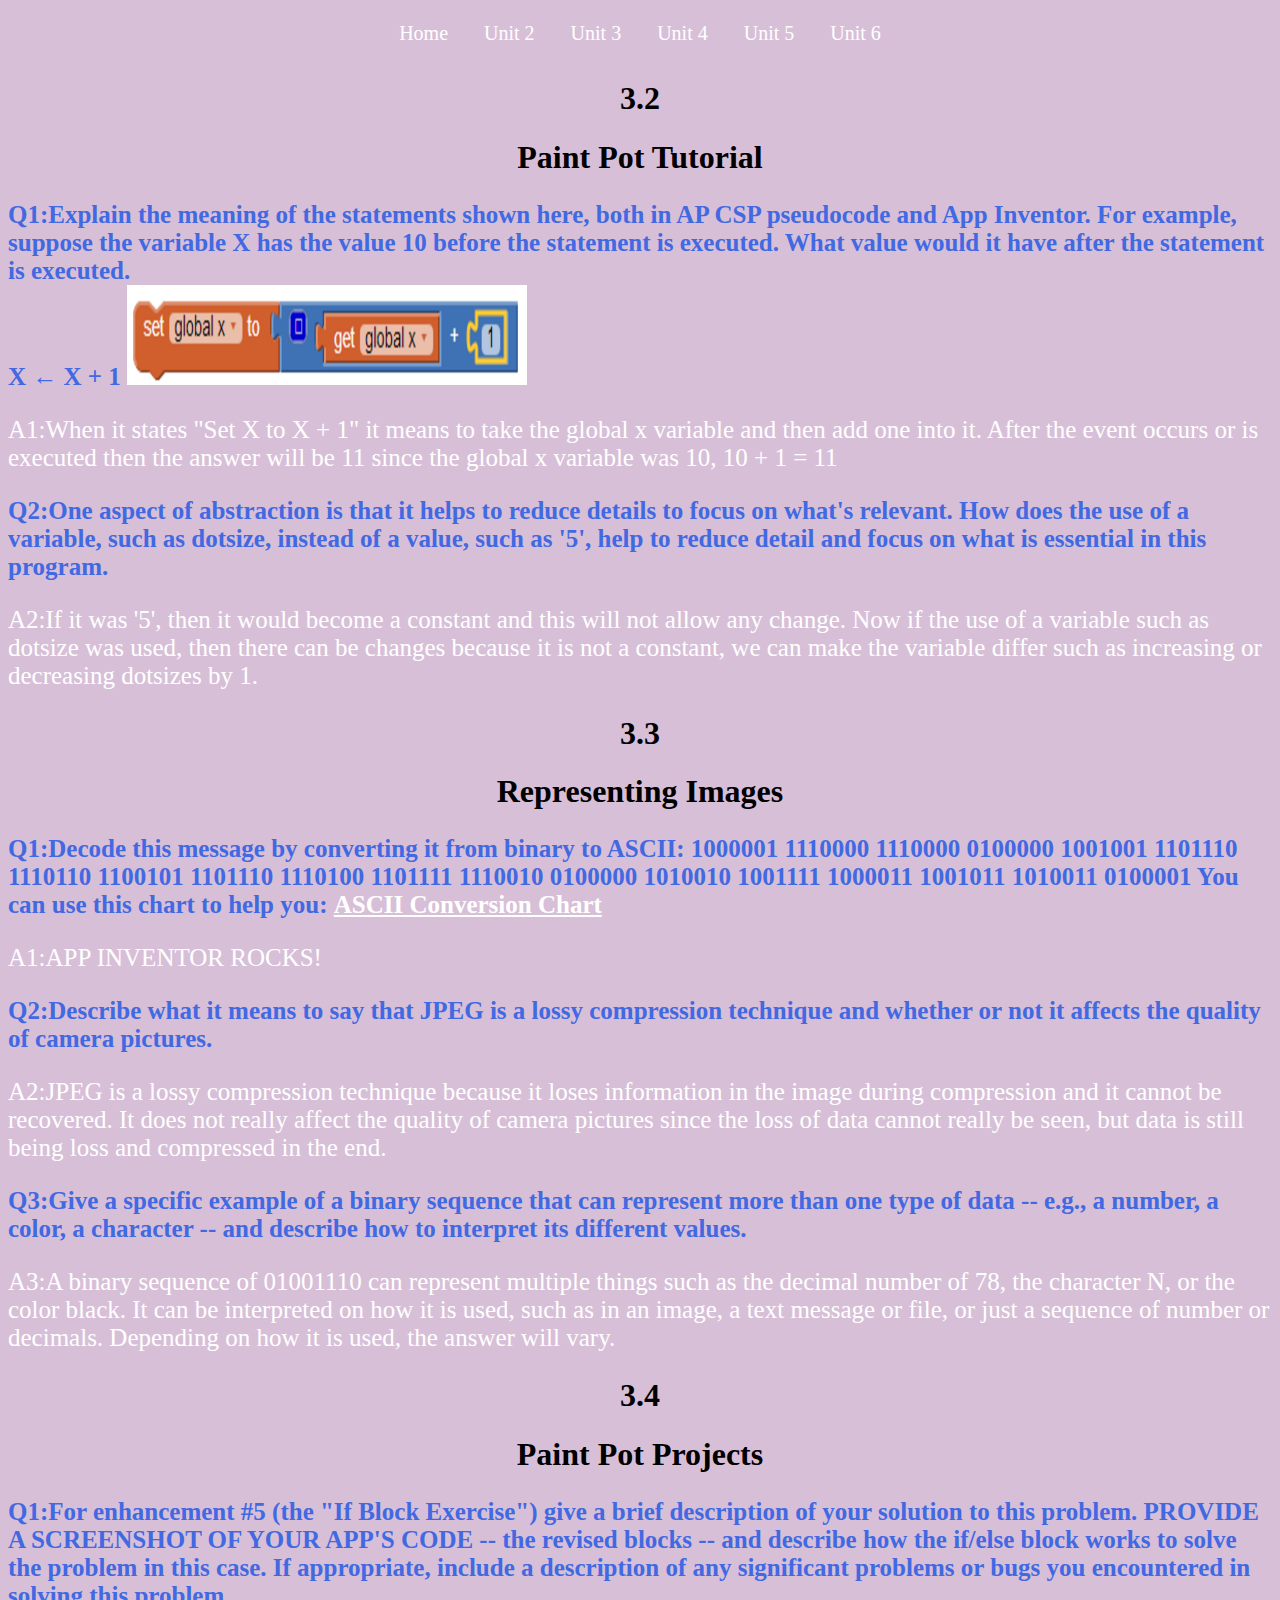
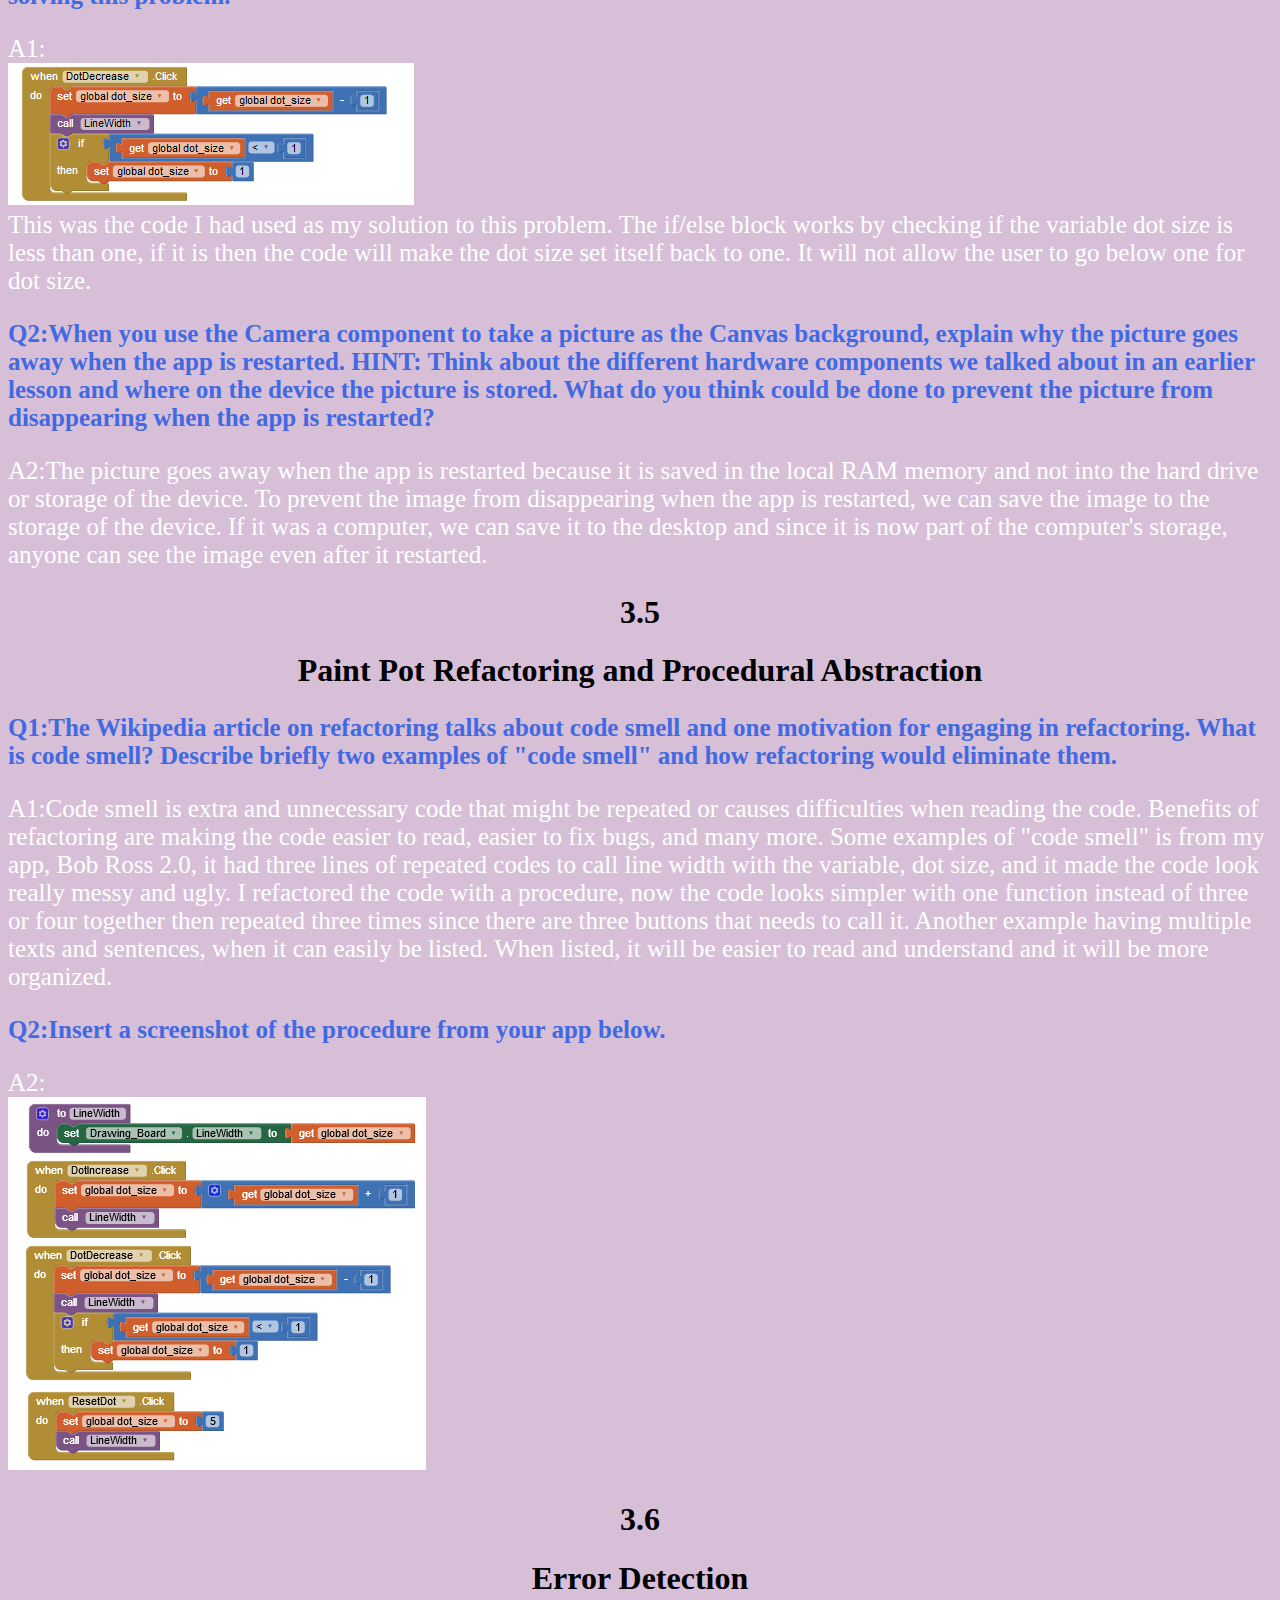
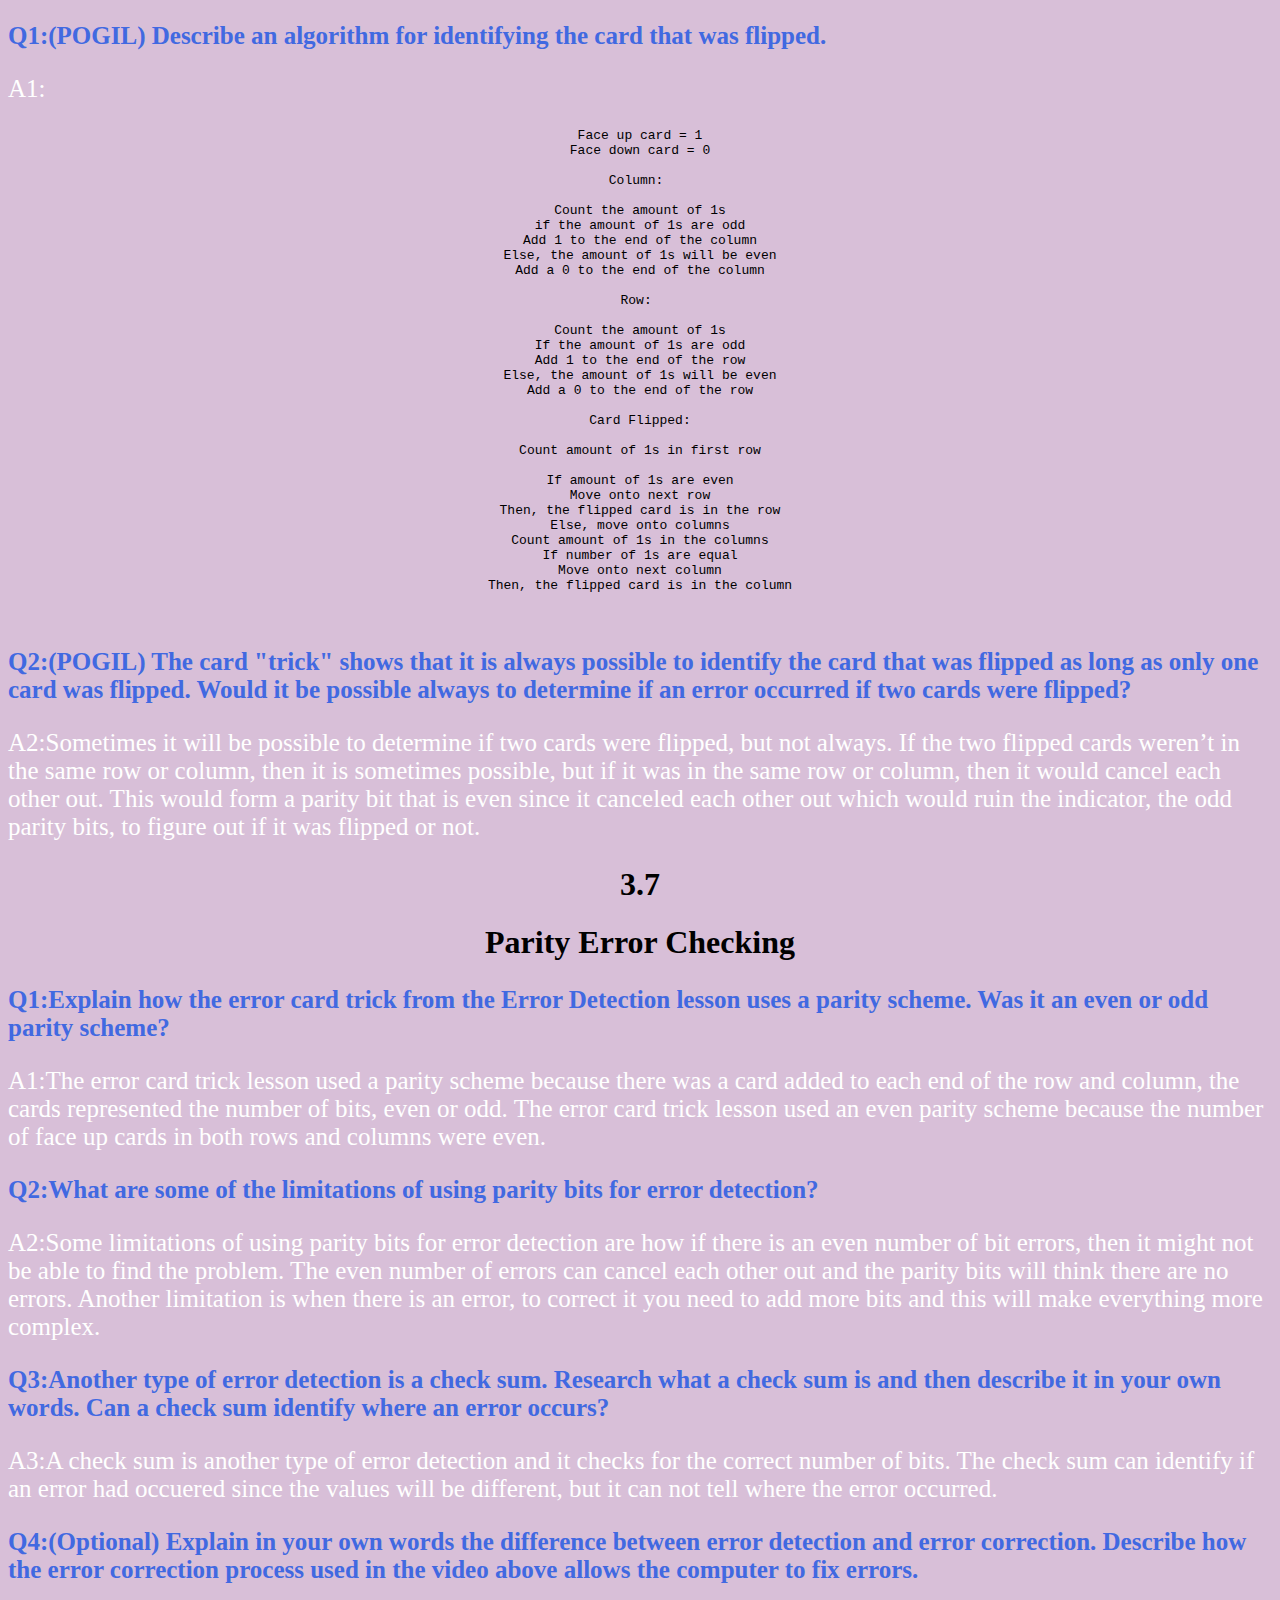
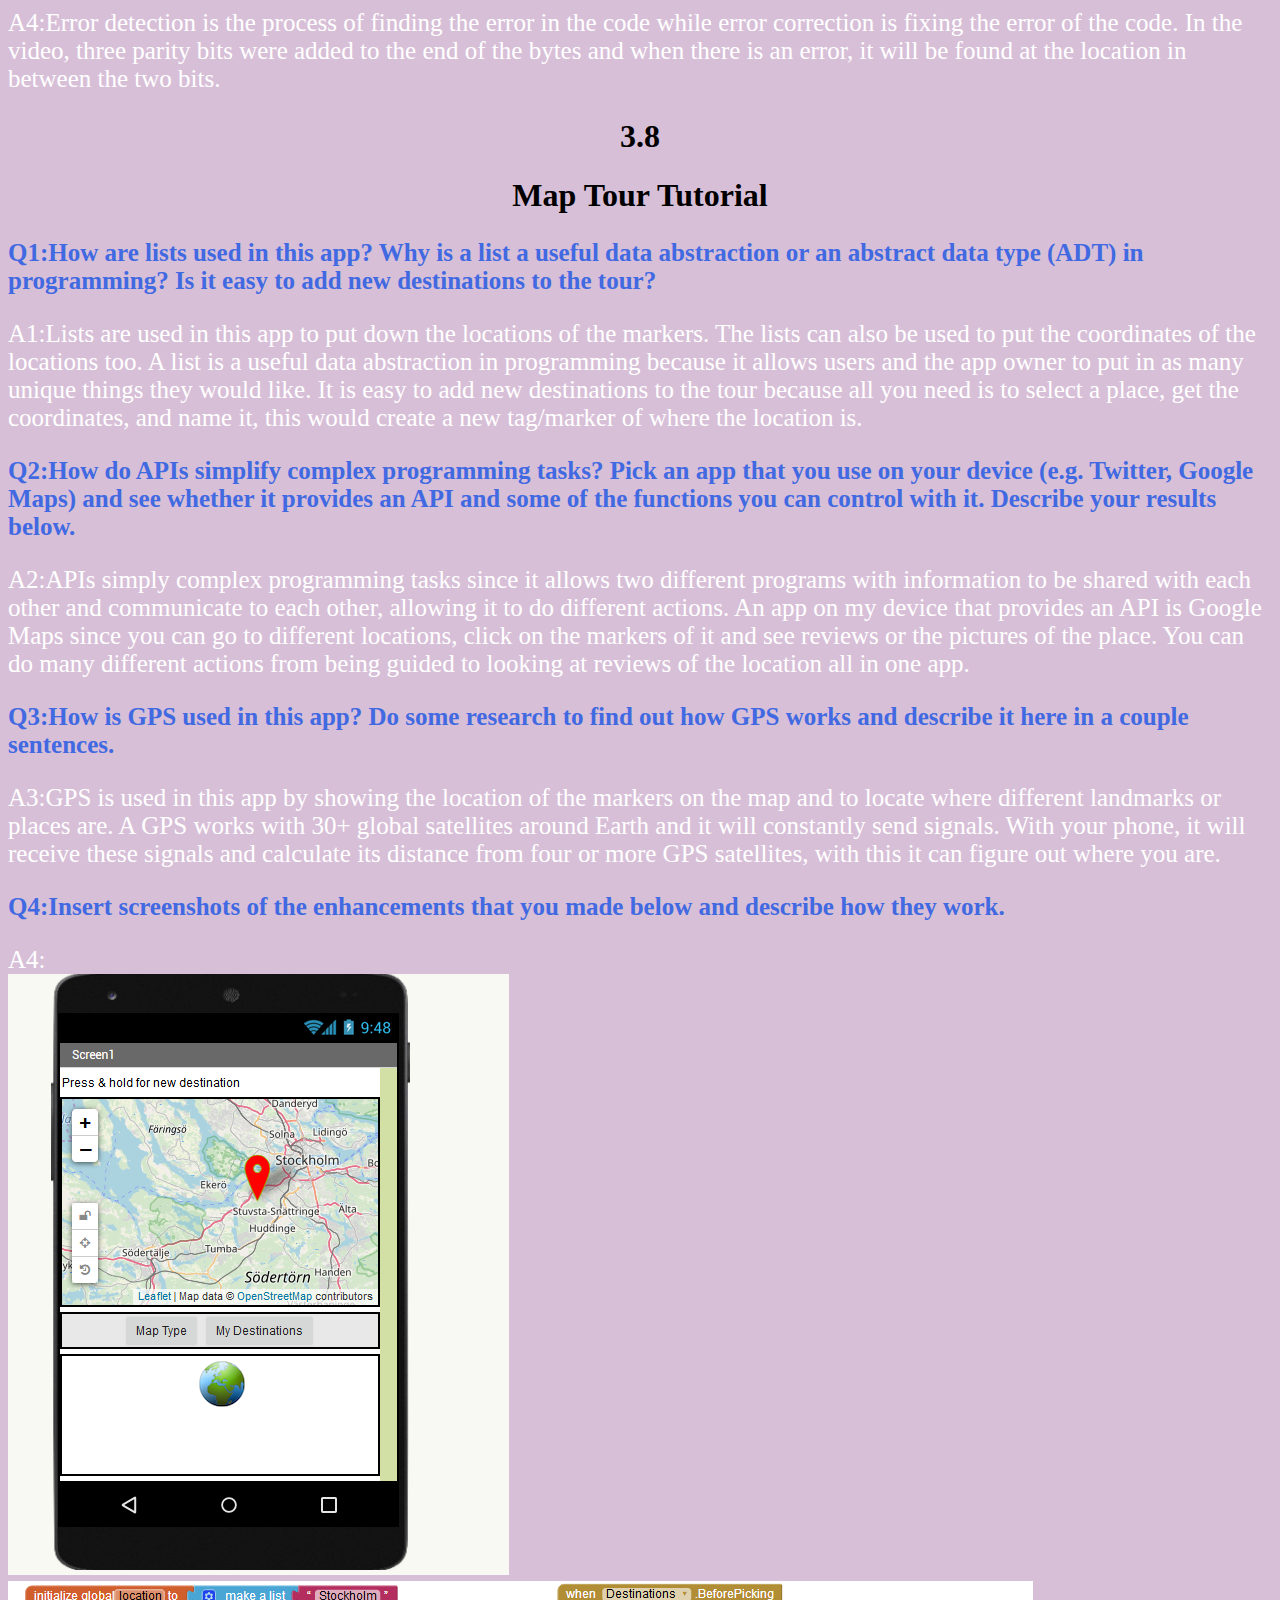
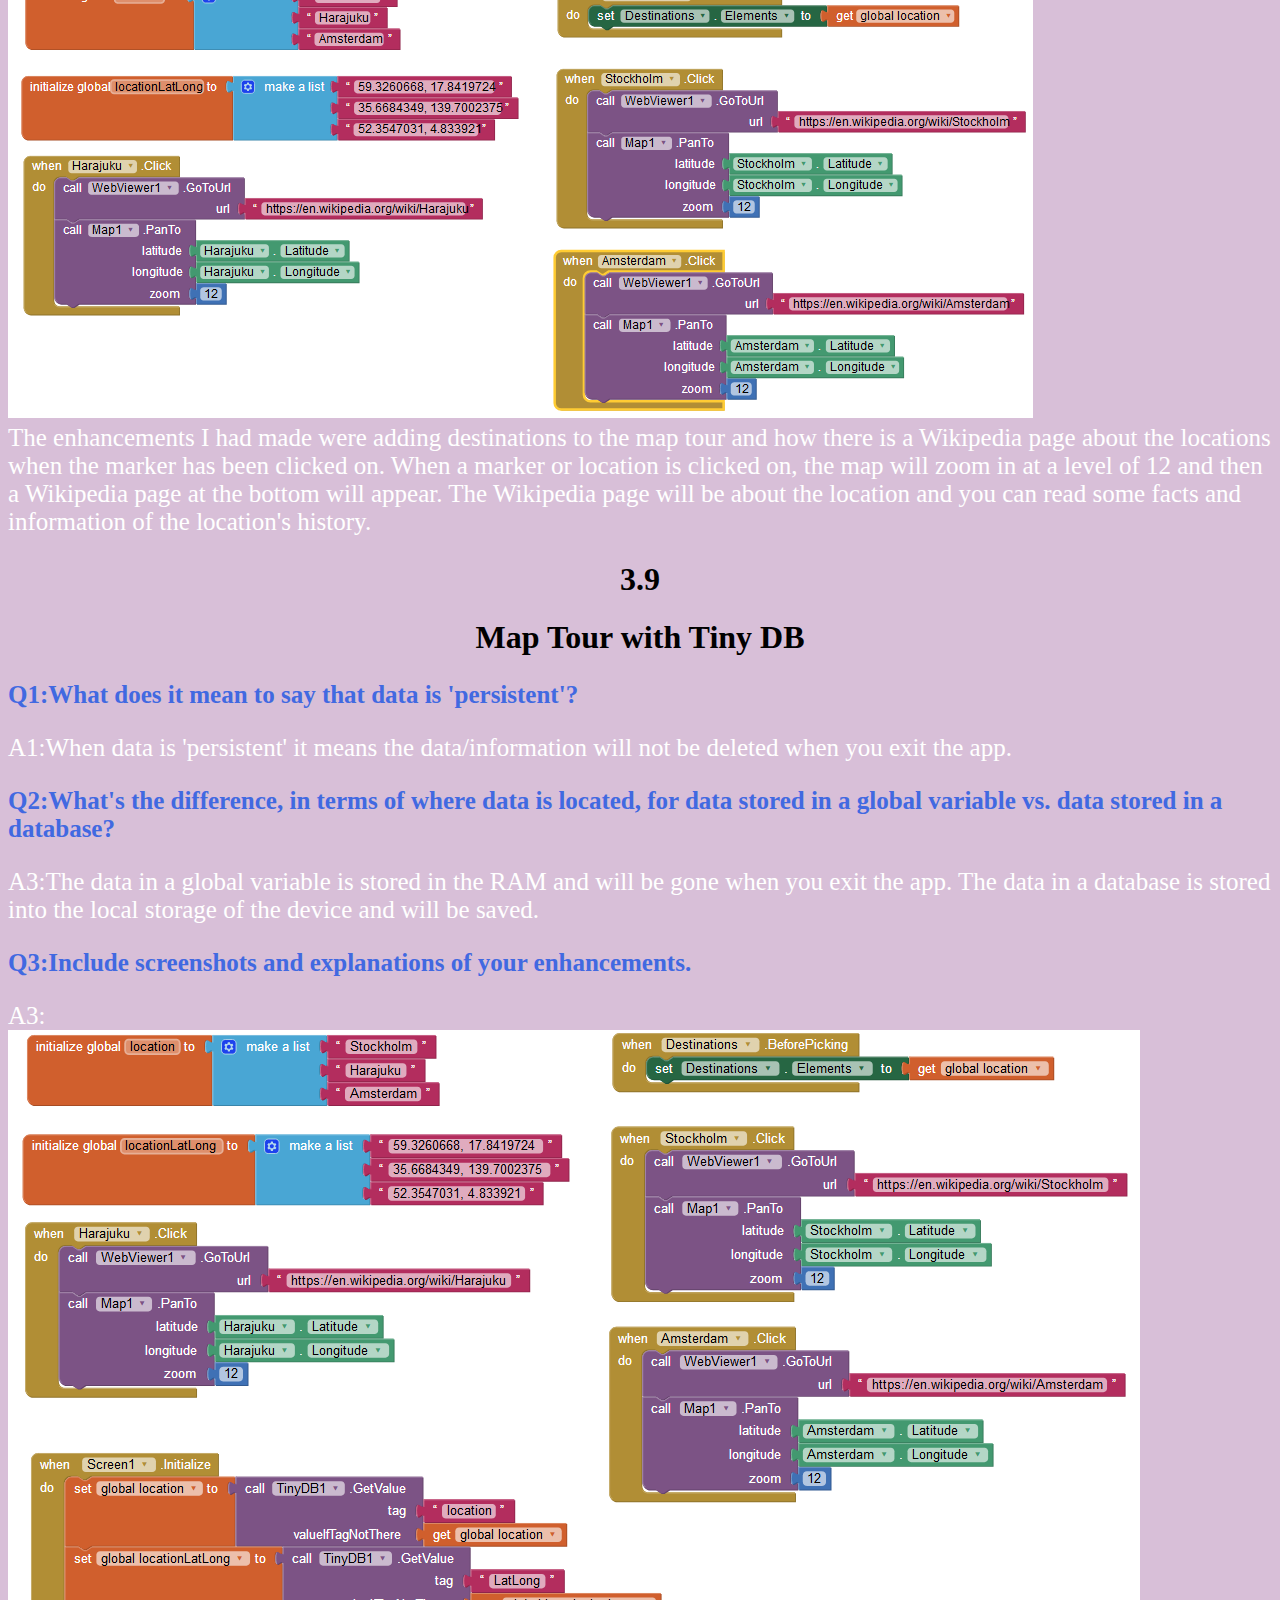
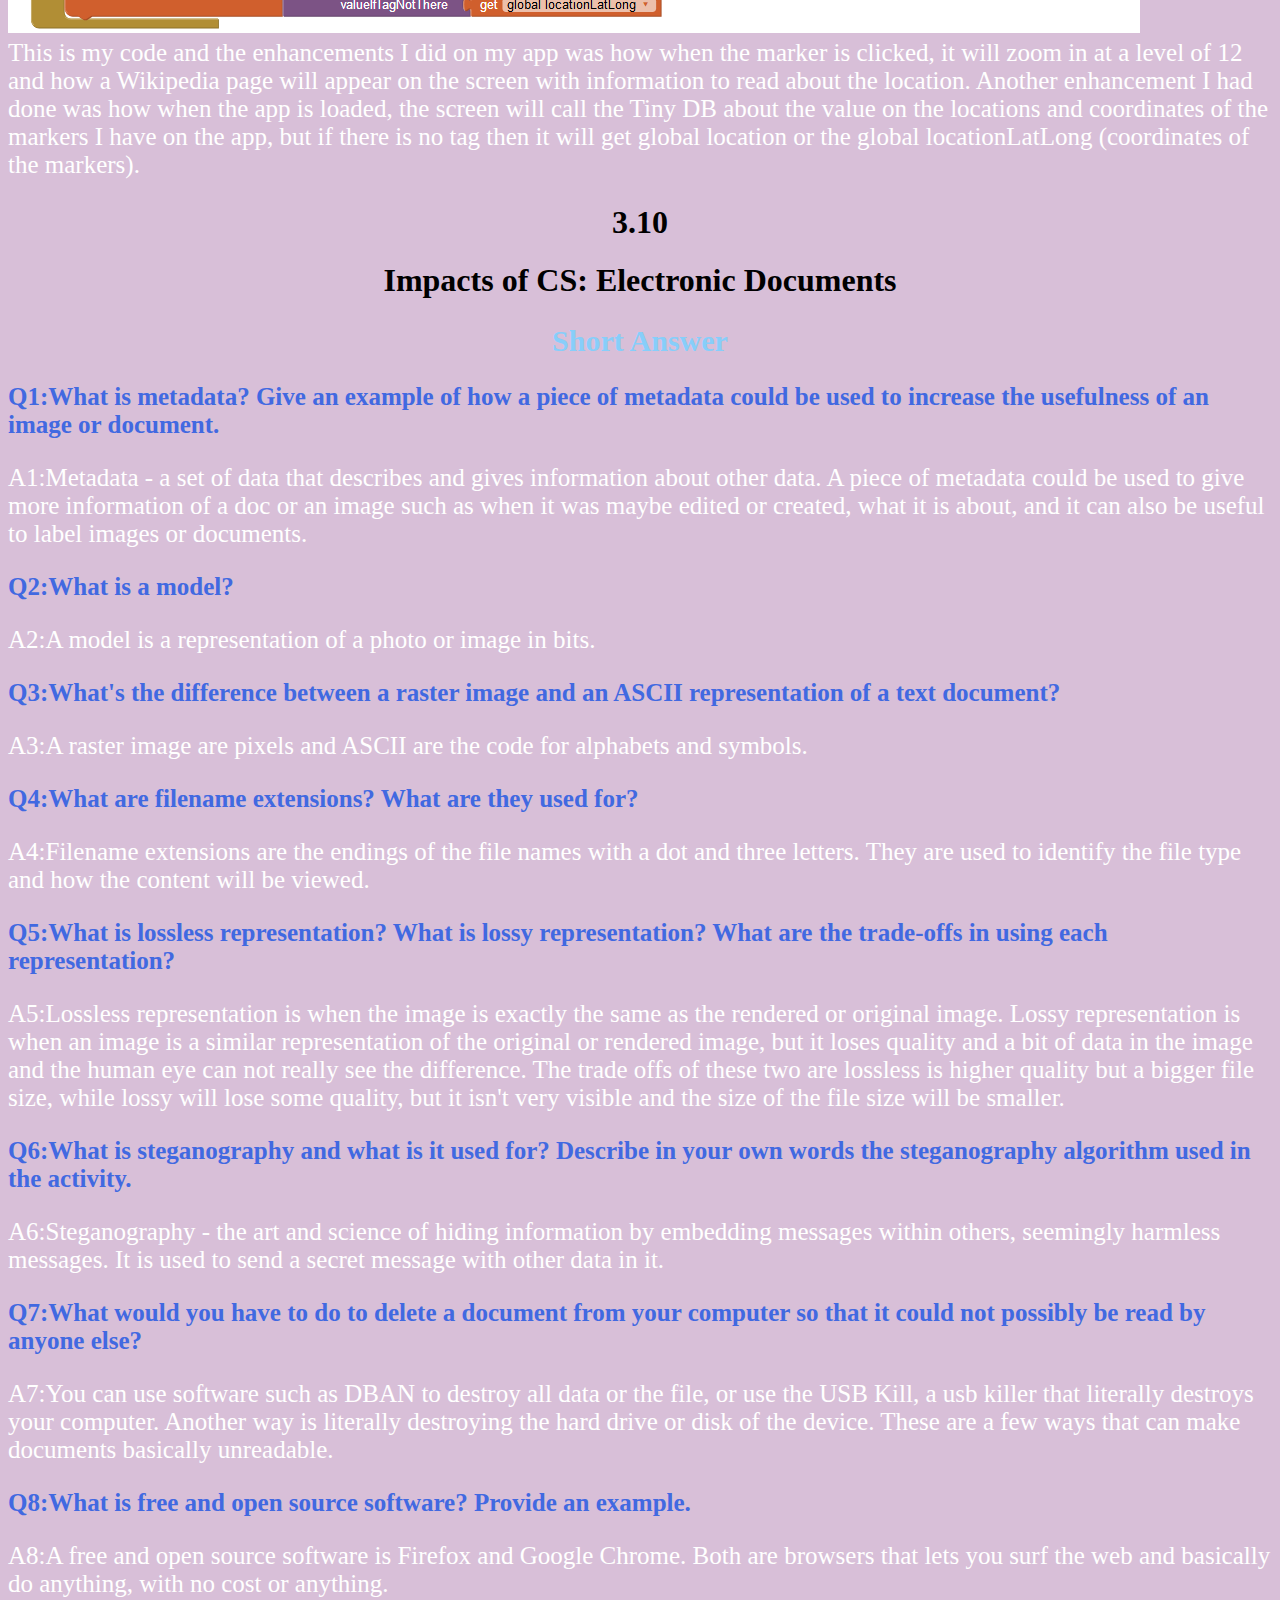
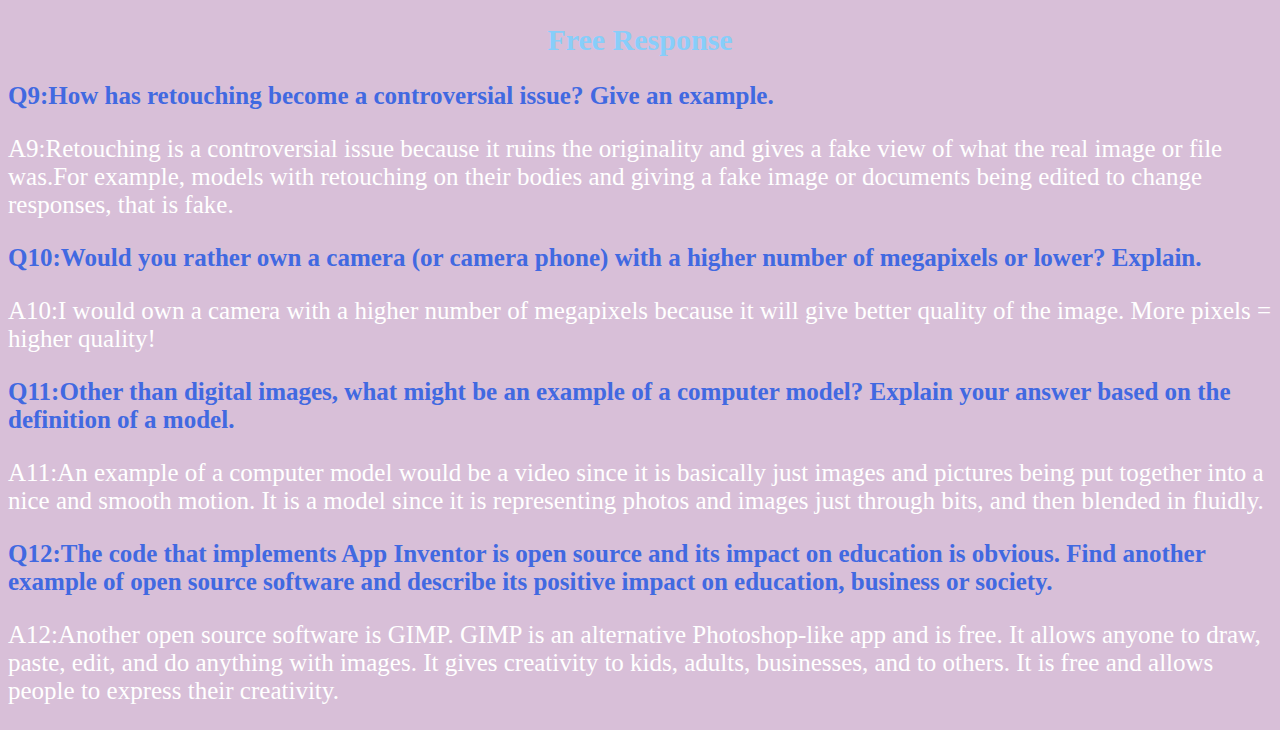
<file: Unit 3.html>
<!DOCTYPE html>
<html>
		<head>
				<meta charset="utf-8">
				<meta name="viewport" content="width=device-width">
				<title>Unit 3</title>
				<link href="styles.css" rel="stylesheet" type="text/css" />
</head>
<body>
		<center><div class="topnav">
				<a class="active" href="index.html">Home</a>
				<a href="Unit 2.html">Unit 2</a>
				<a href="Unit 3.html">Unit 3</a>
				<a href="Unit 4.html">Unit 4</a>
				<a href="Unit 5.html">Unit 5</a>
				<a href="Unit 6.html">Unit 6</a>
</div> </center>

	<h1>3.2</h1>
	<h1>Paint Pot Tutorial</h1>

	<p id="Question">Q1:Explain the meaning of the statements shown here, both in AP CSP pseudocode and App Inventor. For example, suppose the variable X has the value 10 before the statement is executed. 
		What value would it have after the statement is executed.  
		<br> 
		X ← X + 1
		<img src="Images/Images/PaintPotTutorial.png" height="100px" width="400px">
	</p> 
	<p id="Answer">A1:When it states "Set X to X + 1" it means to take the global x variable and then add one into it. After the event occurs or is executed then the answer will be 11 since the global x variable was 10, 
		10 + 1 = 11 
	</p> 

	<p id="Question">Q2:One aspect of abstraction is that it helps to reduce details to focus on what's relevant. How does the use of a variable, such as dotsize, instead of a value, such as '5', help to reduce 
		detail and focus on what is essential in this program.
	</p>
	<p id="Answer">A2:If it was '5', then it would become a constant and this will not allow any change. Now if the use of a variable such as dotsize was used, then there can be changes because it is not a constant, we can 
		make the variable differ such as increasing or decreasing dotsizes by 1. </p>

	<h1>3.3</h1>
	<h1>Representing Images</h1>

	<p id="Question">Q1:Decode this message by converting it from binary to ASCII: 1000001 1110000 1110000 0100000 1001001 1101110 1110110 1100101 1101110 1110100 1101111 1110010 0100000 1010010 
		1001111 1000011 1001011 1010011 0100001 You can use this chart to help you: <a href="https://docs.google.com/document/d/1Q4NinpY_-BLSjh9RVO1bD4apZYs4W93WbpX_nbas1Ec/edit#heading=h.6e2ngjbac86z">
		ASCII Conversion Chart</a> </p>
		<p id="Answer">A1:APP INVENTOR ROCKS!</p>
	<p id="Question">Q2:Describe what it means to say that JPEG is a lossy compression technique and whether or not it affects the quality of camera pictures.</p>
		<p id="Answer">A2:JPEG is a lossy compression technique because it loses information in the image during compression and it cannot be recovered. 
				It does not really affect the quality of camera pictures since the loss of data cannot really be seen, but data is still being loss and compressed in the end.</p>
	<p id="Question">Q3:Give a specific example of a binary sequence that can represent more than one type of data -- e.g., a number, a color, a character -- and describe how to interpret its different values.</p>
		<p id="Answer">A3:A binary sequence of 01001110 can represent multiple things such as the decimal number of 78, the character N, or the color black. It can be interpreted on how it is used, such as in an image,
			a text message or file, or just a sequence of number or decimals. Depending on how it is used, the answer will vary. </p>

	<h1>3.4</h1>
	<h1>Paint Pot Projects</h1>

	<p id="Question">Q1:For enhancement #5 (the "If Block Exercise") give a brief description of your solution to this problem. PROVIDE A SCREENSHOT OF YOUR APP'S CODE -- the revised blocks 
		-- and describe how the if/else block works to solve the problem in this case. If appropriate, include a description of any significant problems or bugs you encountered in solving this problem. </p>
	<p id="Answer">A1:<br> <img src="Images/Images/3.4.png"> <br> This was the code I had used as my solution to this problem. The if/else block works by checking if the variable dot size is less than one, if it is then the code will 
		make the dot size set itself back to one. It will not allow the user to go below one for dot size.</p>
	<p id="Question">Q2:When you use the Camera component to take a picture as the Canvas background, explain why the picture goes away when the app is restarted. HINT: Think about the different hardware components 
		we talked about in an earlier lesson and where on the device the picture is stored. What do you think could be done to prevent the picture from disappearing when the app is restarted?	</p>
	<p id="Answer">A2:The picture goes away when the app is restarted because it is saved in the local RAM memory and not into the hard drive or storage of the device. To prevent the image from disappearing when the 
		app is restarted, we can save the image to the storage of the device. If it was a computer, we can save it to the desktop and since it is now part of the computer's storage, anyone can see the image even after it 
		restarted.</p>

	<h1>3.5</h1>
	<h1>Paint Pot Refactoring and Procedural Abstraction</h1>

	<p id="Question">Q1:The Wikipedia article on refactoring talks about code smell and one motivation for engaging in refactoring. What is code smell? 
		Describe briefly two examples of "code smell" and how refactoring would eliminate them.	</p>
		<p id="Answer">A1:Code smell is extra and unnecessary code that might be repeated or causes difficulties when reading the code. Benefits of refactoring are making the code easier to read, easier to fix bugs, and
			many more. Some examples of "code smell" is from my app, Bob Ross 2.0, it had three lines of repeated codes to call line width with the variable, dot size, and it made the code look really messy and ugly. I refactored
		the code with a procedure, now the code looks simpler with one function instead of three or four together then repeated three times since there are three buttons that needs to call it. Another example having multiple 
		texts and sentences, when it can easily be listed. When listed, it will be easier to read and understand and it will be more organized.</p>
	<p id="Question">Q2:Insert a screenshot of the procedure from your app below.	</p>
		<p id="Answer">A2:<br> <img src="Images/Images/3.5.png"> </p>
	
		<h1>3.6</h1>
		<h1>Error Detection</h1>

	<p id="Question">Q1:(POGIL) Describe an algorithm for identifying the card that was flipped.</p>
	<p id="Answer">A1: <pre><center>Face up card = 1
Face down card = 0

Column: 

Count the amount of 1s
if the amount of 1s are odd
Add 1 to the end of the column
Else, the amount of 1s will be even
Add a 0 to the end of the column

Row: 

Count the amount of 1s
If the amount of 1s are odd
Add 1 to the end of the row
Else, the amount of 1s will be even
Add a 0 to the end of the row

Card Flipped:

Count amount of 1s in first row

If amount of 1s are even
Move onto next row
Then, the flipped card is in the row
Else, move onto columns
Count amount of 1s in the columns
If number of 1s are equal
Move onto next column
Then, the flipped card is in the column
</center>
	</pre>
</p>

	<p id="Question">Q2:(POGIL) The card "trick" shows that it is always possible to identify the card that was flipped as long as only one card was flipped. 
		Would it be possible always to determine if an error occurred if two cards were flipped?</p>
	<p id="Answer">A2:Sometimes it will be possible to determine if two cards were flipped, but not always. If the two flipped cards weren’t in the same row or column, then it is sometimes possible, but if it was in the same row or column, then it would cancel each other out. 
		This would form a parity bit that is even since it canceled each other out which would ruin the indicator, the odd parity bits, to figure out if it was flipped or not.</p>

<h1>3.7</h1>
<h1>Parity Error Checking</h1>

	<p id="Question">Q1:Explain how the error card trick from the Error Detection lesson uses a parity scheme. Was it an even or odd parity scheme?	</p>
	<p id="Answer">A1:The error card trick lesson used a parity scheme because there was a card added to each end of the row and column, the cards represented the number of bits, even or odd. The error card trick lesson
		used an even parity scheme because the number of face up cards in both rows and columns were even.</p>
	<p id="Question">Q2:What are some of the limitations of using parity bits for error detection?</p>
	<p id="Answer">A2:Some limitations of using parity bits for error detection are how if there is an even number of bit errors, then it might not be able to find the problem. The even number of errors can cancel each
		other out and the parity bits will think there are no errors. Another limitation is when there is an error, to correct it you need to add more bits and this will make everything more complex.</p>
	<p id="Question">Q3:Another type of error detection is a check sum. Research what a check sum is and then describe it in your own words. Can a check sum identify where an error occurs?</p>
	<p id="Answer">A3:A check sum is another type of error detection and it checks for the correct number of bits. The check sum can identify if an error had occuered since the values will be different, but 
		it can not tell where the error occurred.
	</p>
	<p id="Question">Q4:(Optional) Explain in your own words the difference between error detection and error correction. Describe how the error correction process used in the video above allows the computer to fix errors.	</p>
	<p id="Answer">A4:Error detection is the process of finding the error in the code while error correction is fixing the error of the code. In the video, three parity bits were added to the end of the bytes and when there is 
		an error, it will be found at the location in between the two bits. </p>

<h1>3.8</h1>
<h1>Map Tour Tutorial </h1>

		<p id="Question">Q1:How are lists used in this app? Why is a list a useful data abstraction or an abstract data type (ADT) in programming? Is it easy to add new destinations to the tour?	</p>
		<p id="Answer">A1:Lists are used in this app to put down the locations of the markers. The lists can also be used to put the coordinates of the locations too. A list is a useful data abstraction in programming because
			it allows users and the app owner to put in as many unique things they would like. It is easy to add new destinations to the tour because all you need is to select a place, get the coordinates, and name it, this would
			create a new tag/marker of where the location is. </p>
		<p id="Question">Q2:How do APIs simplify complex programming tasks? Pick an app that you use on your device (e.g. Twitter, Google Maps) and see whether it provides an API and some of the functions you can 
			control with it. Describe your results below.</p>
		<p id="Answer">A2:APIs simply complex programming tasks since it allows two different programs with information to be shared with each other and communicate to each other, allowing it to do different actions.
			An app on my device that provides an API is Google Maps since you can go to different locations, click on the markers of it and see reviews or the pictures of the place. You can do many different actions from being
			guided to looking at reviews of the location all in one app.</p>
		<p id="Question">Q3:How is GPS used in this app? Do some research to find out how GPS works and describe it here in a couple sentences.	</p>
		<p id="Answer">A3:GPS is used in this app by showing the location of the markers on the map and to locate where different landmarks or places are. A GPS works with 30+ global satellites around Earth and 
			it will constantly send signals. With your phone, it will receive these signals and calculate its distance from four or more GPS satellites, with this it can figure out where you are. </p>
		<p id="Question">Q4:Insert screenshots of the enhancements that you made below and describe how they work.</p>
		<p id="Answer">A4:<br> <img src="Images/Images/MapDest.png"> <img src="Images/Images/3.8.png"> <br>
		The enhancements I had made were adding destinations to the map tour and how there is a Wikipedia page about the locations when the marker has been clicked on.  When a marker or location is clicked on, the map 
		will zoom in at a level of 12 and then a Wikipedia page at the bottom will appear. The Wikipedia page will be about the location and you can read some facts and information of the location's history.</p>

<h1>3.9</h1>
<h1>Map Tour with Tiny DB</h1>

		<p id="Question">Q1:What does it mean to say that data is 'persistent'?	</p>
		<p id="Answer">A1:When data is 'persistent' it means the data/information will not be deleted when you exit the app.</p>
		<p id="Question">Q2:What's the difference, in terms of where data is located, for data stored in a global variable vs. data stored in a database?</p>
		<p id="Answer">A3:The data in a global variable is stored in the RAM and will be gone when you exit the app. The data in a database is stored into the local storage of the device and will be saved.</p>
		<p id="Question">Q3:Include screenshots and explanations of your enhancements.	</p>
		<p id="Answer">A3:<br> <img src="Images/Images/3.9.png"> <br>
		This is my code and the enhancements I did on my app was how when the marker is clicked, it will zoom in at a level of 12 and how a Wikipedia page will appear on the screen with information to read about the 
		location. Another enhancement I had done was how when the app is loaded, the screen will call the Tiny DB about the value on the locations and coordinates of the markers I have on the app, but if there is no 
		tag then it will get global location or the global locationLatLong (coordinates of the markers).</p>

<h1>3.10</h1>
<h1>Impacts of CS: Electronic Documents</h1>

<h2>Short Answer</h2>

		<p id="Question">Q1:What is metadata? Give an example of how a piece of metadata could be used to increase the usefulness of an image or document.	</p>
		<p id="Answer">A1:Metadata - a set of data that describes and gives information about other data. A piece of metadata could be used to give more information of a doc or an image such as when it was maybe
			edited or created, what it is about, and it can also be useful to label images or documents.</p>
		<p id="Question">Q2:What is a model?</p>
		<p id="Answer">A2:A model is a representation of a photo or image in bits.</p>
		<p id="Question">Q3:What's the difference between a raster image and an ASCII representation of a text document?</p>
		<p id="Answer">A3:A raster image are pixels and ASCII are the code for alphabets and symbols.</p>
		<p id="Question">Q4:What are filename extensions? What are they used for?</p>
		<p id="Answer">A4:Filename extensions are the endings of the file names with a dot and three letters. They are used to identify the file type and how the content will be viewed.</p>
		<p id="Question">Q5:What is lossless representation? What is lossy representation? What are the trade-offs in using each representation?</p>
		<p id="Answer">A5:Lossless representation is when the image is exactly the same as the rendered or original image. Lossy representation is when an image is a similar representation of the original or rendered image,
			but it loses quality and a bit of data in the image and the human eye can not really see the difference. The trade offs of these two are lossless is higher quality but a bigger file size, while lossy will lose some quality, but 
			it isn't very visible and the size of the file size will be smaller.</p>
		<p id="Question">Q6:What is steganography and what is it used for? Describe in your own words the steganography algorithm used in the activity.	</p>
		<p id="Answer">A6:Steganography - the art and science of hiding information by embedding messages within others, seemingly harmless messages. It is used to send a secret message with other data in it.</p>
		<p id="Question">Q7:What would you have to do to delete a document from your computer so that it could not possibly be read by anyone else?	</p>
		<p id="Answer">A7:You can use software such as DBAN to destroy all data or the file, or use the USB Kill, a usb killer that literally destroys your computer. Another way is literally 
			destroying the hard drive or disk of the device. These are a few ways that can make documents basically unreadable. </p>
		<p id="Question">Q8:What is free and open source software? Provide an example.</p>
		<p id="Answer">A8:A free and open source software is Firefox and Google Chrome. Both are browsers that lets you surf the web and basically do anything, with no cost or anything.</p>

<h2>Free Response</h2>

	<p id="Question">Q9:How has retouching become a controversial issue? Give an example.</p>
	<p id="Answer">A9:Retouching is a controversial issue because it ruins the originality and gives a fake view of what the real image or file was.For example, models with retouching on their bodies and giving a fake
		image or documents being edited to change responses, that is fake. </p>
	<p id="Question">Q10:Would you rather own a camera (or camera phone) with a higher number of megapixels or lower? Explain.</p>
	<p id="Answer">A10:I would own a camera with a higher number of megapixels because it will give better quality of the image. More pixels = higher quality!</p>
	<p id="Question">Q11:Other than digital images, what might be an example of a computer model? Explain your answer based on the definition of a model.</p>
	<p id="Answer">A11:An example of a computer model would be a video since it is basically just images and pictures being put together into a nice and smooth motion. It is a model since it is representing photos
		and images just through bits, and then blended in fluidly. </p>
	<p id="Question">Q12:The code that implements App Inventor is open source and its impact on education is obvious. Find another example of open source software and describe its positive impact on education, 
		business or society.</p>
	<p id="Answer">A12:Another open source software is GIMP. GIMP is an alternative Photoshop-like app and is free. It allows anyone to draw, paste, edit, and do anything with images. It gives creativity to kids, adults,
		businesses, and to others. It is free and allows people to express their creativity.
	</p>


</body>
</html>
</file>
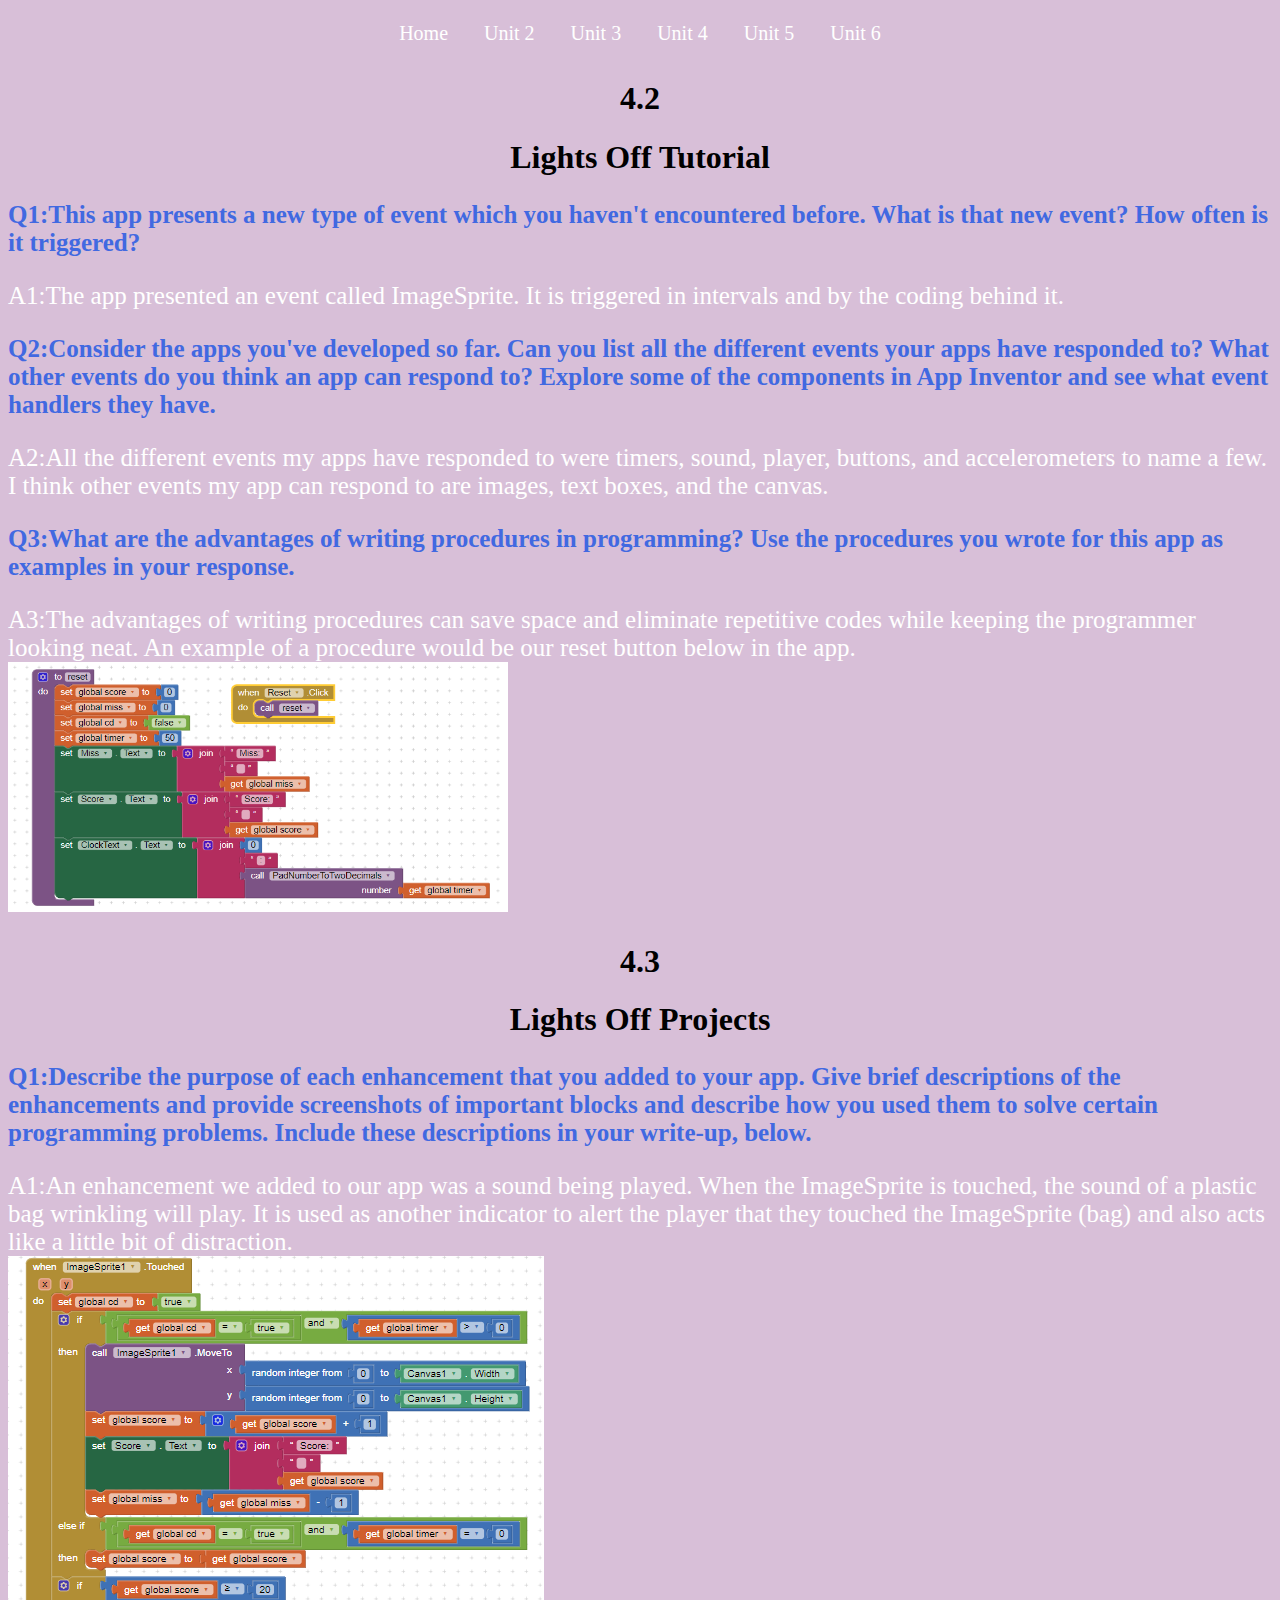
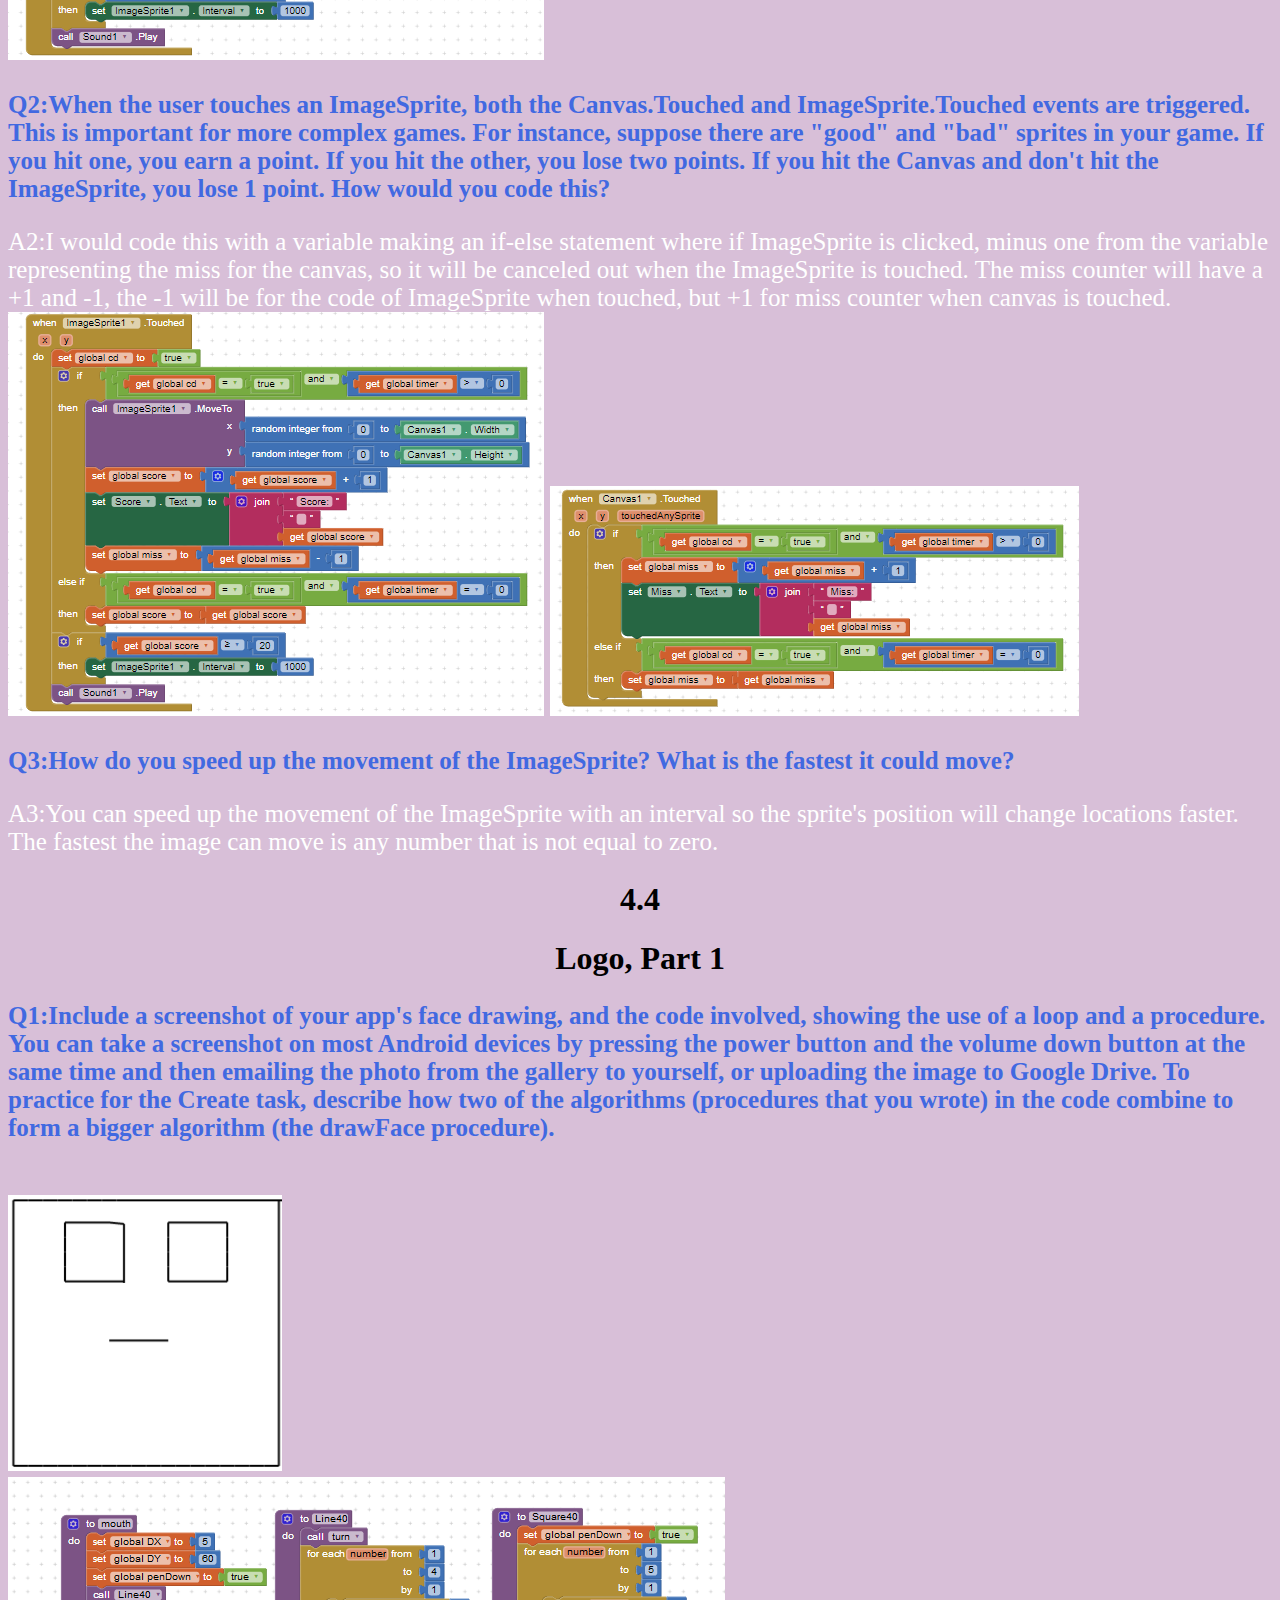
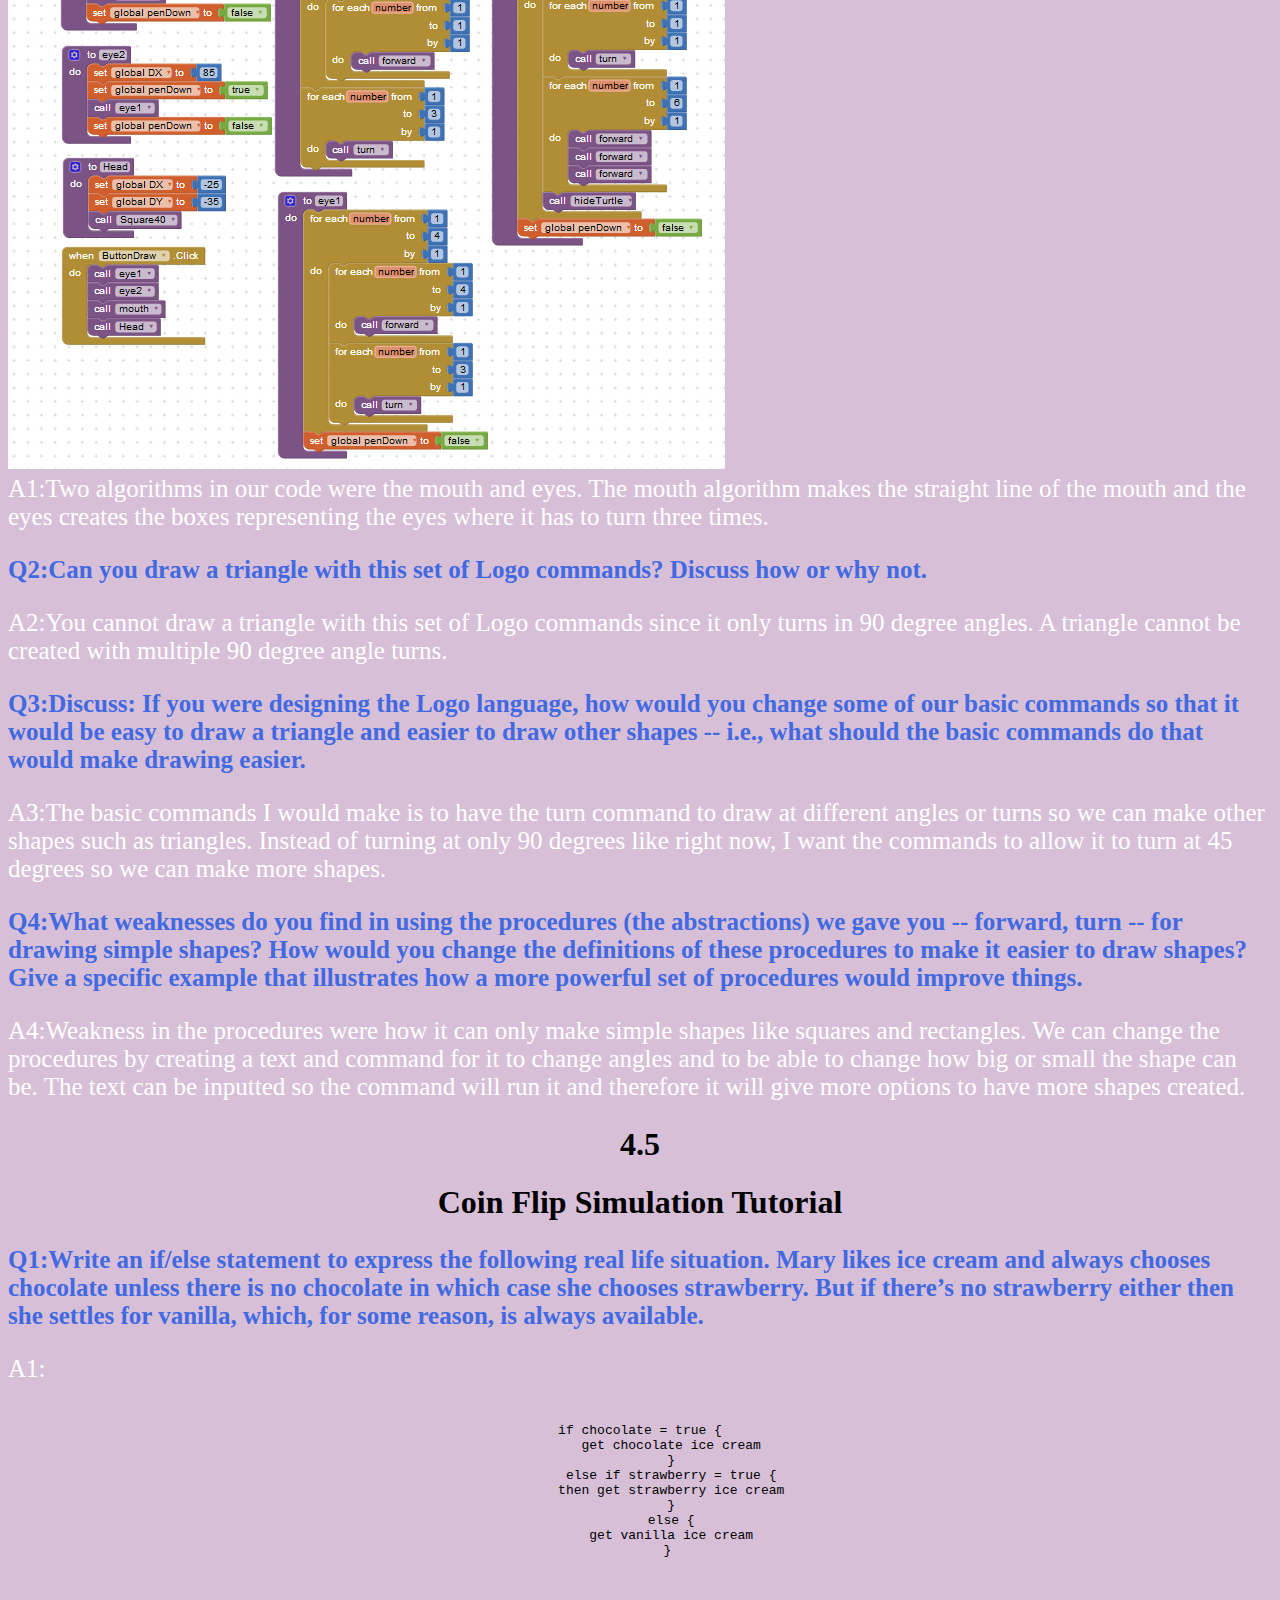
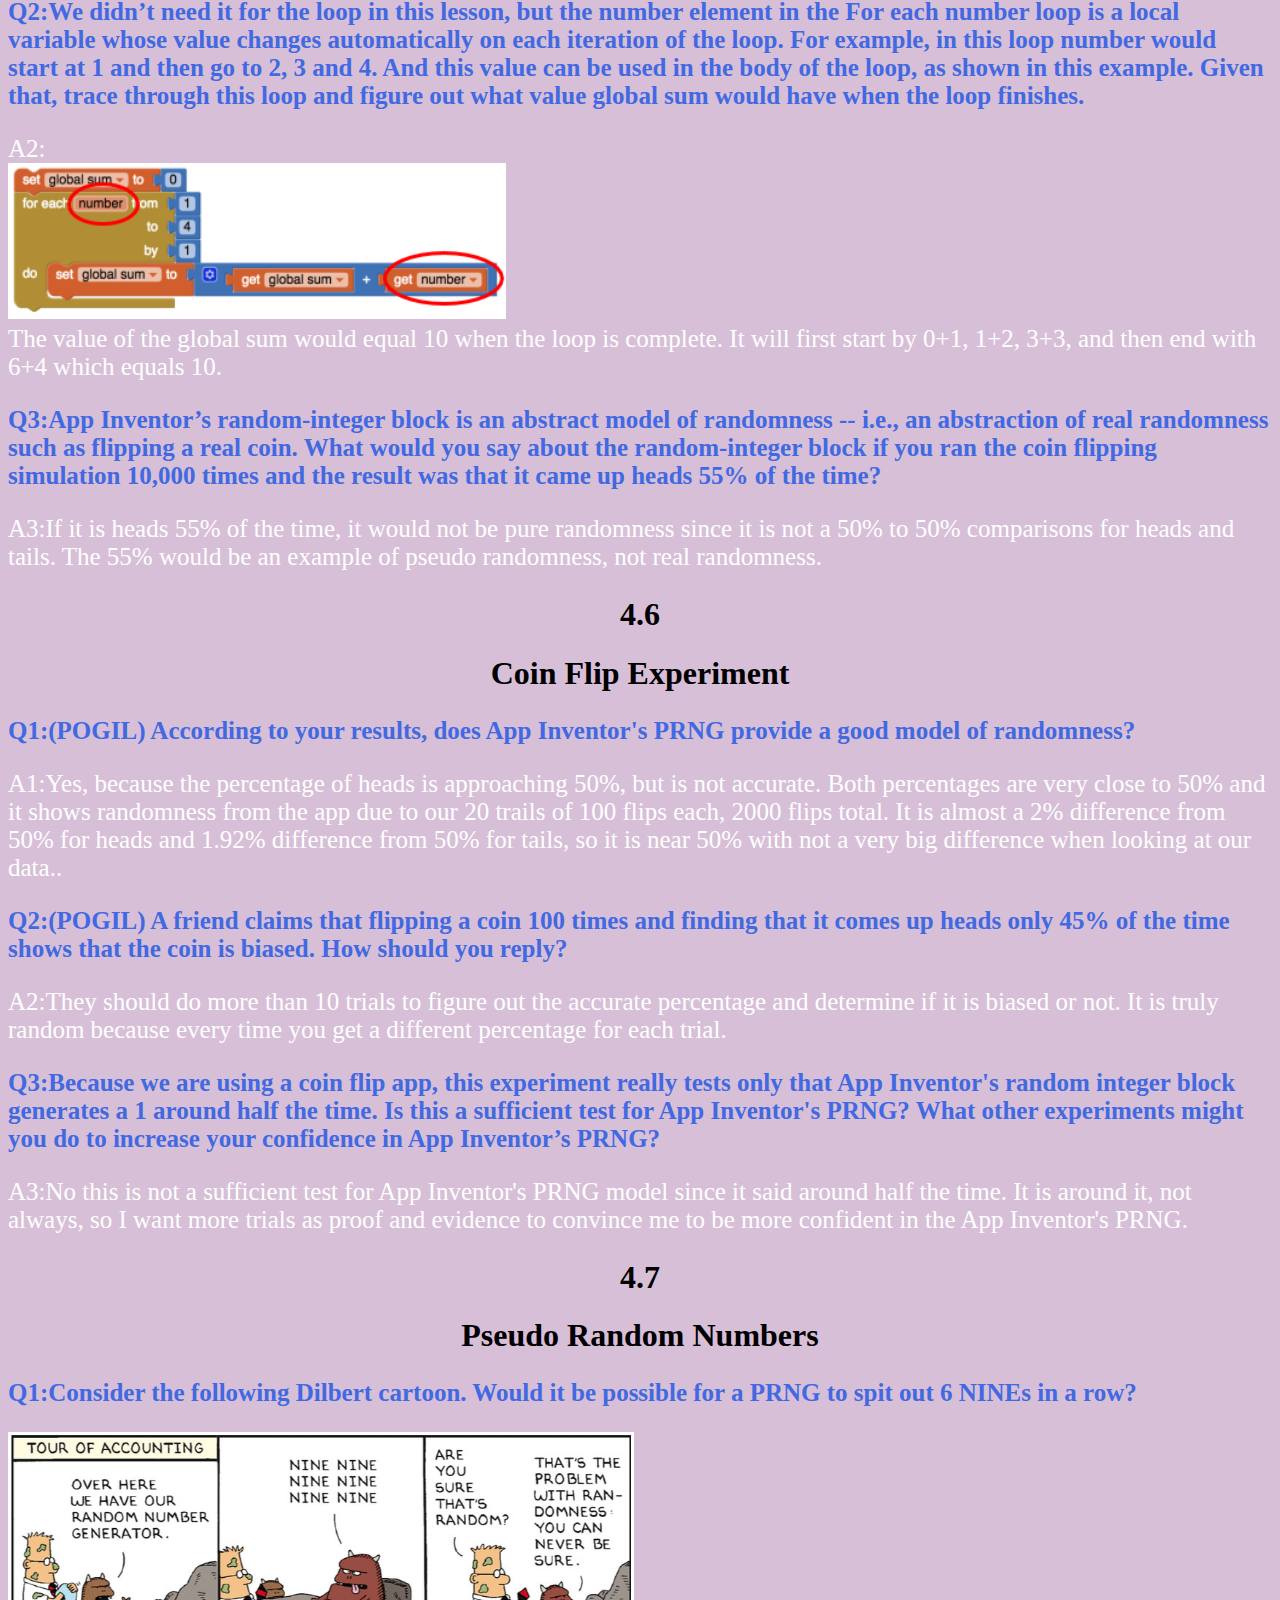
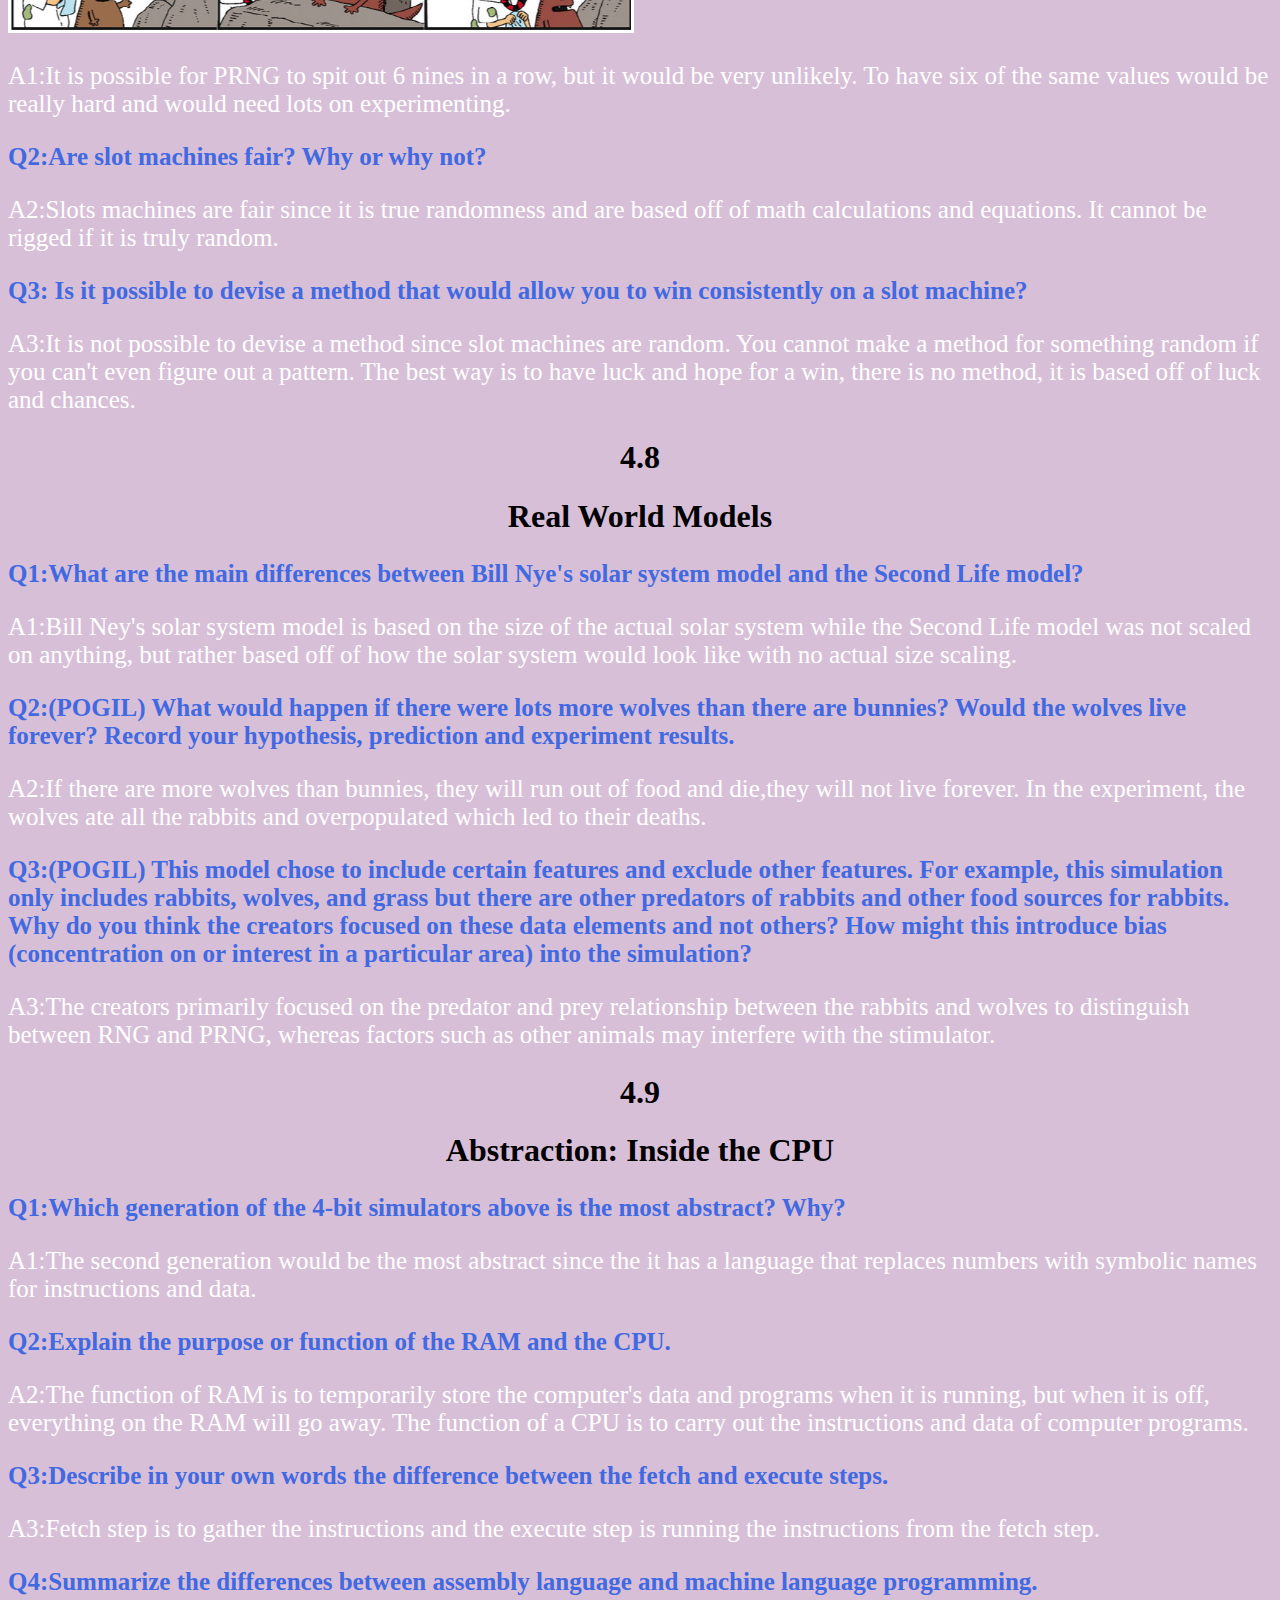
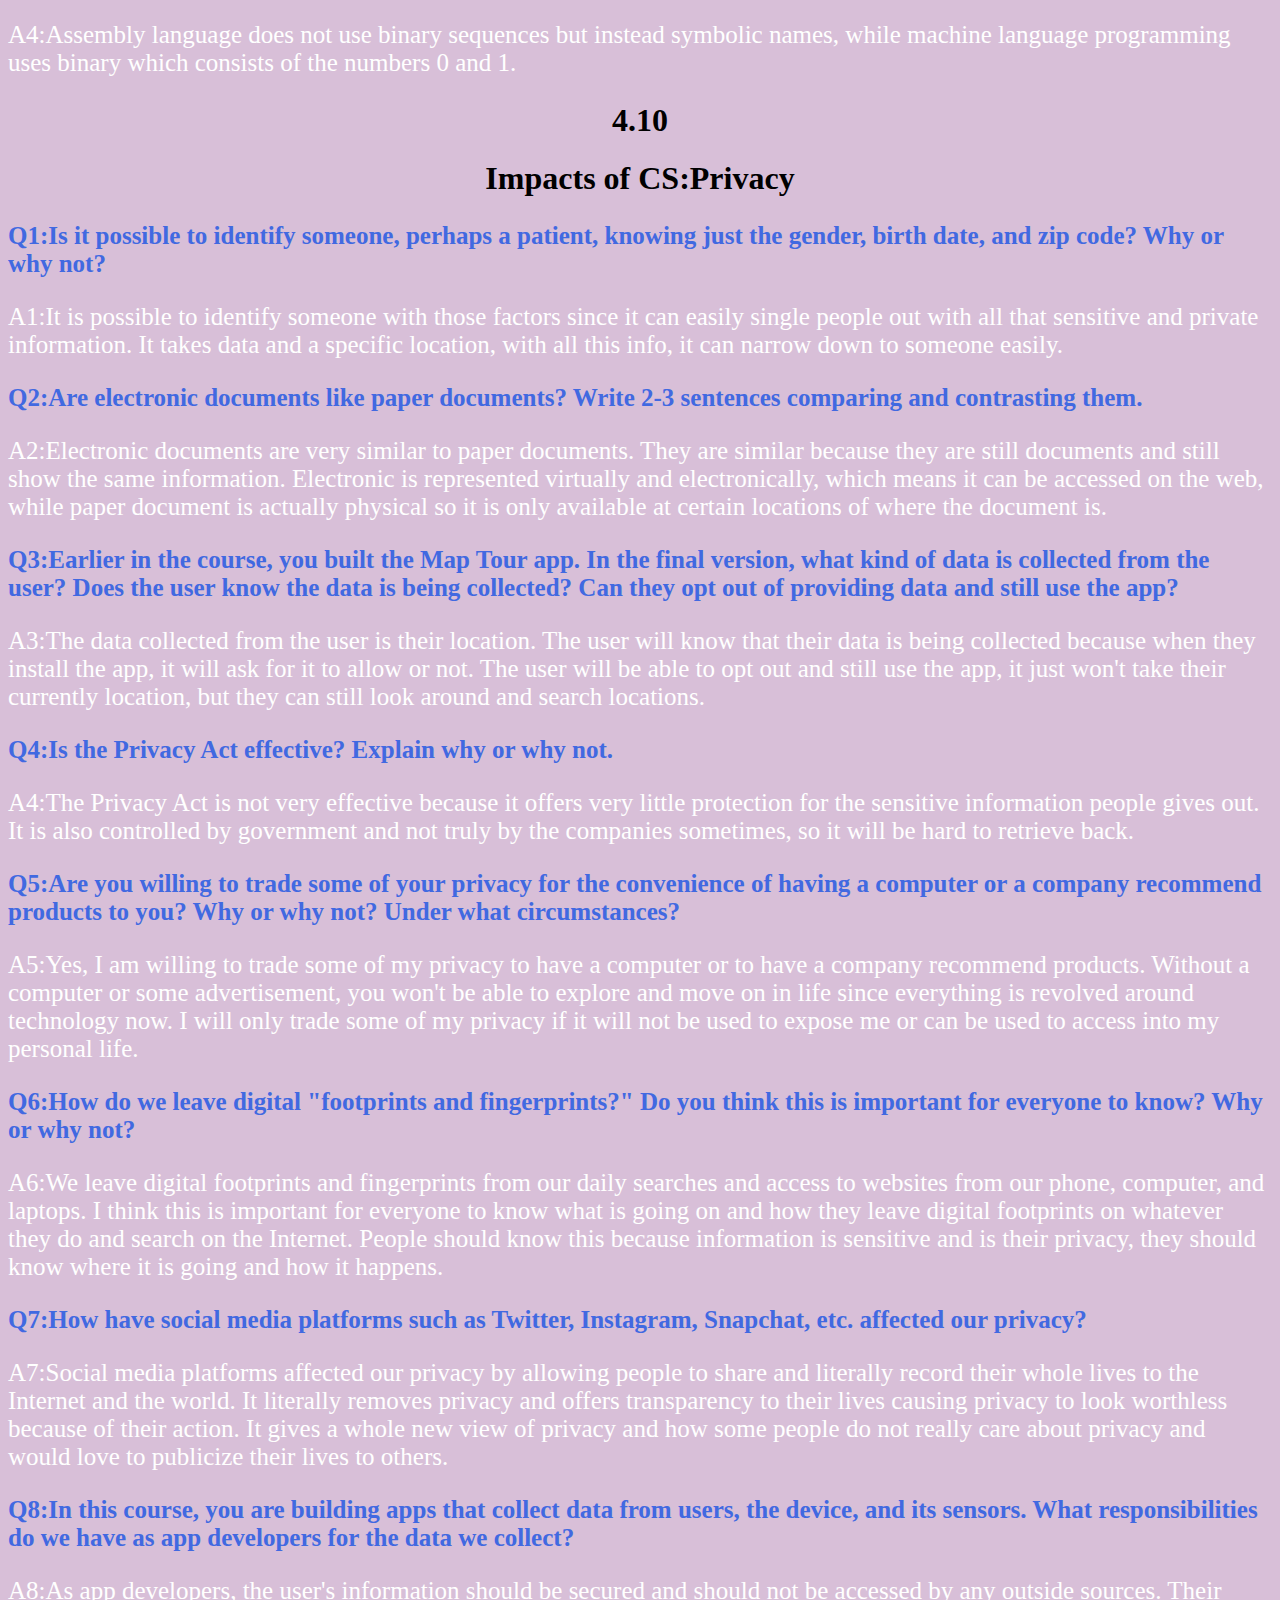
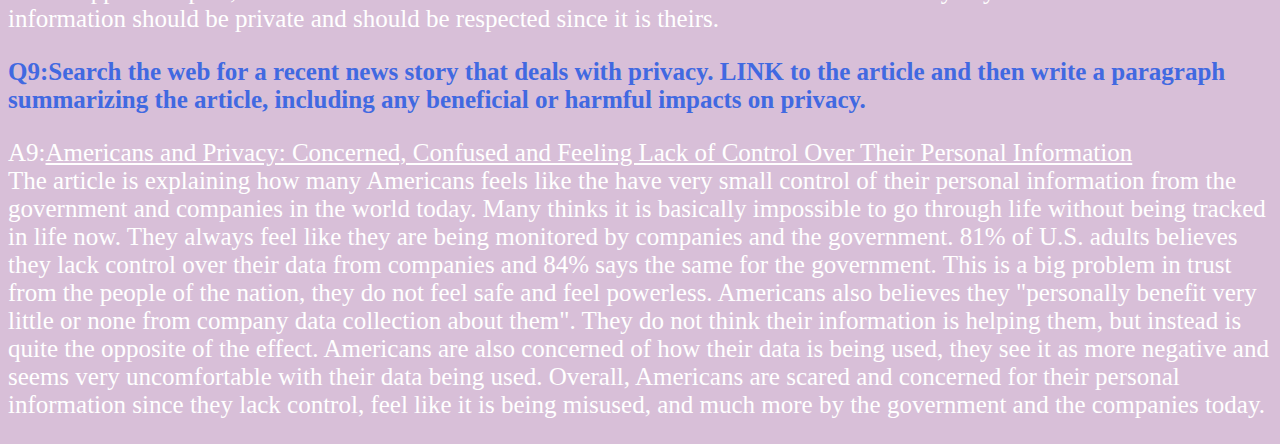
<file: Unit 4.html>
<!DOCTYPE html>
<html>
		<head>
				<meta charset="utf-8">
				<meta name="viewport" content="width=device-width">
				<title>Unit 4</title>
				<link href="styles.css" rel="stylesheet" type="text/css" />
</head>
<body>
		<center><div class="topnav">
				<a class="active" href="index.html">Home</a>
				<a href="Unit 2.html">Unit 2</a>
				<a href="Unit 3.html">Unit 3</a>
				<a href="Unit 4.html">Unit 4</a>
				<a href="Unit 5.html">Unit 5</a>
				<a href="Unit 6.html">Unit 6</a>
</div> </center>

    <h1>4.2</h1>
    <h1>Lights Off Tutorial</h1>

<p id="Question">Q1:This app presents a new type of event which you haven't encountered before. What is that new event? How often is it triggered?</p>
<p id="Answer">A1:The app presented an event called ImageSprite. It is triggered in intervals and by the coding behind it.</p>

<p id="Question">Q2:Consider the apps you've developed so far. Can you list all the different events your apps have responded to? What other events do you think an app can respond to? 
    Explore some of the components in App Inventor and see what event handlers they have.</p>
<p id="Answer">A2:All the different events my apps have responded to were timers, sound, player, buttons, and accelerometers to name a few. I think other events my app can respond to are images, 
    text boxes, and the canvas.</p>

<p id="Question">Q3:What are the advantages of writing procedures in programming? Use the procedures you wrote for this app as examples in your response. </p>
<p id="Answer">A3:The advantages of writing procedures can save space and eliminate repetitive codes while keeping the programmer looking neat. An example of a procedure would be our reset button below in the app.
    <br>
    <img src="Images/4.1.png" height="250px" width="500px">
</p>

    <h1>4.3</h1>
    <h1>Lights Off Projects</h1>

<p id="Question">Q1:Describe the purpose of each enhancement that you added to your app. Give brief descriptions of the enhancements and provide screenshots of important blocks and describe 
    how you used them to solve certain programming problems. Include these descriptions in your write-up, below.</p>
<p id="Answer">A1:An enhancement we added to our app was a sound being played. When the ImageSprite is touched, the sound of a plastic bag wrinkling will play. It is used as another indicator to alert 
    the player that they touched the ImageSprite (bag) and also acts like a little bit of distraction. 
    <br>
    <img src="Images/4.2.png">
</p>

<p id="Question">Q2:When the user touches an ImageSprite, both the Canvas.Touched and ImageSprite.Touched events are triggered. This is important for more complex games. For instance, suppose there are "good" 
    and "bad" sprites in your game. If you hit one, you earn a point. If you hit the other, you lose two points. If you hit the Canvas and don't hit the ImageSprite, you lose 1 point. How would you code this?</p>
<p id="Answer">A2:I would code this with a variable making an if-else statement where if ImageSprite is clicked, minus one from the variable representing the miss for the canvas, so it will be canceled out when 
    the ImageSprite is touched. The miss counter will have a +1 and -1, the -1 will be for the code of ImageSprite when touched, but +1 for miss counter when canvas is touched.
    <br>
    <img src="Images/4.2.png"> <img src="Images/4.3.png">
</p>

<p id="Question">Q3:How do you speed up the movement of the ImageSprite? What is the fastest it could move? </p>
<p id="Answer">A3:You can speed up the movement of the ImageSprite with an interval so the sprite's position will change locations faster. The fastest the image can move is any number that is not equal to zero.</p>

<h1>4.4</h1>
<h1>Logo, Part 1 </h1>

<p id="Question">Q1:Include a screenshot of your app's face drawing, and the code involved, showing the use of a loop and a procedure. You can take a screenshot on most Android devices by pressing the power button 
    and the volume down button at the same time and then emailing the photo from the gallery to yourself, or uploading the image to Google Drive. To practice for the Create task, describe how two of the algorithms 
    (procedures that you wrote) in the code combine to form a bigger algorithm (the drawFace procedure).</p>
<p id="Answer">
    <br>
    <img src="Images/4.4 Drawing.png"> 
    <br> 
    <img src="Images/4.4 alg.png">
    <br>
A1:Two algorithms in our code were the mouth and eyes. The mouth algorithm makes the straight line of the mouth and the eyes creates the boxes representing the eyes where it has to turn three times.
</p>

<p id="Question">Q2:Can you draw a triangle with this set of Logo commands? Discuss how or why not.</p>
<p id="Answer">A2:You cannot draw a triangle with this set of Logo commands since it only turns in 90 degree angles. A triangle cannot be created with multiple 90 degree angle turns.</p>

<p id="Question">Q3:Discuss: If you were designing the Logo language, how would you change some of our basic commands so that it would be easy to draw a triangle and easier to draw other shapes -- 
    i.e., what should the basic commands do that would make drawing easier.</p>
<p id="Answer">A3:The basic commands I would make is to have the turn command to draw at different angles or turns so we can make other shapes such as triangles. Instead of turning at only 90 degrees like
    right now, I want the commands to allow it to turn at 45 degrees so we can make more shapes. </p>

 <p id="Question">Q4:What weaknesses do you find in using the procedures (the abstractions) we gave you -- forward, turn -- for drawing simple shapes? How would you change the definitions of these procedures to make 
     it easier to draw shapes? Give a specific example that illustrates how a more powerful set of procedures would improve things.
<p id="Answer">A4:Weakness in the procedures were how it can only make simple shapes like squares and rectangles. We can change the procedures by creating a text and command for it to change angles and 
    to be able to change how big or small the shape can be. The text can be inputted so the command will run it and therefore it will give more options to have more shapes created. 
</p>

<h1>4.5</h1>
<h1>Coin Flip Simulation Tutorial</h1>

<p id="Question">Q1:Write an if/else statement to express the following real life situation. Mary likes ice cream and always chooses chocolate unless there is no chocolate in which case she chooses strawberry. 
    But if there’s no strawberry either then she settles for vanilla, which, for some reason, is always available.</p>
<p id="Answer">A1:<pre> <center>if chocolate = true {
        get chocolate ice cream
        }
        else if strawberry = true {
        then get strawberry ice cream
        }
        else {
        get vanilla ice cream
        } 
    </center></pre> 
    </p>

<p id="Question">Q2:We didn’t need it for the loop in this lesson, but the number element in the For each number loop is a local variable whose value changes automatically on each iteration of the loop. For example, 
    in this loop number would start at 1 and then go to 2, 3 and 4. And this value can be used in the body of the loop, as shown in this example. Given that, trace through this loop and figure out what value global sum 
    would have when the loop finishes. </p>
<p id="Answer">A2: <br> 
    <img src="Images/4.5.PNG">
    <br>
    The value of the global sum would equal 10 when the loop is complete. It will first start by 0+1, 1+2, 3+3, and then end with 6+4 which equals 10.

<p id="Question">Q3:App Inventor’s random-integer block is an abstract model of randomness -- i.e., an abstraction of real randomness such as flipping a real coin. What would you say about the random-integer 
    block if you ran the coin flipping simulation 10,000 times and the result was that it came up heads 55% of the time?</p>
<p id="Answer">A3:If it is heads 55% of the time, it would not be pure randomness since it is not a 50% to 50% comparisons for heads and tails. The 55% would be an example of pseudo randomness, not real randomness.</p>

<h1>4.6</h1>
<h1>Coin Flip Experiment</h1>

<p id="Question">Q1:(POGIL) According to your results, does App Inventor's PRNG provide a good model of randomness?</p>
<p id="Answer">A1:Yes, because the percentage of heads is approaching 50%, but is not accurate. Both percentages are very close to 50% and it shows randomness from the app due to our 20 trails of 100 flips each, 2000 flips total. 
    It is almost a 2% difference from 50% for heads and 1.92% difference from 50% for tails, so it is near 50% with not a very big difference when looking at our data..</p>

<p id="Question">Q2:(POGIL) A friend claims that flipping a coin 100 times and finding that it comes up heads only 45% of the time shows that the coin is biased. How should you reply?</p>
<p id="Answer">A2:They should do more than 10 trials to figure out the accurate percentage and determine if it is biased or not. It is truly random because every time you get a different percentage for each trial.</p>

<p id="Question">Q3:Because we are using a coin flip app, this experiment really tests only that App Inventor's random integer block generates a 1 around half the time. Is this a sufficient test for App Inventor's PRNG? 
    What other experiments might you do to increase your confidence in App Inventor’s PRNG?</p>
<p id="Answer">A3:No this is not a sufficient test for App Inventor's PRNG model since it said around half the time. It is around it, not always, so I want more trials as proof and evidence to convince me to be more
    confident in the App Inventor's PRNG. </p>

<h1>4.7</h1>
<h1>Pseudo Random Numbers</h1>

<p id="Question">Q1:Consider the following Dilbert cartoon. Would it be possible for a PRNG to spit out 6 NINEs in a row? </p>
<img src="Images/4.7.PNG">
<p id="Answer">A1:It is possible for PRNG to spit out 6 nines in a row, but it would be very unlikely. To have six of the same values would be really hard and would need lots on experimenting.</p>

<p id="Question">Q2:Are slot machines fair? Why or why not?</p>
<p id="Answer">A2:Slots machines are fair since it is true randomness and are based off of math calculations and equations. It cannot be rigged if it is truly random.</p>

<p id="Question">Q3: Is it possible to devise a method that would allow you to win consistently on a slot machine?</p>
<p id="Answer">A3:It is not possible to devise a method since slot machines are random. You cannot make a method for something random if you can't even figure out a pattern. The best way is to have luck and hope for
    a win, there is no method, it is based off of luck and chances.</p>

<h1>4.8</h1>
<h1>Real World Models </h1>

<p id="Question">Q1:What are the main differences between Bill Nye's solar system model and the Second Life model?</p>
<p id="Answer">A1:Bill Ney's solar system model is based on the size of the actual solar system while the Second Life model was not scaled on anything, but rather based off of how the solar system would
    look like with no actual size scaling.</p>

<p id="Question">Q2:(POGIL) What would happen if there were lots more wolves than there are bunnies? Would the wolves live forever? Record your hypothesis, prediction and experiment results.</p>
<p id="Answer">A2:If there are more wolves than bunnies, they will run out of food and die,they will not live forever. In the experiment, the wolves ate all the rabbits and overpopulated which led to their deaths.</p>

<p id="Question">Q3:(POGIL) This model chose to include certain features and exclude other features. For example, this simulation only includes rabbits, wolves, and grass but there are other predators of rabbits and 
    other food sources for rabbits. Why do you think the creators focused on these data elements and not others? How might this introduce bias (concentration on or interest in a particular area) into the simulation?</p>
<p id="Answer">A3:The creators primarily focused on the predator and prey relationship between the rabbits and wolves to distinguish between RNG and PRNG, whereas factors such as other animals may interfere 
    with the stimulator.</p>

<h1>4.9</h1>
<h1>Abstraction: Inside the CPU </h1>

<p id="Question">Q1:Which generation of the 4-bit simulators above is the most abstract? Why?</p>
<p id="Answer">A1:The second generation would be the most abstract since the it has a language that replaces numbers with symbolic names for instructions and data.</p>

<p id="Question">Q2:Explain the purpose or function of the RAM and the CPU.</p>
<p id="Answer">A2:The function of RAM is to temporarily store the computer's data and programs when it is running, but when it is off, everything on the RAM will go away. The function of a CPU is to carry out the instructions
    and data of computer programs.</p>

<p id="Question">Q3:Describe in your own words the difference between the fetch and execute steps.</p>
<p id="Answer">A3:Fetch step is to gather the instructions and the execute step is running the instructions from the fetch step.</p>

<p id="Question">Q4:Summarize the differences between assembly language and machine language programming.</p>
<p id="Answer">A4:Assembly language does not use binary sequences but instead symbolic names, while machine language programming uses binary which consists of the numbers 0 and 1.</p>

<h1>4.10</h1>
<h1>Impacts of CS:Privacy</h1>

<p id="Question">Q1:Is it possible to identify someone, perhaps a patient, knowing just the gender, birth date, and zip code? Why or why not?</p>
<p id="Answer">A1:It is possible to identify someone with those factors since it can easily single people out with all that sensitive and private information. It takes data and a specific location, with all this info, it can narrow
    down to someone easily.</p>

<p id="Question">Q2:Are electronic documents like paper documents? Write 2-3 sentences comparing and contrasting them.</p>
<p id="Answer">A2:Electronic documents are very similar to paper documents. They are similar because they are still documents and still show the same information. Electronic is represented virtually and electronically,
    which means it can be accessed on the web, while paper document is actually physical so it is only available at certain locations of where the document is. </p>

<p id="Question">Q3:Earlier in the course, you built the Map Tour app. In the final version, what kind of data is collected from the user? Does the user know the data is being collected? 
    Can they opt out of providing data and still use the app?</p>
<p id="Answer">A3:The data collected from the user is their location. The user will know that their data is being collected because when they install the app, it will ask for it to allow or not. The user will be able to opt out 
    and still use the app, it just won't take their currently location, but they can still look around and search locations.</p>

<p id="Question">Q4:Is the Privacy Act effective? Explain why or why not.</p>
<p id="Answer">A4:The Privacy Act is not very effective because it offers very little protection for the sensitive information people gives out. It is also controlled by government and not truly by the companies sometimes, so 
    it will be hard to retrieve back. </p>

<p id="Question">Q5:Are you willing to trade some of your privacy for the convenience of having a computer or a company recommend products to you? Why or why not? Under what circumstances?</p>
<p id="Answer">A5:Yes, I am willing to trade some of my privacy to have a computer or to have a company recommend products. Without a computer or some advertisement, you won't be able to explore and move on 
    in life since everything is revolved around technology now. I will only trade some of my privacy if it will not be used to expose me or can be used to access into my personal life.</p>

<p id="Question">Q6:How do we leave digital "footprints and fingerprints?" Do you think this is important for everyone to know? Why or why not?</p>
<p id="Answer">A6:We leave digital footprints and fingerprints from our daily searches and access to websites from our phone, computer, and laptops. I think this is important for everyone to know what is going on
    and how they leave digital footprints on whatever they do and search on the Internet. People should know this because information is sensitive and is their privacy, they should know where it is going and how it happens.
</p>

<p id="Question">Q7:How have social media platforms such as Twitter, Instagram, Snapchat, etc. affected our privacy?</p>
<p id="Answer">A7:Social media platforms affected our privacy by allowing people to share and literally record their whole lives to the Internet and the world. It literally removes privacy and offers transparency to their lives
    causing privacy to look worthless because of their action. It gives a whole new view of privacy and how some people do not really care about privacy and would love to publicize their lives to others. </p>

<p id="Question">Q8:In this course, you are building apps that collect data from users, the device, and its sensors. What responsibilities do we have as app developers for the data we collect?</p>
<p id="Answer">A8:As app developers, the user's information should be secured and should not be accessed by any outside sources. Their information should be private and should be respected since it is theirs.</p>

<p id="Question">Q9:Search the web for a recent news story that deals with privacy. LINK to the article and then write a paragraph summarizing the article, including any beneficial or harmful impacts on privacy. </p>
<p id="Answer">A9:<a href="https://www.pewresearch.org/internet/2019/11/15/americans-and-privacy-concerned-confused-and-feeling-lack-of-control-over-their-personal-information/ "> 
 Americans and Privacy: Concerned, Confused and Feeling Lack of Control Over Their Personal Information</a href> 
 <br>
The article is explaining how many Americans feels like the have very small control of their personal information from the government and companies in the world today. Many thinks it is basically impossible to go through
life without being tracked in life now. They always feel like they are being monitored by companies and the government. 81% of U.S. adults believes they lack control over their data from companies and 84% says the same
for the government. This is a big problem in trust from the people of the nation, they do not feel safe and feel powerless. Americans also believes they "personally benefit very little or none from company data collection 
about them".  They do not think their information is helping them, but instead is quite the opposite of the effect. Americans are also concerned of how their data is being used, they see it as more negative and seems very
uncomfortable with their data being used. Overall, Americans are scared and concerned for their personal information since they lack control, feel like it is being misused, and much more by the government and the 
companies today.</p>
</file>
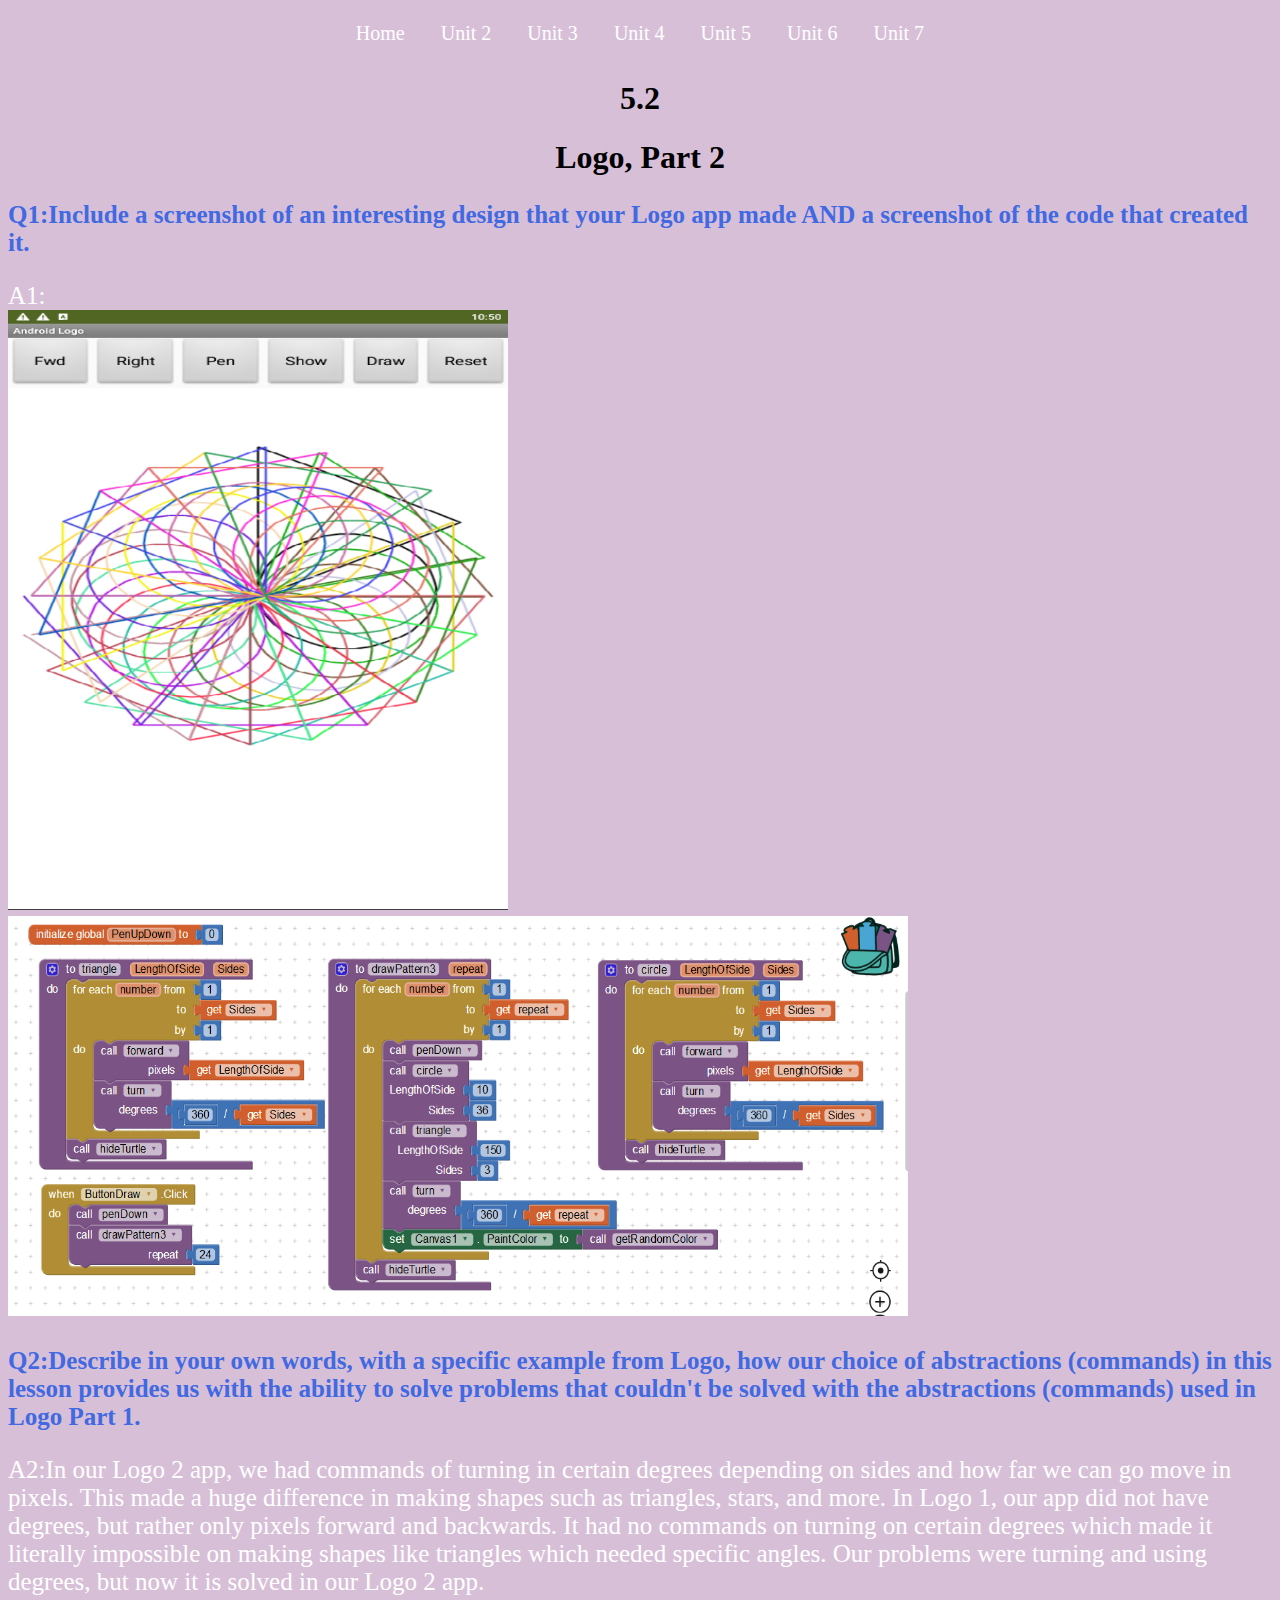
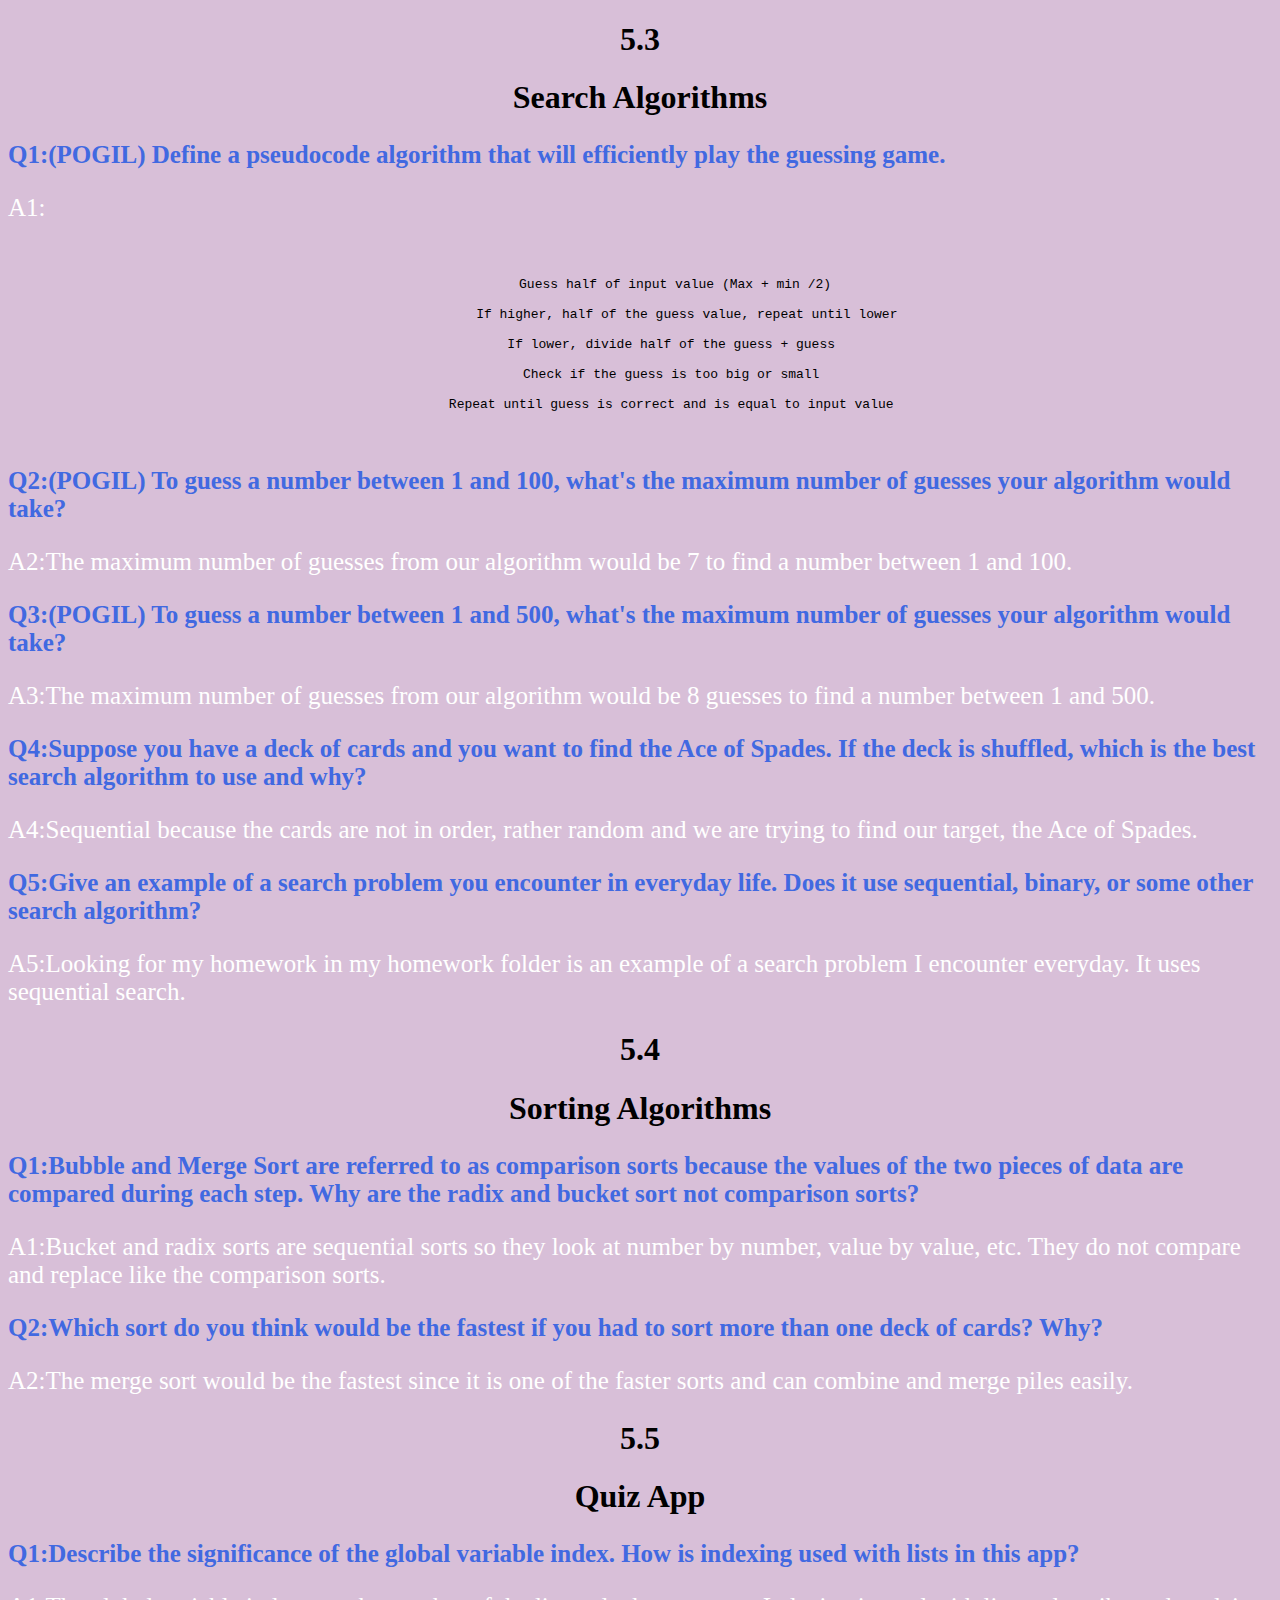
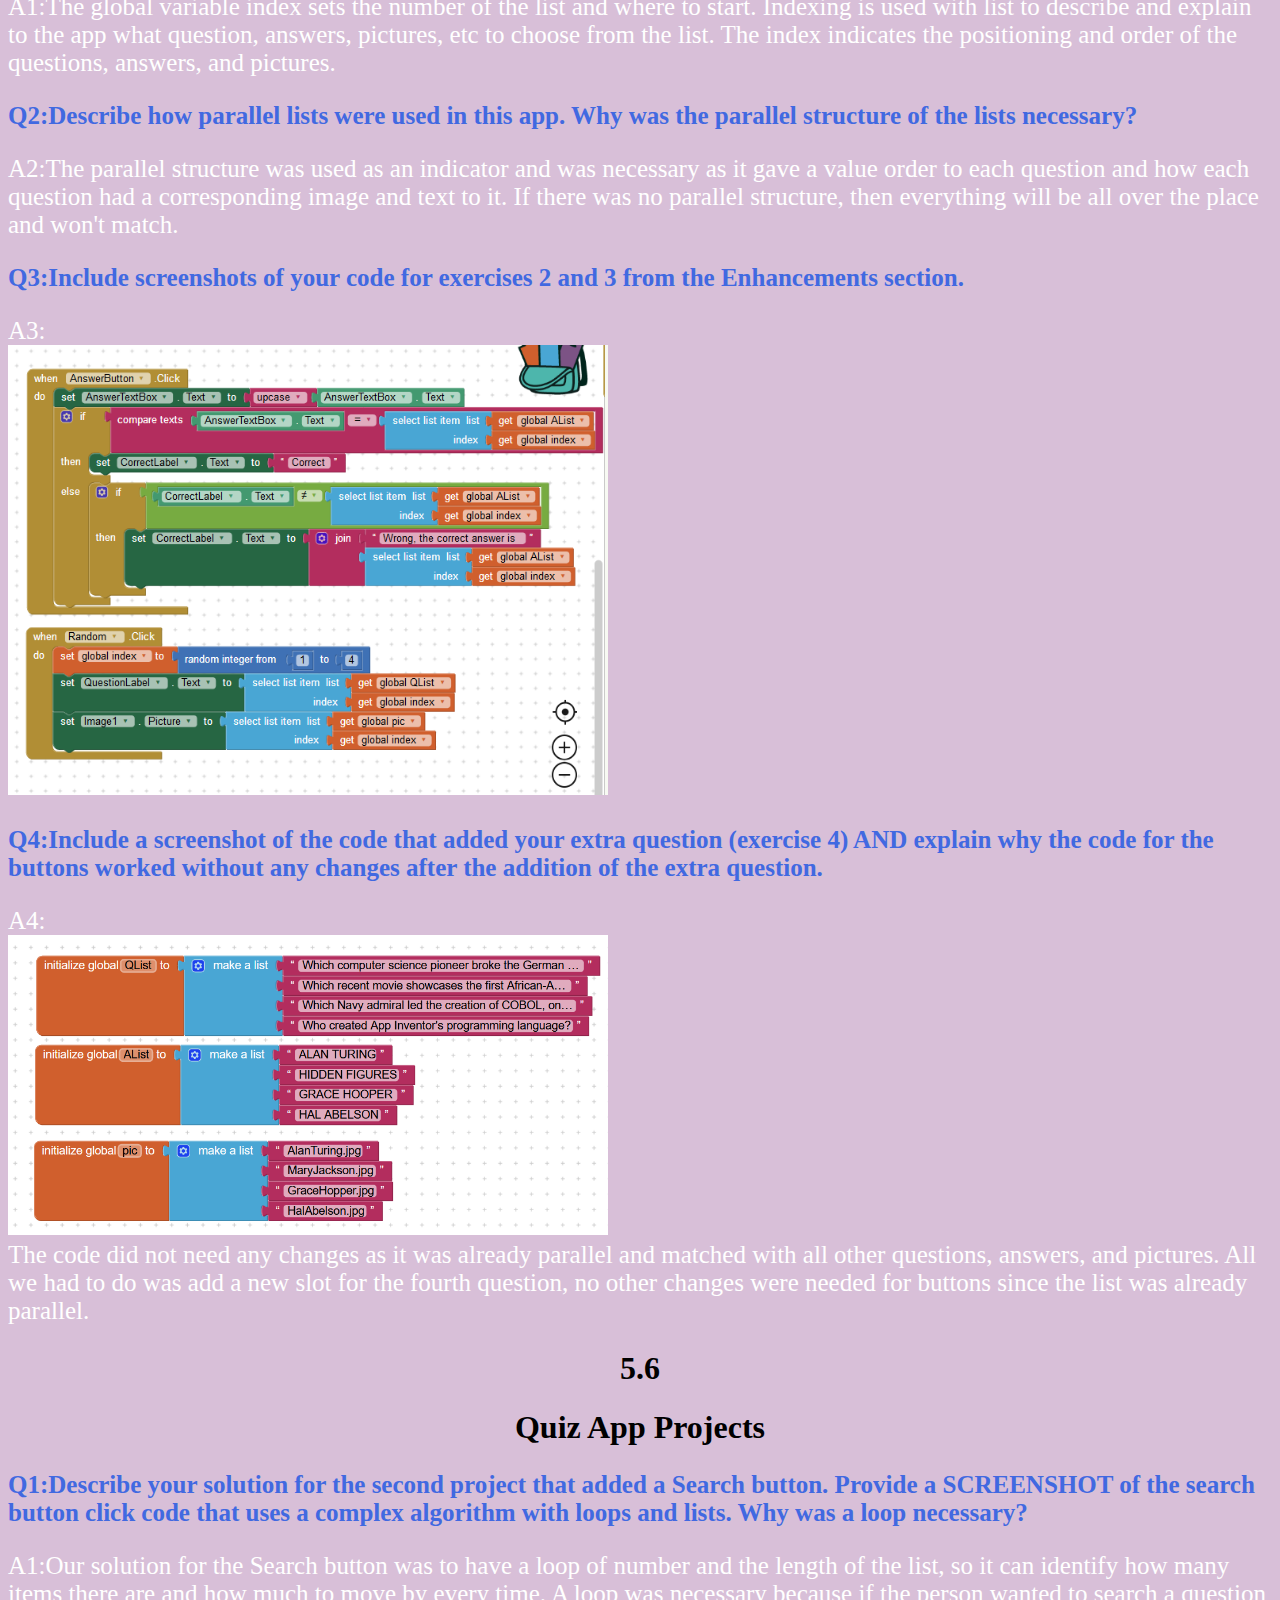
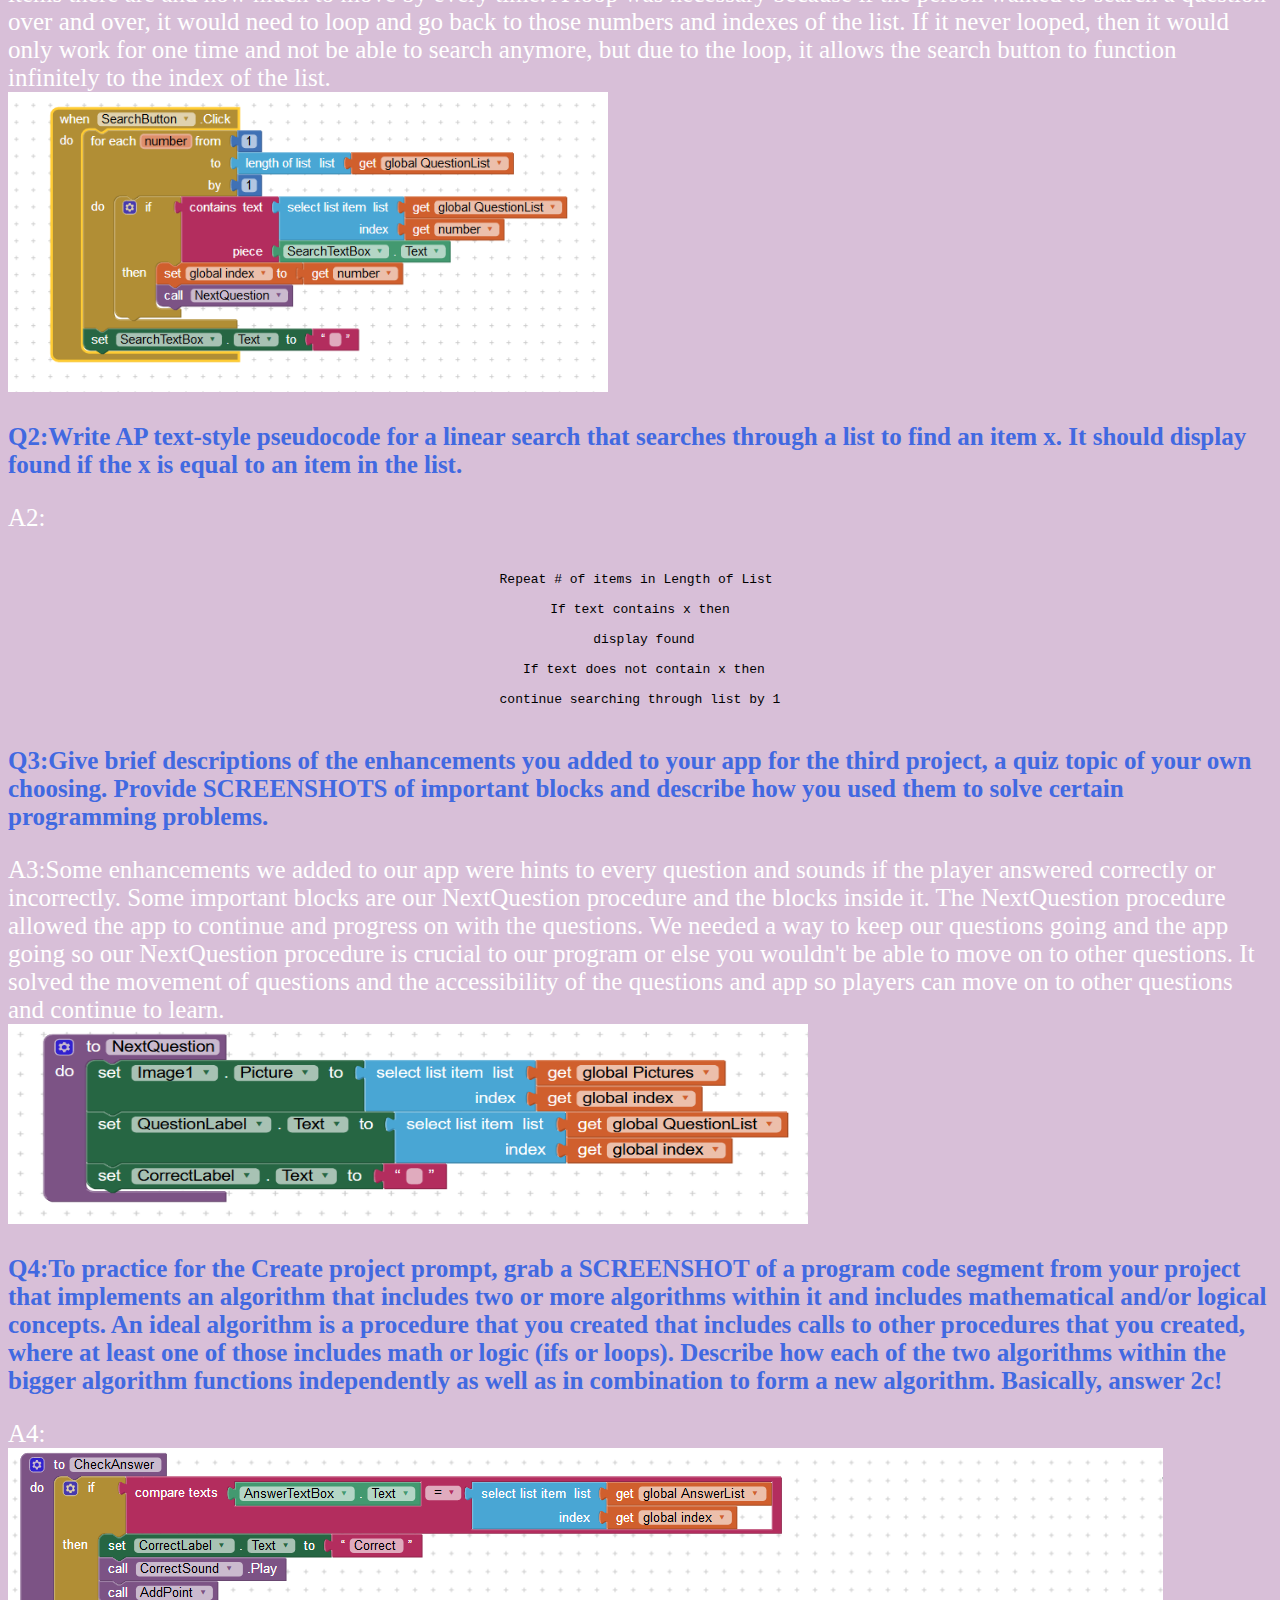
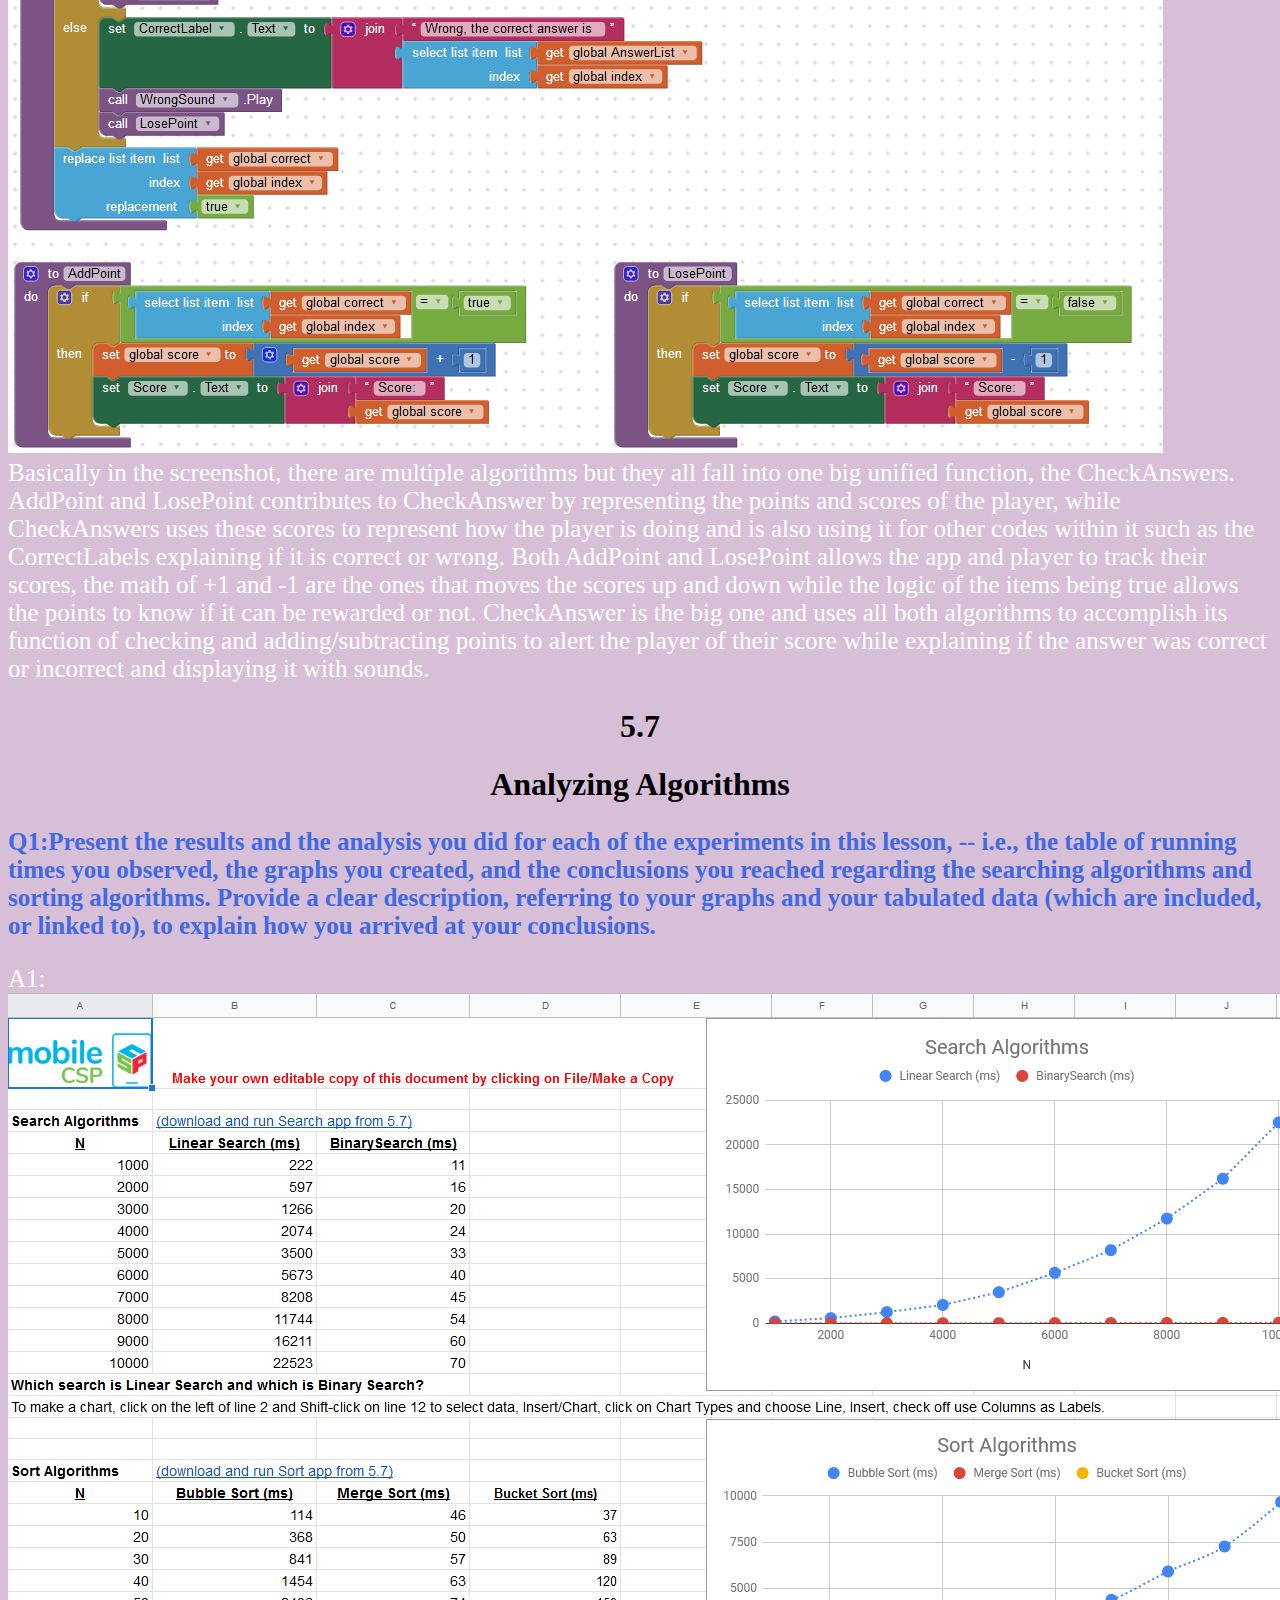
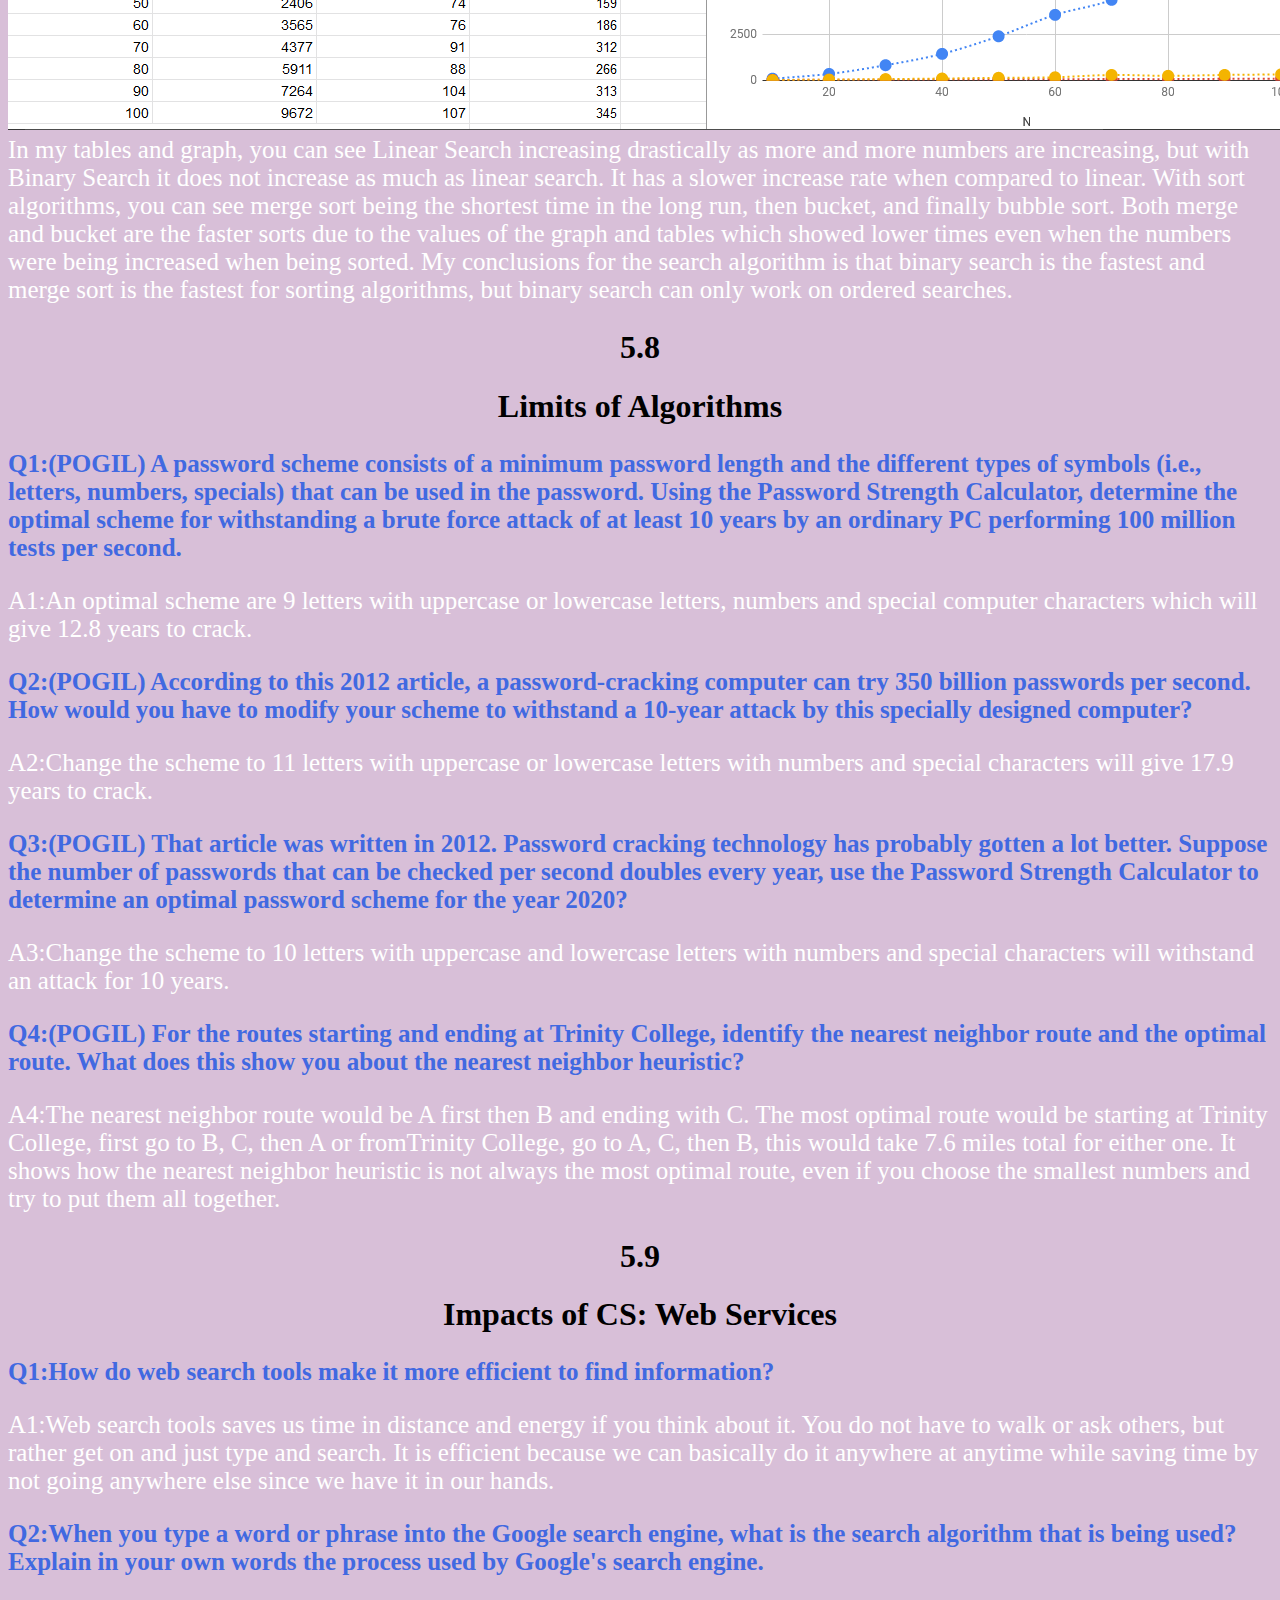
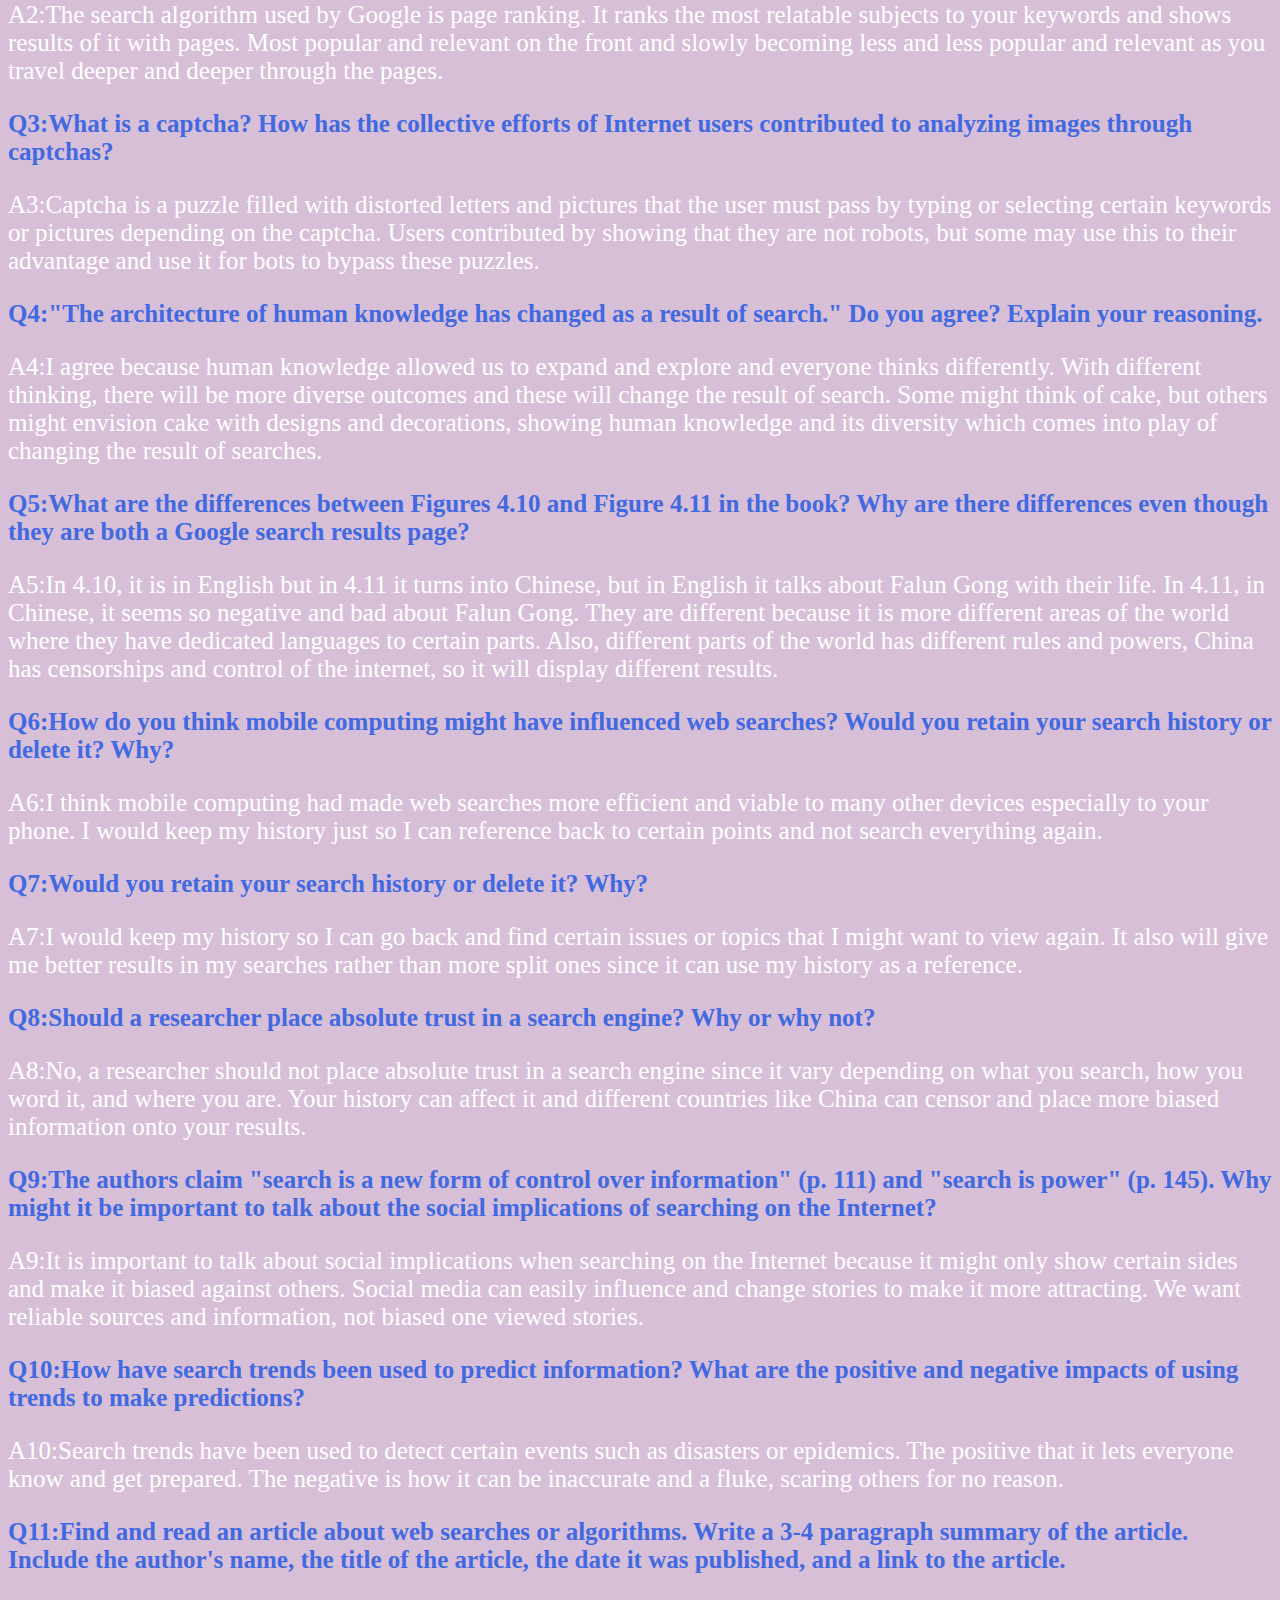
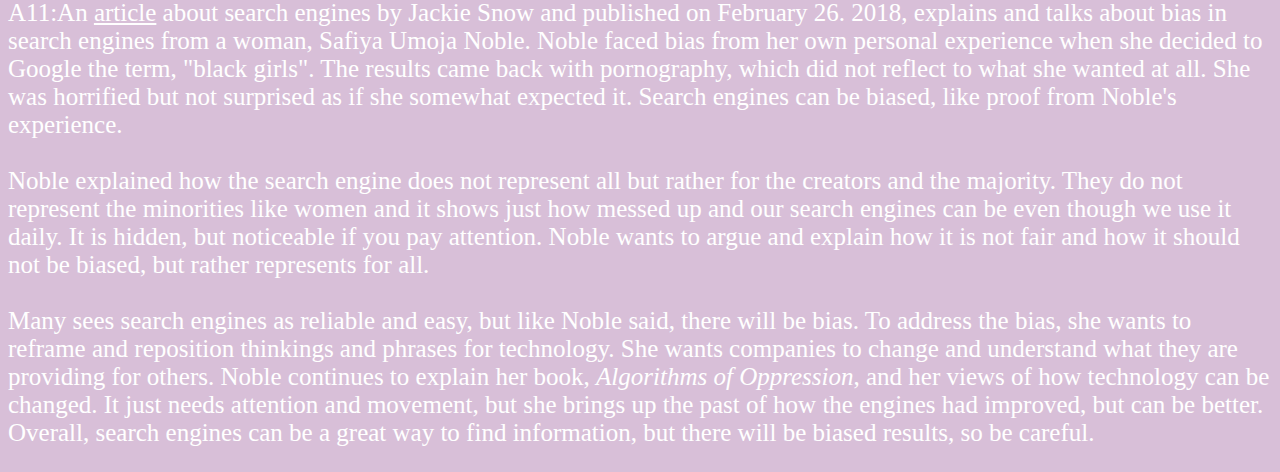
<file: Unit 5.html>
<!DOCTYPE html>
<html>
		<head>
				<meta charset="utf-8">
				<meta name="viewport" content="width=device-width">
				<title>Unit 5</title>
				<link href="styles.css" rel="stylesheet" type="text/css" />
</head>
<body>
		<center><div class="topnav">
				<a class="active" href="index.html">Home</a>
				<a href="Unit 2.html">Unit 2</a>
				<a href="Unit 3.html">Unit 3</a>
				<a href="Unit 4.html">Unit 4</a>
				<a href="Unit 5.html">Unit 5</a>
				<a href="Unit 6.html">Unit 6</a>
				<a href="Unit 7.html">Unit 7</a>
</div> </center>

    <h1>5.2</h1>
    <h1>Logo, Part 2</h1>

    <p id="Question">Q1:Include a screenshot of an interesting design that your Logo app made AND a screenshot of the code that created it.  </p>
    <p id="Answer">A1:<br>
        <img src="Images/5.2.png" height="600px" width="500px">
        <img src="Images/5.2code.png"height="400px" width="900px">
        </p>

    <p id="Question">Q2:Describe in your own words, with a specific example from Logo, how our choice of abstractions (commands) in this lesson provides us with the ability to solve problems that couldn't be solved with the abstractions (commands) used in 
        Logo Part 1.</p>
    <p id="Answer">A2:In our Logo 2 app, we had commands of turning in certain degrees depending on sides and how far we can go move in pixels. This made a huge difference in making shapes such as triangles, stars, and more. In Logo 1, our app did not have 
        degrees, but rather only pixels forward and backwards. It had no commands on turning on certain degrees which made it literally impossible on making shapes like triangles which needed specific angles. Our problems were turning and using degrees, but now it is 
        solved in our Logo 2 app.
    </p>

    <h1>5.3</h1>
    <h1>Search Algorithms</h1>

     <p id="Question">Q1:(POGIL) Define a pseudocode algorithm that will efficiently play the guessing game.</p>
     <p id="Answer">A1: <pre> <center>
         Guess half of input value (Max + min /2)

            If higher, half of the guess value, repeat until lower

        If lower, divide half of the guess + guess

        Check if the guess is too big or small

        Repeat until guess is correct and is equal to input value

        </center></pre>
        </p>

    <p id="Question">Q2:(POGIL) To guess a number between 1 and 100, what's the maximum number of guesses your algorithm would take?</p>  
    <p id="Answer">A2:The maximum number of guesses from our algorithm would be 7 to find a number between 1 and 100.</p>

    <p id="Question">Q3:(POGIL) To guess a number between 1 and 500, what's the maximum number of guesses your algorithm would take?</p> 
    <p id="Answer">A3:The maximum number of guesses from our algorithm would be 8 guesses to find a number between 1 and 500.</p>

    <p id="Question">Q4:Suppose you have a deck of cards and you want to find the Ace of Spades. If the deck is shuffled, which is the best search algorithm to use and why?</p>
    <p id="Answer">A4:Sequential because the cards are not in order, rather random and we are trying to find our target, the Ace of Spades.</p>

    <p id="Question">Q5:Give an example of a search problem you encounter in everyday life. Does it use sequential, binary, or some other search algorithm?</p>
    <p id="Answer">A5:Looking for my homework in my homework folder is an example of a search problem I encounter everyday. It uses sequential search.</p>

    <h1>5.4</h1> 
    <h1>Sorting Algorithms </h1>

    <p id="Question">Q1:Bubble and Merge Sort are referred to as comparison sorts because the values of the two pieces of data are compared during each step. Why are the radix and bucket sort not comparison sorts?</p>
    <p id="Answer">A1:Bucket and radix sorts are sequential sorts so they look at number by number, value by value, etc. They do not compare and replace like the comparison sorts. </p>

    <p id="Question">Q2:Which sort do you think would be the fastest if you had to sort more than one deck of cards? Why?</p>
    <p id="Answer">A2:The merge sort would be the fastest since it is one of the faster sorts and can combine and merge piles easily.</p>

    <h1>5.5</h1>
    <h1>Quiz App</h1>

    <p id="Question">Q1:Describe the significance of the global variable index. How is indexing used with lists in this app?</p>
    <p id="Answer">A1:The global variable index sets the number of the list and where to start. Indexing is used with list to describe and explain to the app what question, answers, pictures, etc to choose from the list. The index indicates the positioning and order
        of the questions, answers, and pictures. </p>
    
    <p id="Question">Q2:Describe how parallel lists were used in this app. Why was the parallel structure of the lists necessary?</p>
    <p id="Answer">A2:The parallel structure was used as an indicator and was necessary as it gave a value order to each question and how each question had a corresponding image and text to it. If there was no parallel structure, then everything will be all over the 
        place and won't match.</p>
    
    <p id="Question">Q3:Include screenshots of your code for exercises 2 and 3 from the Enhancements section.</p>
    <p id="Answer">A3: <br> 
    <img src="Images/5.5.png" height="450" width="600px"></p>

    <p id="Question">Q4:Include a screenshot of the code that added your extra question (exercise 4) AND explain why the code for the buttons worked without any changes after the addition of the extra question.</p>
    <p id="Answer">A4:<br>
    <img src="Images/5.5extra.png" height="300" width="600px">
    <br>
        The code did not need any changes as it was already parallel and matched with all other questions, answers, and pictures. All we had to do was add a new slot for the fourth question,  no other changes were needed for buttons since the list was already parallel. 
    </p>

   <h1>5.6</h1>
   <h1>Quiz App Projects</h1>

   <p id="Question">Q1:Describe your solution for the second project that added a Search button. Provide a SCREENSHOT of the search button click code that uses a complex algorithm with loops and lists. Why was a loop necessary?</p> 
   <p id="Answer">A1:Our solution for the Search button was to have a loop of number and the length of the list, so it can identify how many items there are and how much to move by every time. A loop was necessary because if the person wanted to search
       a question over and over, it would need to loop and go back to those numbers and indexes of the list. If it never looped, then it would only work for one time and not be able to search anymore, but due to the loop, it allows the search button to function infinitely
       to the index of the list.
       <br>
       <img src="Images/5.6 loop.png" height="300" width="600px">
   </p>

   <p id="Question">Q2:Write AP text-style pseudocode for a linear search that searches through a list to find an item x. It should display found if the x is equal to an item in the list.</p>
   <p id="Answer">A2: <pre><center>
Repeat # of items in Length of List 

If text contains x then

 display found

 If text does not contain x then

continue searching through list by 1
   </center></pre></p>

   <p id="Question">Q3:Give brief descriptions of the enhancements you added to your app for the third project, a quiz topic of your own choosing. Provide SCREENSHOTS of important blocks and describe how you used them to solve certain programming problems.</p>
   <p id="Answer">A3:Some enhancements we added to our app were hints to every question and sounds if the player answered correctly or incorrectly. Some important blocks are our NextQuestion procedure and the blocks inside it. The NextQuestion procedure
       allowed the app to continue and progress on with the questions. We needed a way to keep our questions going and the app going so our NextQuestion procedure is crucial to our program or else you wouldn't be able to move on to other questions. It solved the 
       movement of questions and the accessibility of the questions and app so players can move on to other questions and continue to learn. 
       <br>
       <img src="Images/5.6 next.png" height="200" width="800px">
   </p>

   <p id="Question">Q4:To practice for the Create project prompt, grab a SCREENSHOT of a program code segment from your project that implements an algorithm that includes two or more algorithms within it and includes mathematical and/or logical concepts. 
       An ideal algorithm is a procedure that you created that includes calls to other procedures that you created, where at least one of those includes math or logic (ifs or loops). Describe how each of the two algorithms within the bigger algorithm functions independently 
       as well as in combination to form a new algorithm.  Basically, answer 2c!</p>
    <p id="Answer">A4:
        <br>
        <img src="Images/5.6 alg.png"> 
        <br>
        Basically in the screenshot, there are multiple algorithms but they all fall into one big unified function, the CheckAnswers. AddPoint and LosePoint contributes to CheckAnswer by representing the points and scores of the player, while CheckAnswers uses these scores
        to represent how the player is doing and is also using it for other codes within it such as the CorrectLabels explaining if it is correct or wrong. Both AddPoint and LosePoint allows the app and player to track their scores, the math of +1 and -1 are the ones that moves
        the scores up and down while the logic of the items being true allows the points to know if it can be rewarded or not. CheckAnswer is the big one and uses all both algorithms to accomplish its function of checking and adding/subtracting points to alert the player
        of their score while explaining if the answer was correct or incorrect and displaying it with sounds.
    </p>

    <h1>5.7</h1>
    <h1>Analyzing Algorithms</h1>

    <p id="Question">Q1:Present the results and the analysis you did for each of the experiments in this lesson, -- i.e., the table of running times you observed, the graphs you created, and the conclusions you reached regarding the searching algorithms and sorting algorithms. 
        Provide a clear description, referring to your graphs and your tabulated data (which are included, or linked to), to explain how you arrived at your conclusions.</p>
    <p id="Answer">A1:<br>
        <img src="Images/5.7.png">
        <br>
        In my tables and graph, you can see Linear Search increasing drastically as more and more numbers are increasing, but with Binary Search it does not increase as much as linear search. It has a slower increase rate when compared to linear. With sort algorithms,
        you can see merge sort being the shortest time in the long run, then bucket, and finally bubble sort. Both merge and bucket are the faster sorts due to the values of the graph and tables which showed lower times even when the numbers were being increased when
        being sorted. My conclusions for the search algorithm is that binary search is the fastest and merge sort is the fastest for sorting algorithms, but binary search can only work on ordered searches.
    </p>

    <h1>5.8</h1>
    <h1>Limits of Algorithms</h1>

    <p id="Question">Q1:(POGIL) A password scheme consists of a minimum password length and the different types of symbols (i.e., letters, numbers, specials) that can be used in the password. Using the Password Strength Calculator, determine the optimal scheme for 
        withstanding a brute force attack of at least 10 years by an ordinary PC performing 100 million tests per second.</p>
    <p id="Answer">A1:An optimal scheme are 9 letters with uppercase or lowercase letters, numbers and special computer characters which will give 12.8 years to crack.</p>

    <p id="Question">Q2:(POGIL) According to this 2012 article, a password-cracking computer can try 350 billion passwords per second. How would you have to modify your scheme to withstand a 10-year attack by this specially designed computer?</p>
    <p id="Answer">A2:Change the scheme to 11 letters with uppercase or lowercase letters with numbers and special characters will give 17.9 years to crack. </p>

    <p id="Question">Q3:(POGIL) That article was written in 2012. Password cracking technology has probably gotten a lot better. Suppose the number of passwords that can be checked per second doubles every year, use the Password Strength Calculator to 
        determine an optimal password scheme for the year 2020?</p>
    <p id="Answer">A3:Change the scheme to 10 letters with uppercase and lowercase letters with numbers and special characters will withstand an attack for 10 years.</p>

    <p id="Question">Q4:(POGIL) For the routes starting and ending at Trinity College, identify the nearest neighbor route and the optimal route. What does this show you about the nearest neighbor heuristic?</p>
    <p id="Answer">A4:The nearest neighbor route would be A first then B and ending with C. The most optimal route would be starting at Trinity College, first go to B, C, then A or fromTrinity College, go to A, C, then B, this would take 7.6 miles total for either one. 
        It shows how the nearest neighbor heuristic is not always the most optimal route, even if you choose the smallest numbers and try to put them all together.  </p>

    <h1>5.9</h1>
    <h1>Impacts of CS: Web Services</h1>

    <p id="Question">Q1:How do web search tools make it more efficient to find information?</p>
    <p id="Answer">A1:Web search tools saves us time in distance and energy if you think about it. You do not have to walk or ask others, but rather get on and just type and search. It is efficient because we can basically do it anywhere at anytime while saving time by
        not going anywhere else since we have it in our hands. </p>

    <p id="Question">Q2:When you type a word or phrase into the Google search engine, what is the search algorithm that is being used?  Explain in your own words the process used by Google's search engine.</p>
    <p id="Answer">A2:The search algorithm used by Google is page ranking. It ranks the most relatable subjects to your keywords and shows results of it with pages. Most popular and relevant on the front and slowly becoming less and less popular and relevant 
        as you travel deeper and deeper through the pages.</p>
    
    <p id="Question">Q3:What is a captcha? How has the collective efforts of Internet users contributed to analyzing images through captchas?</p>
    <p id="Answer">A3:Captcha is a puzzle filled with distorted letters and pictures that the user must pass by typing or selecting certain keywords or pictures depending on the captcha. Users contributed by showing that they are not robots, but some may use this 
        to their advantage and use it for bots to bypass these puzzles.</p>

    <p id="Question">Q4:"The architecture of human knowledge has changed as a result of search." Do you agree? Explain your reasoning.</p>
    <p id="Answer">A4:I agree because human knowledge allowed us to expand and explore and everyone thinks differently. With different thinking, there will be more diverse outcomes and these will change the result of search. Some might think of cake, but others 
        might envision cake with designs and decorations, showing human knowledge and its diversity which comes into play of changing the result of searches. </p>

    <p id="Question">Q5:What are the differences between Figures 4.10 and Figure 4.11 in the book? Why are there differences even though they are both a Google search results page?</p>
    <p id="Answer">A5:In 4.10, it is in English but in 4.11 it turns into Chinese, but in English it talks about Falun Gong with their life. In 4.11, in Chinese, it seems so negative and bad about Falun Gong. They are different because it is more different areas of the world 
        where they have dedicated languages to certain parts. Also, different parts of the world has different rules and powers, China has censorships and control of the internet, so it will display different results.</p>
    
    <p id="Question">Q6:How do you think mobile computing might have influenced web searches? Would you retain your search history or delete it? Why?
    <p id="Answer">A6:I think mobile computing had made web searches more efficient and viable to many other devices especially to your phone. I would keep my history just so I can reference back to certain points and not search everything again. </p>

    <p id="Question">Q7:Would you retain your search history or delete it? Why?</p>
    <p id="Answer">A7:I would keep my history so I can go back and find certain issues or topics that I might want to view again. It also will give me better results in my searches rather than more split ones since it can use my history as a reference.</p>

    <p id="Question">Q8:Should a researcher place absolute trust in a search engine? Why or why not?</p>
    <p id="Answer">A8:No, a researcher should not place absolute trust in a search engine since it vary depending on what you search, how you word it, and where you are. Your history can affect it and different countries like China can censor and place more
        biased information onto your results.</p>
    
    <p id="Question">Q9:The authors claim "search is a new form of control over information" (p. 111) and "search is power" (p. 145). Why might it be important to talk about the social implications of searching on the Internet?</p>
    <p id="Answer">A9:It is important to talk about social implications when searching on the Internet because it might only show certain sides and make it biased against others. Social media can easily influence and change stories to make it more attracting.
        We want reliable sources and information, not biased one viewed stories. </p>

    <p id="Question">Q10:How have search trends been used to predict information? What are the positive and negative impacts of using trends to make predictions?</p>
    <p id="Answer">A10:Search trends have been used to detect certain events such as disasters or epidemics. The positive that it lets everyone know and get prepared. The negative is how it can be inaccurate and a fluke, scaring others for no reason.</p>

    <p id="Question">Q11:Find and read an article about web searches or algorithms. Write a 3-4 paragraph summary of the article. Include the author's name, the title of the article, the date it was published, and a link to the article.</p>
    <p id="Answer">A11:An <a href="https://www.technologyreview.com/s/610275/meet-the-woman-who-searches-out-search-engines-bias-against-women-and-minorities/">article </a> about search engines by Jackie Snow and published on February 26. 2018, 
        explains and talks about bias in search engines from a woman, Safiya Umoja Noble. Noble faced bias from her own personal experience when she decided to Google the term, "black girls". The results came back with pornography, which did not reflect to what
        she wanted at all. She was horrified but not surprised as if she somewhat expected it. Search engines can be biased, like proof from Noble's experience.
        <br>
	<br>
        Noble explained how the search engine does not represent all but rather for the creators and the majority. They do not represent the minorities like women and it shows just how messed up and our search engines can be even though we use it daily. It is hidden, but
        noticeable if you pay attention. Noble wants to argue and explain how it is not fair and how it should not be biased, but rather represents for all.
        <br>
	<br>
        Many sees search engines as reliable and easy, but like Noble said, there will be bias. To address the bias, she wants to reframe and reposition thinkings and phrases for technology. She wants companies to change and understand what they are providing for others.
        Noble continues to explain her book, <i>Algorithms of Oppression</i>, and her views of how technology can be changed. It just needs attention and movement, but she brings up the past of how the engines had improved, but can be better. Overall, search engines
        can be a great way to find information, but there will be biased results, so be careful.</p>
</file>
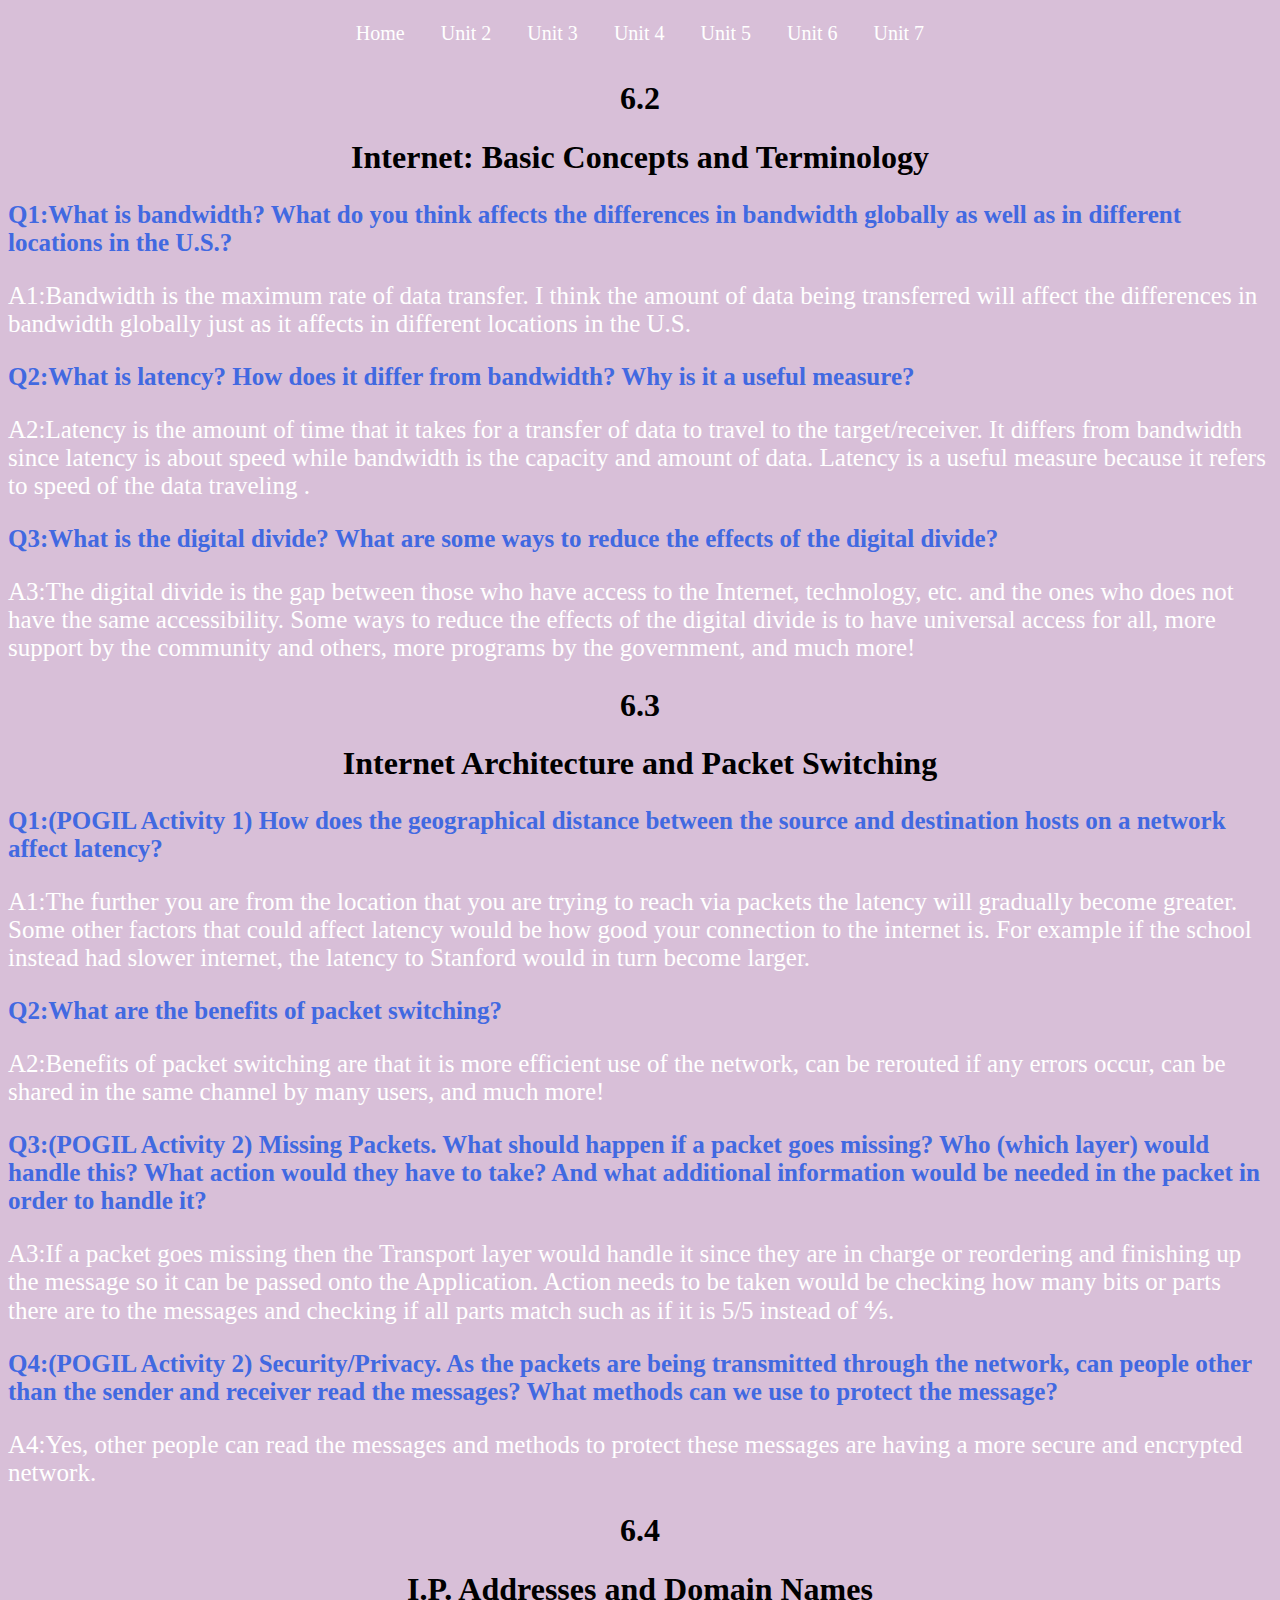
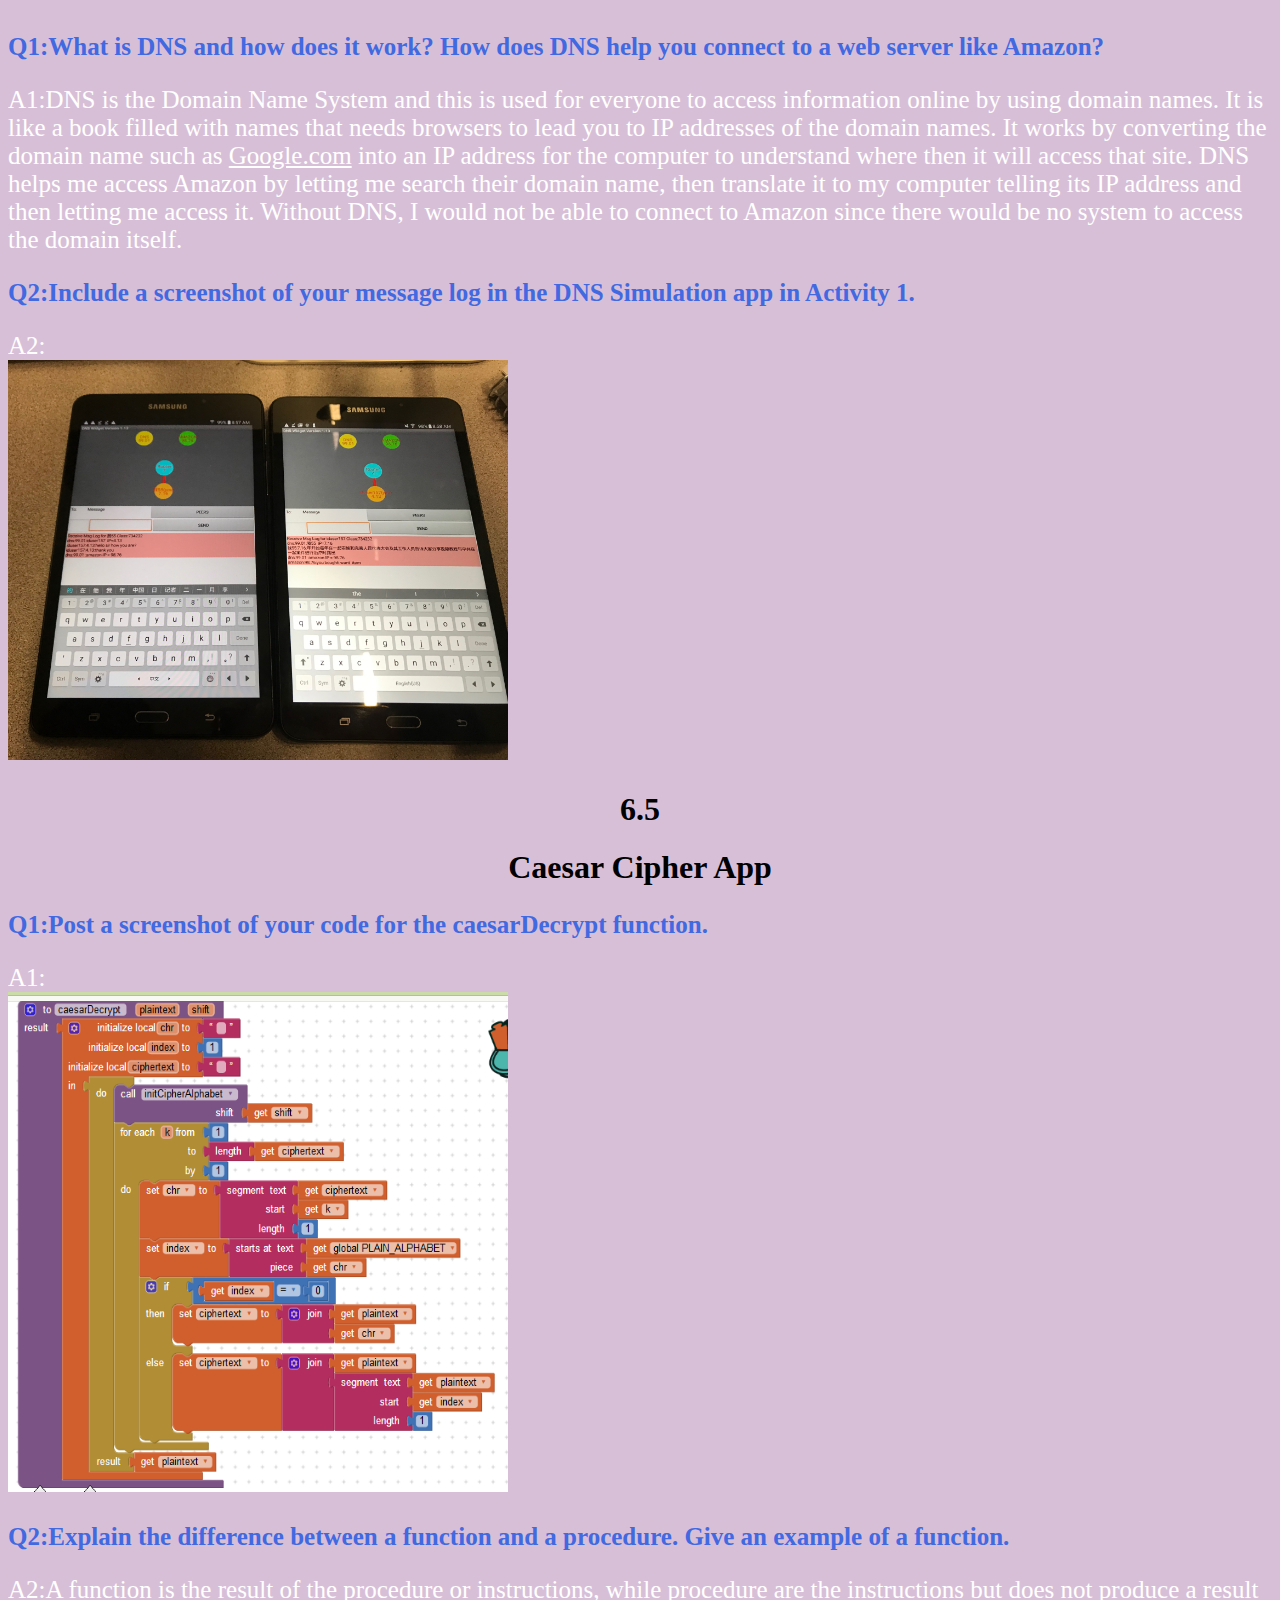
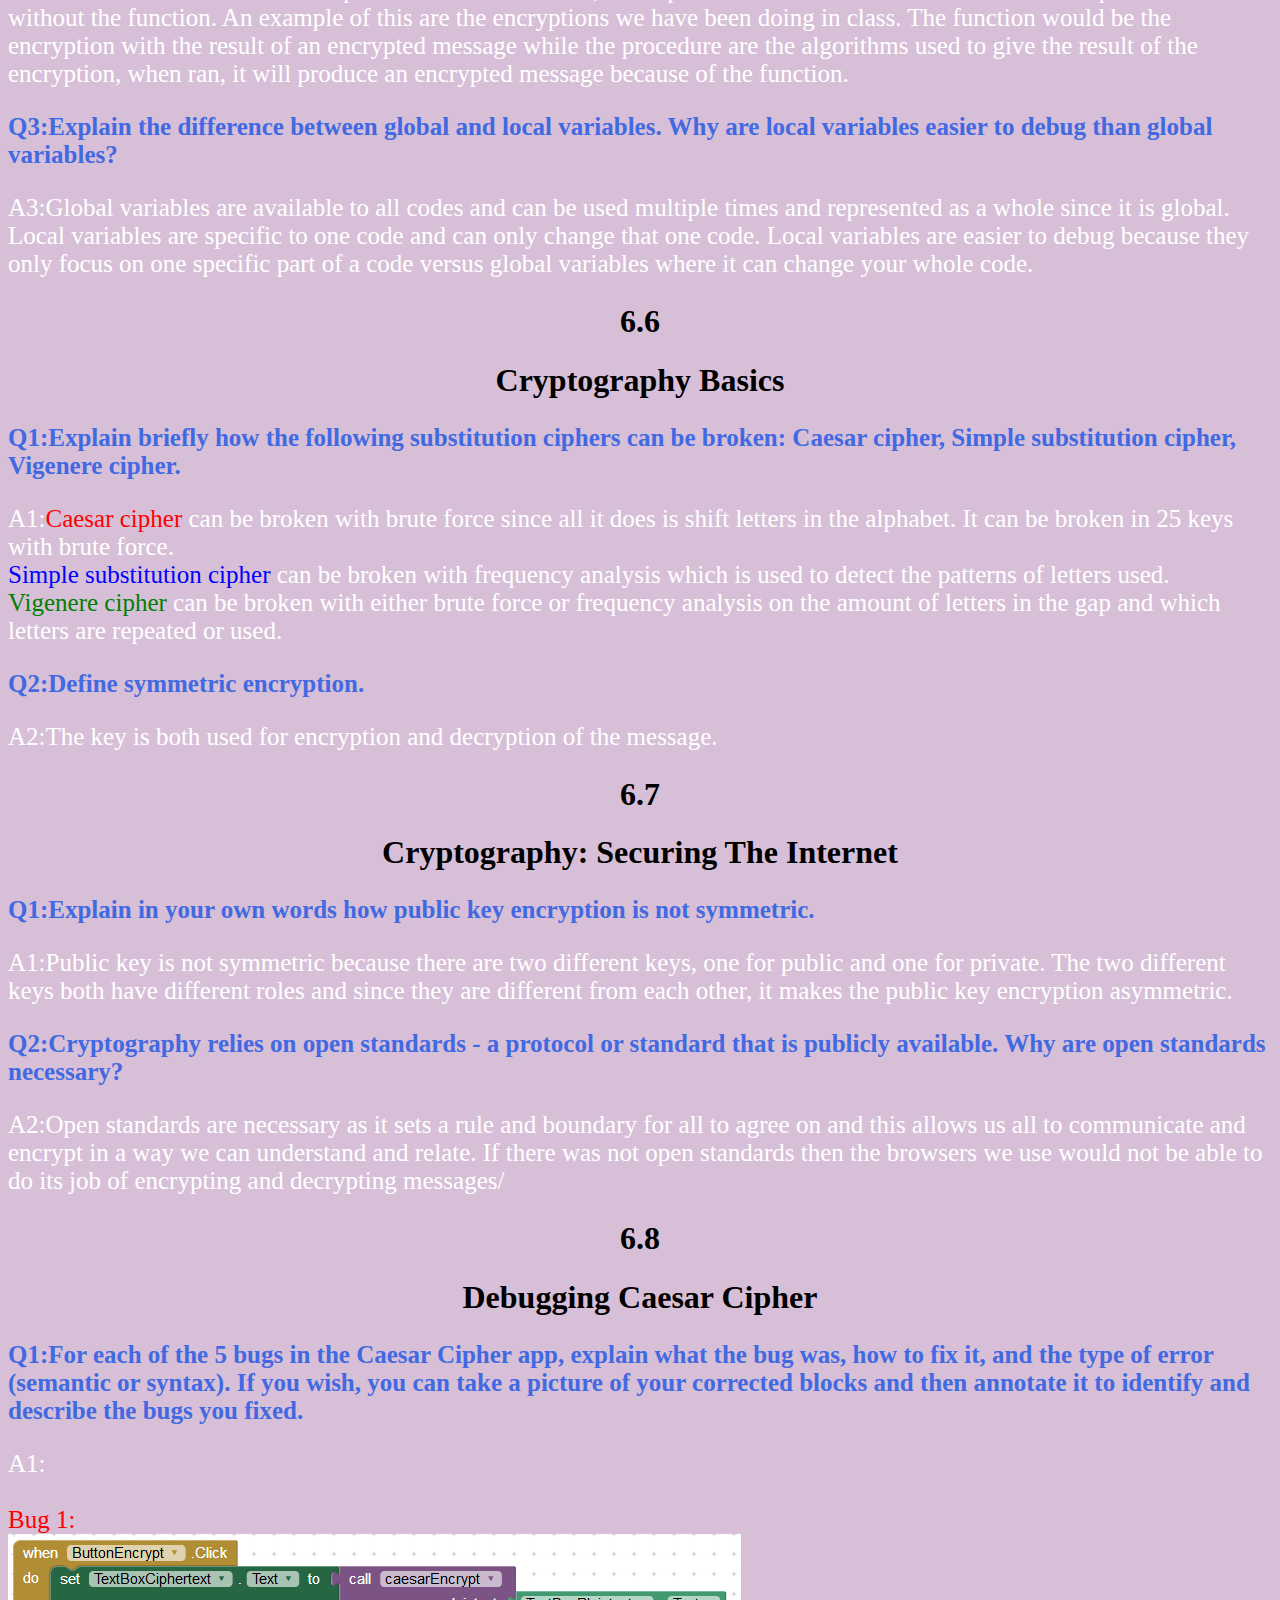
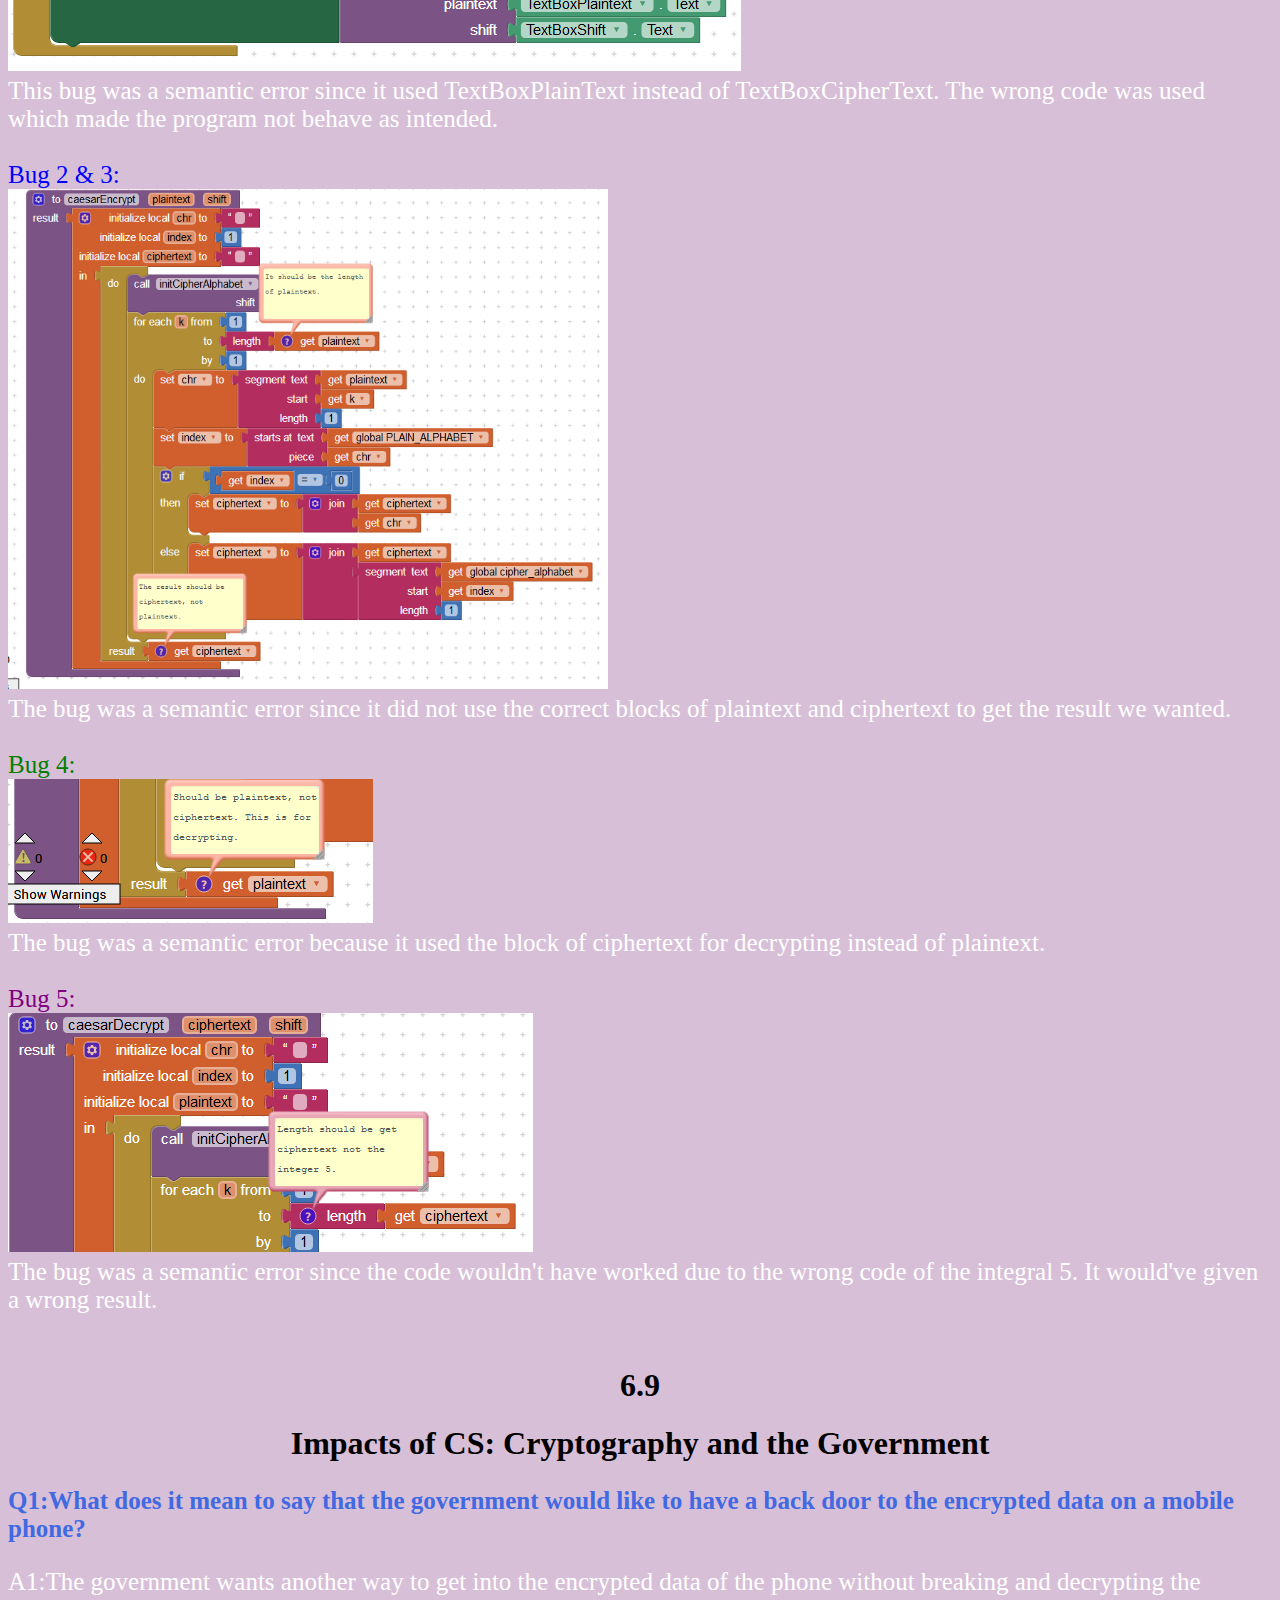
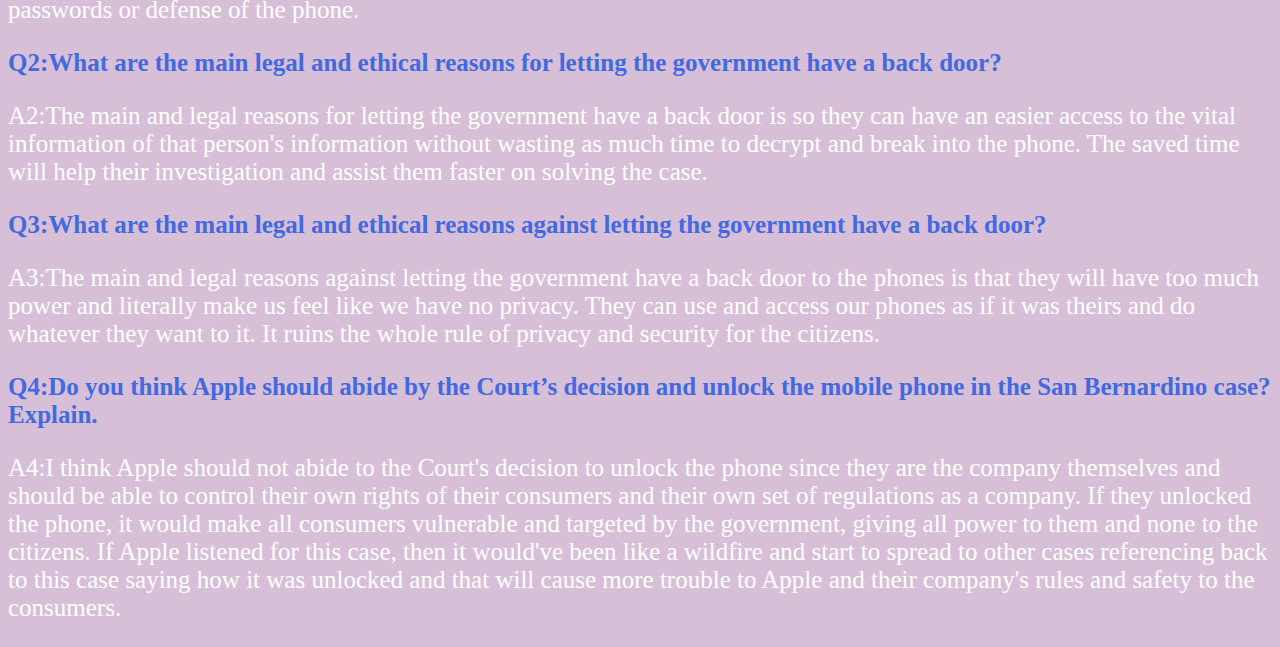
<file: Unit 6.html>
<!DOCTYPE html>
<html>
		<head>
				<meta charset="utf-8">
				<meta name="viewport" content="width=device-width">
				<title>Unit 6</title>
				<link href="styles.css" rel="stylesheet" type="text/css" />
</head>
<body>
		<center><div class="topnav">
				<a class="active" href="index.html">Home</a>
				<a href="Unit 2.html">Unit 2</a>
				<a href="Unit 3.html">Unit 3</a>
				<a href="Unit 4.html">Unit 4</a>
				<a href="Unit 5.html">Unit 5</a>
				<a href="Unit 6.html">Unit 6</a>
				<a href="Unit 7.html">Unit 7</a>
</div> </center>
              
<h1>6.2</h1>
<h1>Internet: Basic Concepts and Terminology</h1>

<p id="Question">Q1:What is bandwidth? What do you think affects the differences in bandwidth globally as well as in different locations in the U.S.?</p>
<p id="Answer">A1:Bandwidth is the maximum rate of data transfer. I think the amount of data being transferred will affect the differences in bandwidth globally just as it affects in different locations in the U.S.</p>

<p id="Question">Q2:What is latency? How does it differ from bandwidth? Why is it a useful measure?</p>
<p id="Answer">A2:Latency is the amount of time that it takes for a transfer of data to travel to the target/receiver. It differs from bandwidth since latency is about speed while bandwidth is the capacity and amount of data. 
    Latency is a useful measure because it refers to speed of the data traveling . </p>

<p id="Question">Q3:What is the digital divide? What are some ways to reduce the effects of the digital divide?</p>
<p id="Answer">A3:The digital divide is the gap between those who have access to the Internet, technology, etc. and the ones who does not have the same accessibility. Some ways to reduce the effects of the digital
divide is to have universal access for all, more support by the community and others, more programs by the government, and much more! </p>

<h1>6.3</h1>
<h1>Internet Architecture and Packet Switching</h1>

<p id="Question">Q1:(POGIL Activity 1) How does the geographical distance between the source and destination hosts on a network affect latency?</p>
<p id="Answer">A1:The further you are from the location that you are trying to reach via packets the latency will gradually become greater. 
	Some other factors that could affect latency would be how good your connection to the internet is. For example if the school instead had slower internet, the latency to Stanford would in turn become larger.</p>

<p id="Question">Q2:What are the benefits of packet switching?</p>
<p id="Answer">A2:Benefits of packet switching are that it is more efficient use of the network, can be rerouted if any errors occur, can be shared in the same channel by many users, and much more!</p>

<p id="Question">Q3:(POGIL Activity 2) Missing Packets. What should happen if a packet goes missing? Who (which layer) would handle this? What action would they have to take? 
	And what additional information would be needed in the packet in order to handle it?</p>
<p id="Answer">A3:If a packet goes missing then the Transport layer would handle it since they are in charge or reordering and finishing up the message so it can be passed onto the Application. 
	Action needs to be taken would be checking how many bits or parts there are to the messages and checking if all parts match such as if it is 5/5 instead of ⅘. </p>

<p id="Question">Q4:(POGIL Activity 2) Security/Privacy. As the packets are being transmitted through the network, can people other than the sender and receiver read the messages? 
	What methods can we use to protect the message?</p>
<p id="Answer">A4:Yes, other people can read the messages and methods to protect these messages are having a more secure and encrypted network.</p>

<h1>6.4</h1>
<h1> I.P. Addresses and Domain Names</h1>

<p id="Question">Q1:What is DNS and how does it work? How does DNS help you connect to a web server like Amazon?</p>
<p id="Answer">A1:DNS is the Domain Name System and this is used for everyone to access information online by using domain names. It is like a book filled with names that needs browsers to lead you to IP addresses
	of the domain names. It works by converting the domain name such as <a href=https://Google.com>Google.com</a> into an IP address for the computer to understand where then it will access that site. DNS helps
	me access Amazon by letting me search their domain name, then translate it to my computer telling its IP address and then letting me access it. Without DNS, I would not be able to connect to Amazon since there 
	would be no system to access the domain itself.</p>

<p id="Question">Q2:Include a screenshot of your message log in the DNS Simulation app in Activity 1.</p>
<p id="Answer">A2: <br> <img src="Images/6.4 Q2 Screenshot.JPG" height="400px" width="500px"></p>

<h1>6.5</h1>
<h1>Caesar Cipher App</h1>

<p id="Question">Q1:Post a screenshot of your code for the caesarDecrypt function.</p>
<p id="Answer">A1: <br>
	<img src="Images/6.5.png" height="500px" width="500px">
</p>

<p id="Question">Q2:Explain the difference between a function and a procedure. Give an example of a function.</p>
<p id="Answer">A2:A function is the result of the procedure or instructions, while procedure are the instructions but does not produce a result without the function. An example of this are the encryptions we have been doing
	in class. The function would be the encryption with the result of an encrypted message while the procedure are the algorithms used to give the result of the encryption, when ran, it will produce an encrypted message 
	because of the function. </p>

<p id="Question">Q3:Explain the difference between global and local variables. Why are local variables easier to debug than global variables?</p>
<p id="Answer">A3:Global variables are available to all codes and can be used multiple times and represented as a whole since it is global. Local variables are specific to one code and can only change that one code.
	Local variables are easier to debug because they only focus on one specific part of a code versus global variables where it can change your whole code.</p>

<h1>6.6</h1>
<h1>Cryptography Basics</h1>

<p id="Question">Q1:Explain briefly how the following substitution ciphers can be broken: Caesar cipher, Simple substitution cipher, Vigenere cipher.</p>
<p id="Answer">A1:<font color="red">Caesar cipher</font> can be broken with brute force since all it does is shift letters in the alphabet. It can be broken in 25 keys with brute force.
	<br>
	<font color="blue">Simple substitution cipher </font>can be broken with frequency analysis which is used to detect the patterns of letters used.
	<br>
	<font color="green">Vigenere cipher</font> can be broken with either brute force or frequency analysis on the amount of letters in the gap and which letters are repeated or used.</p>

<p id="Question">Q2:Define symmetric encryption.</p>
<p id="Answer">A2:The key is both used for encryption and decryption of the message.</p>

<h1>6.7</h1>
<h1>Cryptography: Securing The Internet </h1>

<p id="Question">Q1:Explain in your own words how public key encryption is not symmetric.</p>
<p id="Answer">A1:Public key is not symmetric because there are two different keys, one for public and one for private. The two different keys both have different roles and since they are different from each other, it makes the public key encryption asymmetric.</p>

<p id="Question">Q2:Cryptography relies on open standards - a protocol or standard that is publicly available. Why are open standards necessary?</p>
<p id="Answer">A2:Open standards are necessary as it sets a rule and boundary for all to agree on and this allows us all to communicate and encrypt in a way we can understand and relate. If there was not open standards then the browsers we use would not be able to 
	do its job of encrypting and decrypting messages/</p>

<h1>6.8</h1>
<h1>Debugging Caesar Cipher </h1>

<p id="Question">Q1:For each of the 5 bugs in the Caesar Cipher app, explain what the bug was, how to fix it, and the type of error (semantic or syntax). If you wish, you can take a picture of your corrected blocks and then annotate it to identify and describe the bugs you 
	fixed.</p>
<p id="Answer">A1: <br> <br>

	 <font color="red">Bug 1: </font> 

	 <br>

	  <img src="Images/6.8 b1.png"> 

	 <br> 

	 This bug was a semantic error since it used TextBoxPlainText instead of TextBoxCipherText. The wrong code was used which made the program not behave as intended.

	  <br> 
	  
	  <br>

<font color="blue">Bug 2 & 3: </font> 

<br> 

<img src="Images/6.8 b2.png" height="500px"width="600px"> 

<br> 

The bug was a semantic error since it did not use the correct blocks of plaintext and ciphertext to get the result we wanted. 
<br> 

<br>

<font color="green">Bug 4: </font>

 <br>

  <img src="Images/6.8 b3.png">

   <br> 

   The bug was a semantic error because it used the block of ciphertext for decrypting instead of plaintext. 

   <br> 

   <br>

<font color="purple">Bug 5: </font> 

<br>

 <img src="Images/6.8 b4.png"> 

 <br> 

 The bug was a semantic error since the code wouldn't have worked due to the wrong code of the integral 5. It would've given a wrong result. 

 <br>
 
  <br>

</p>

<h1>6.9</h1>
<h1>Impacts of CS: Cryptography and the Government </h1>

<p id="Question">Q1:What does it mean to say that the government would like to have a back door to the encrypted data on a mobile phone?</p>
<p id="Answer">A1:The government wants another way to get into the encrypted data of the phone without breaking and decrypting the passwords or defense of the phone. </p>

<p id="Question">Q2:What are the main legal and ethical reasons for letting the government have a back door?</p>
<p id="Answer">A2:The main and legal reasons for letting the government have a back door is so they can have an easier access to the vital information of that person's information without wasting as much time to decrypt and break into the phone. The saved
	time will help their investigation and assist them faster on solving the case.</p>

<p id="Question">Q3:What are the main legal and ethical reasons against letting the government have a back door?</p>
<p id="Answer">A3:The main and legal reasons against letting the government have a back door to the phones is that they will have too much power and literally make us feel like we have no privacy. They can use and access our phones as if it was theirs and do 
	whatever they want to it. It ruins the whole rule of  privacy and security for the citizens. </p>

<p id="Question">Q4:Do you think Apple should abide by the Court’s decision and unlock the mobile phone in the San Bernardino case? Explain.</p>
<p id="Answer">A4:I think Apple should not abide to the Court's decision to unlock the phone since they are the company themselves and should be able to control their own rights of their consumers and their own set of regulations as a company. If they
	unlocked the phone, it would make all consumers vulnerable and targeted by the government, giving all power to them and none to the citizens. If Apple listened for this case, then it would've been like a wildfire and start to spread to other cases referencing back to
	this case saying how it was unlocked and that will cause more trouble to Apple and their company's rules and safety to the consumers.</p>
</file>
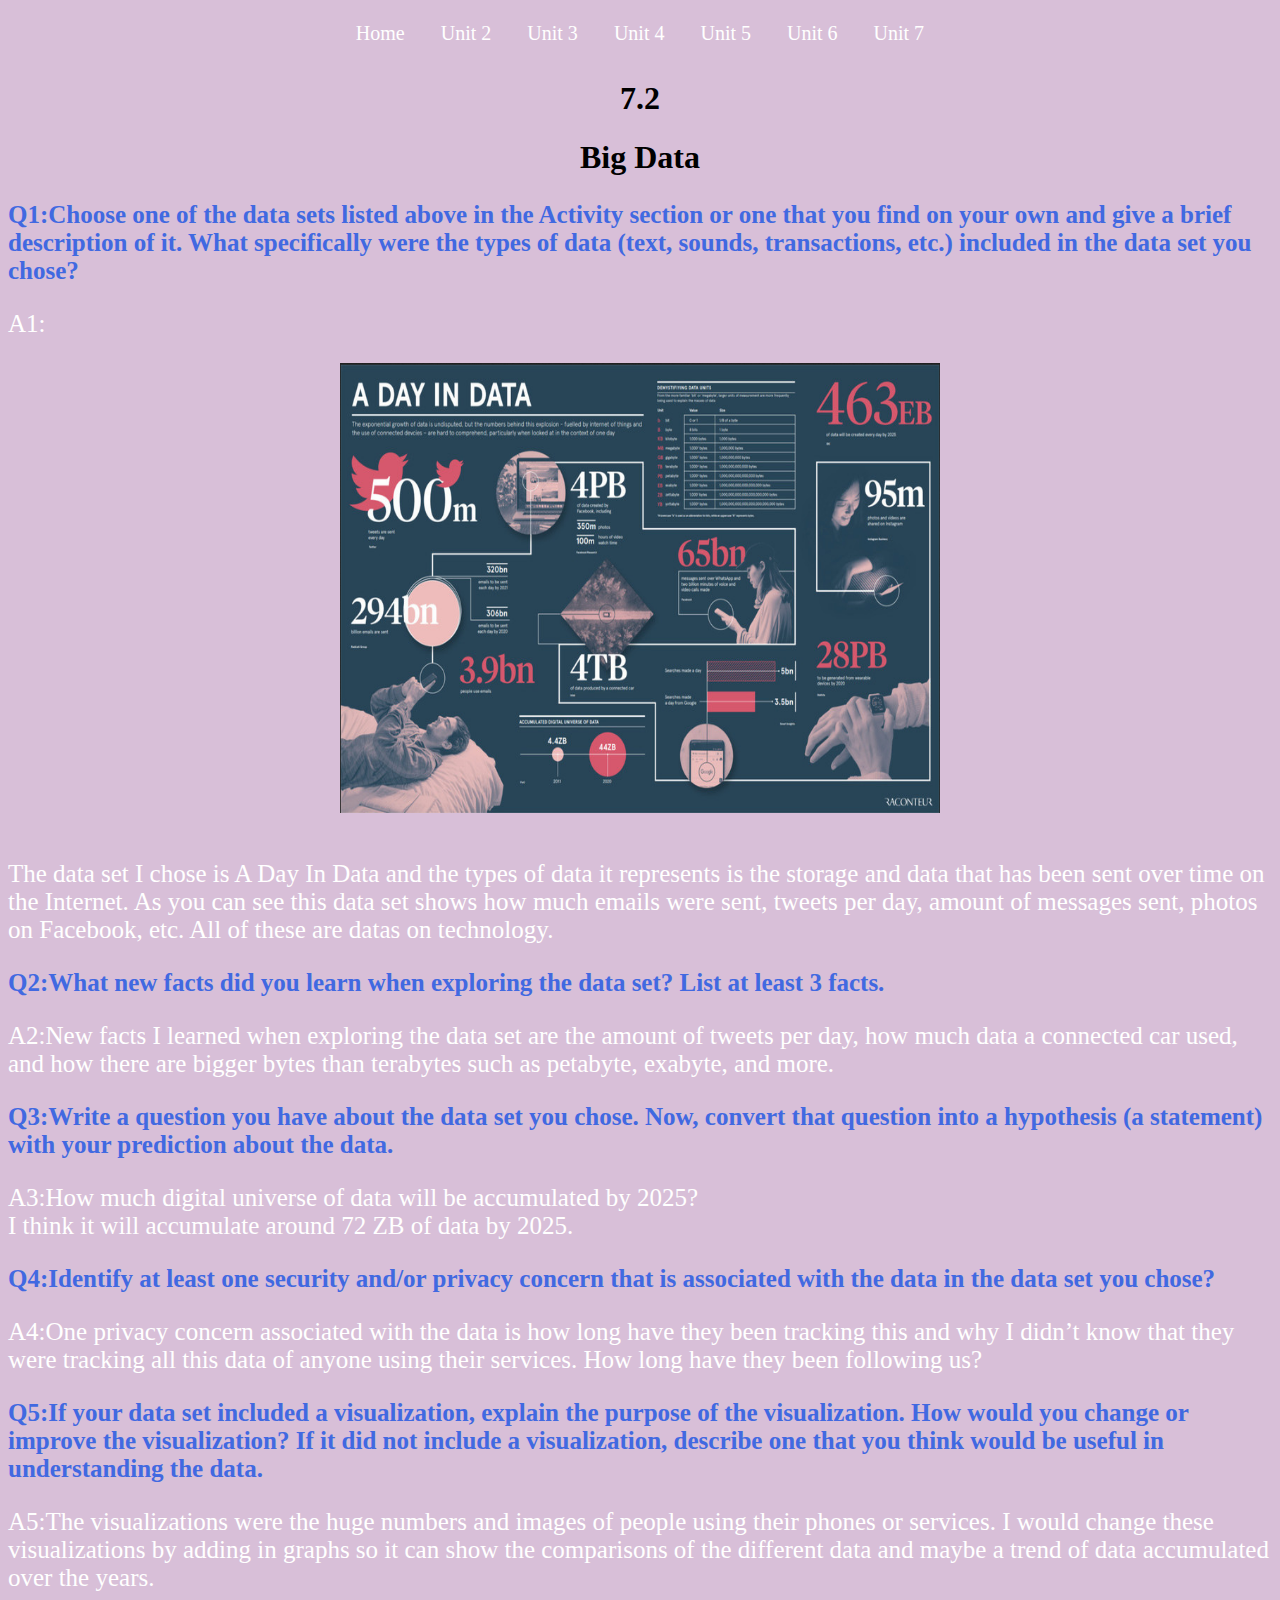
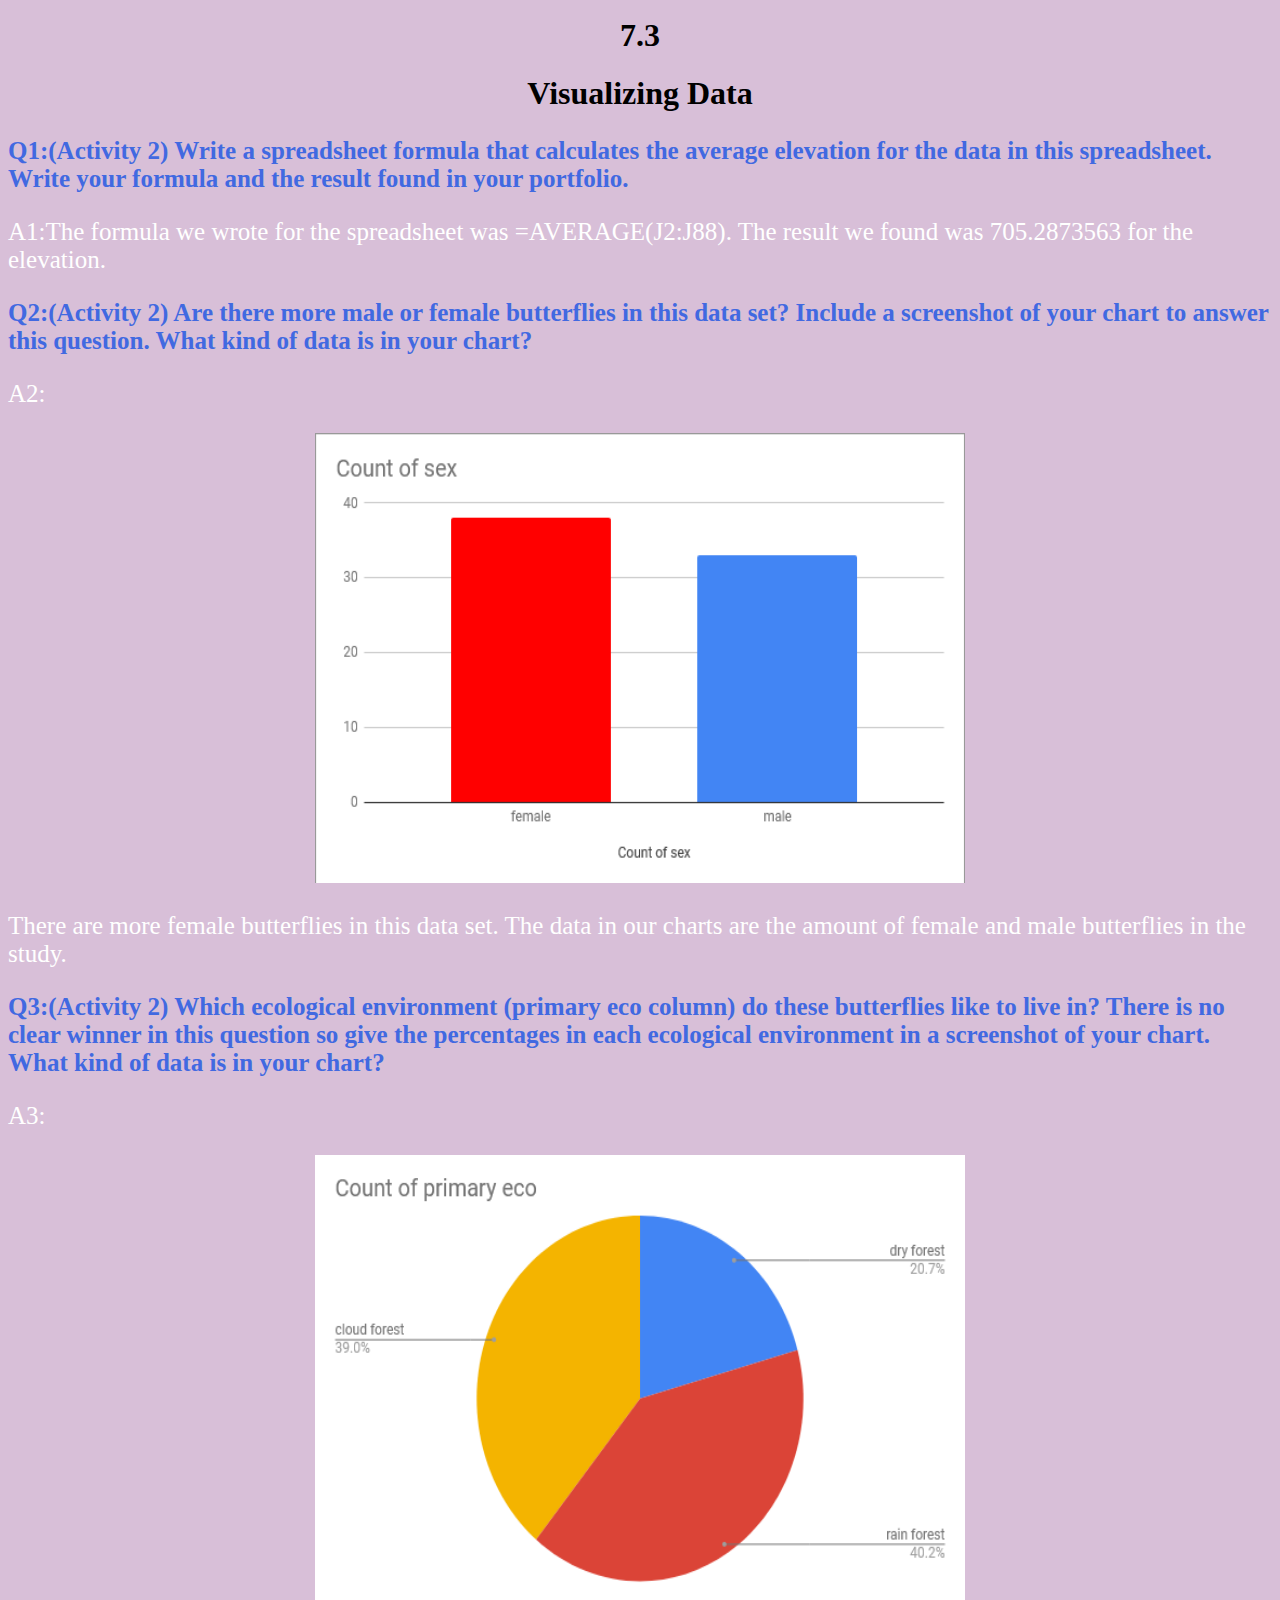
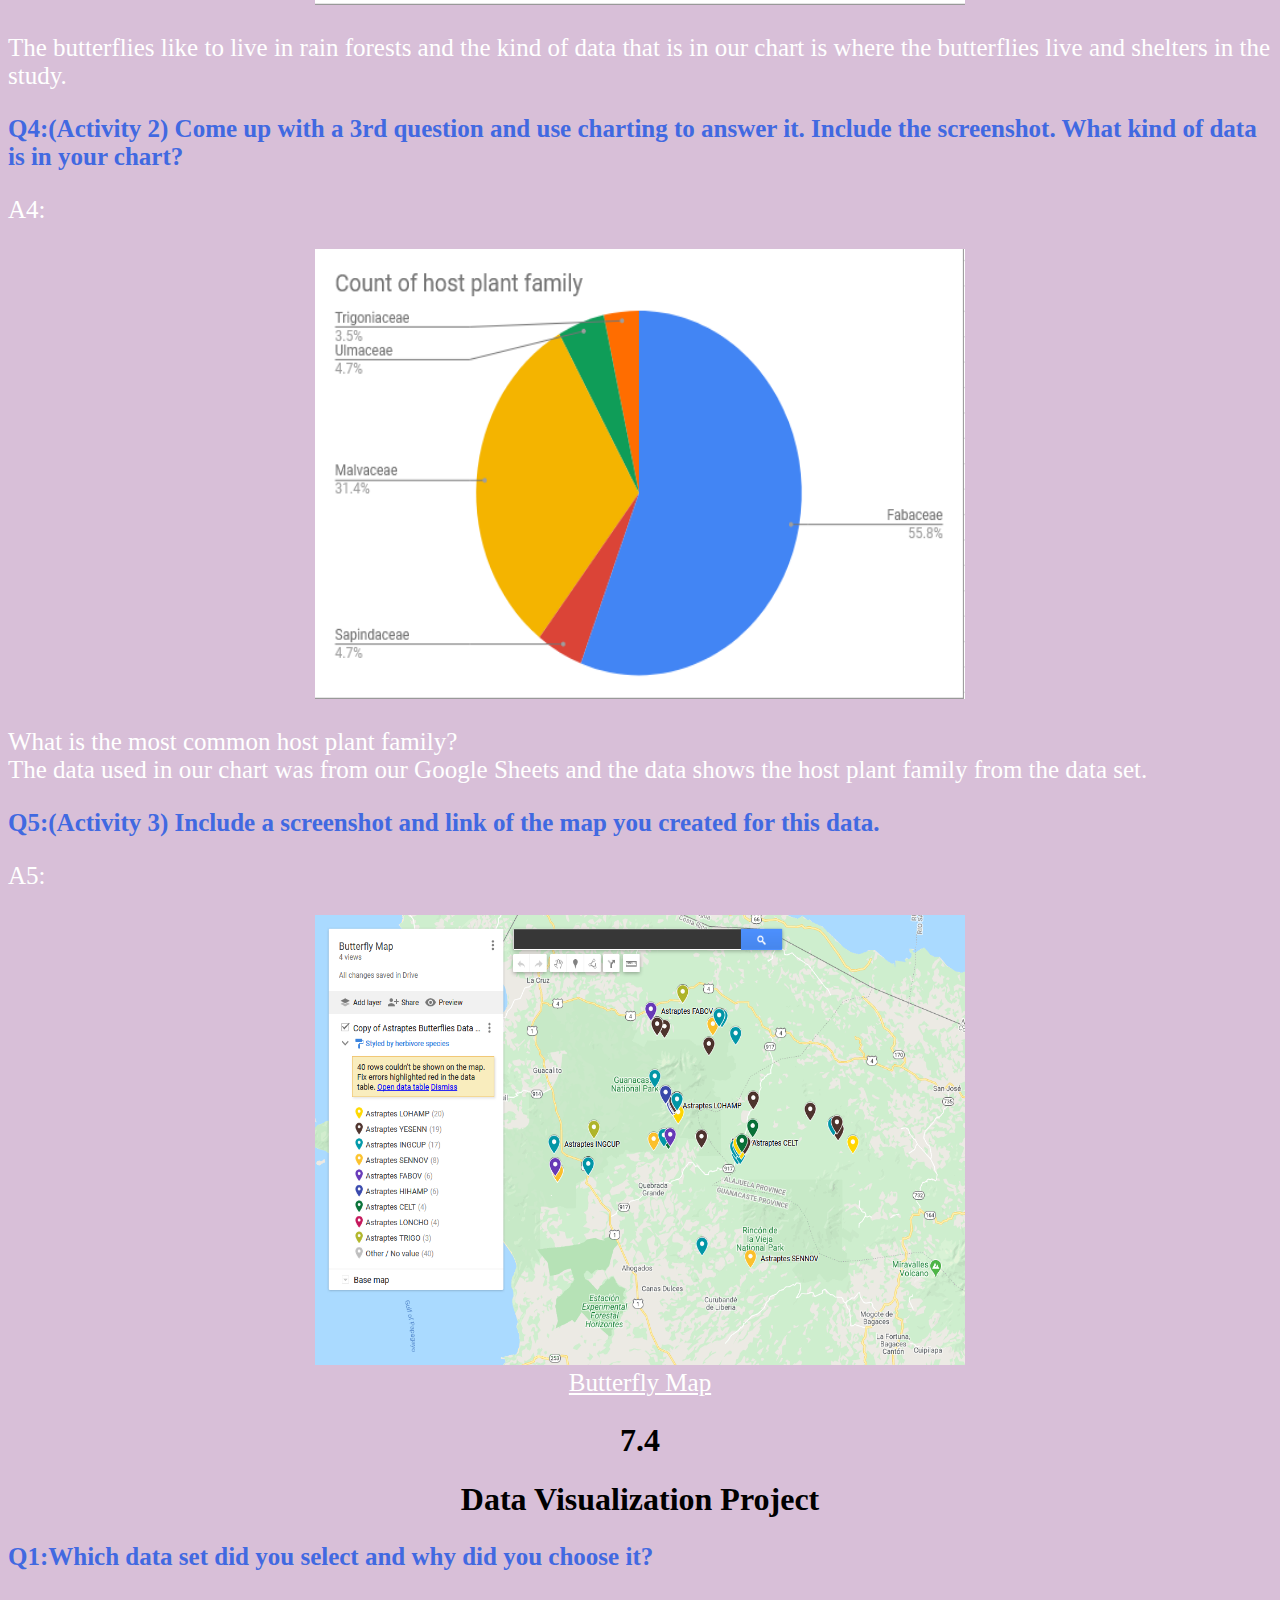
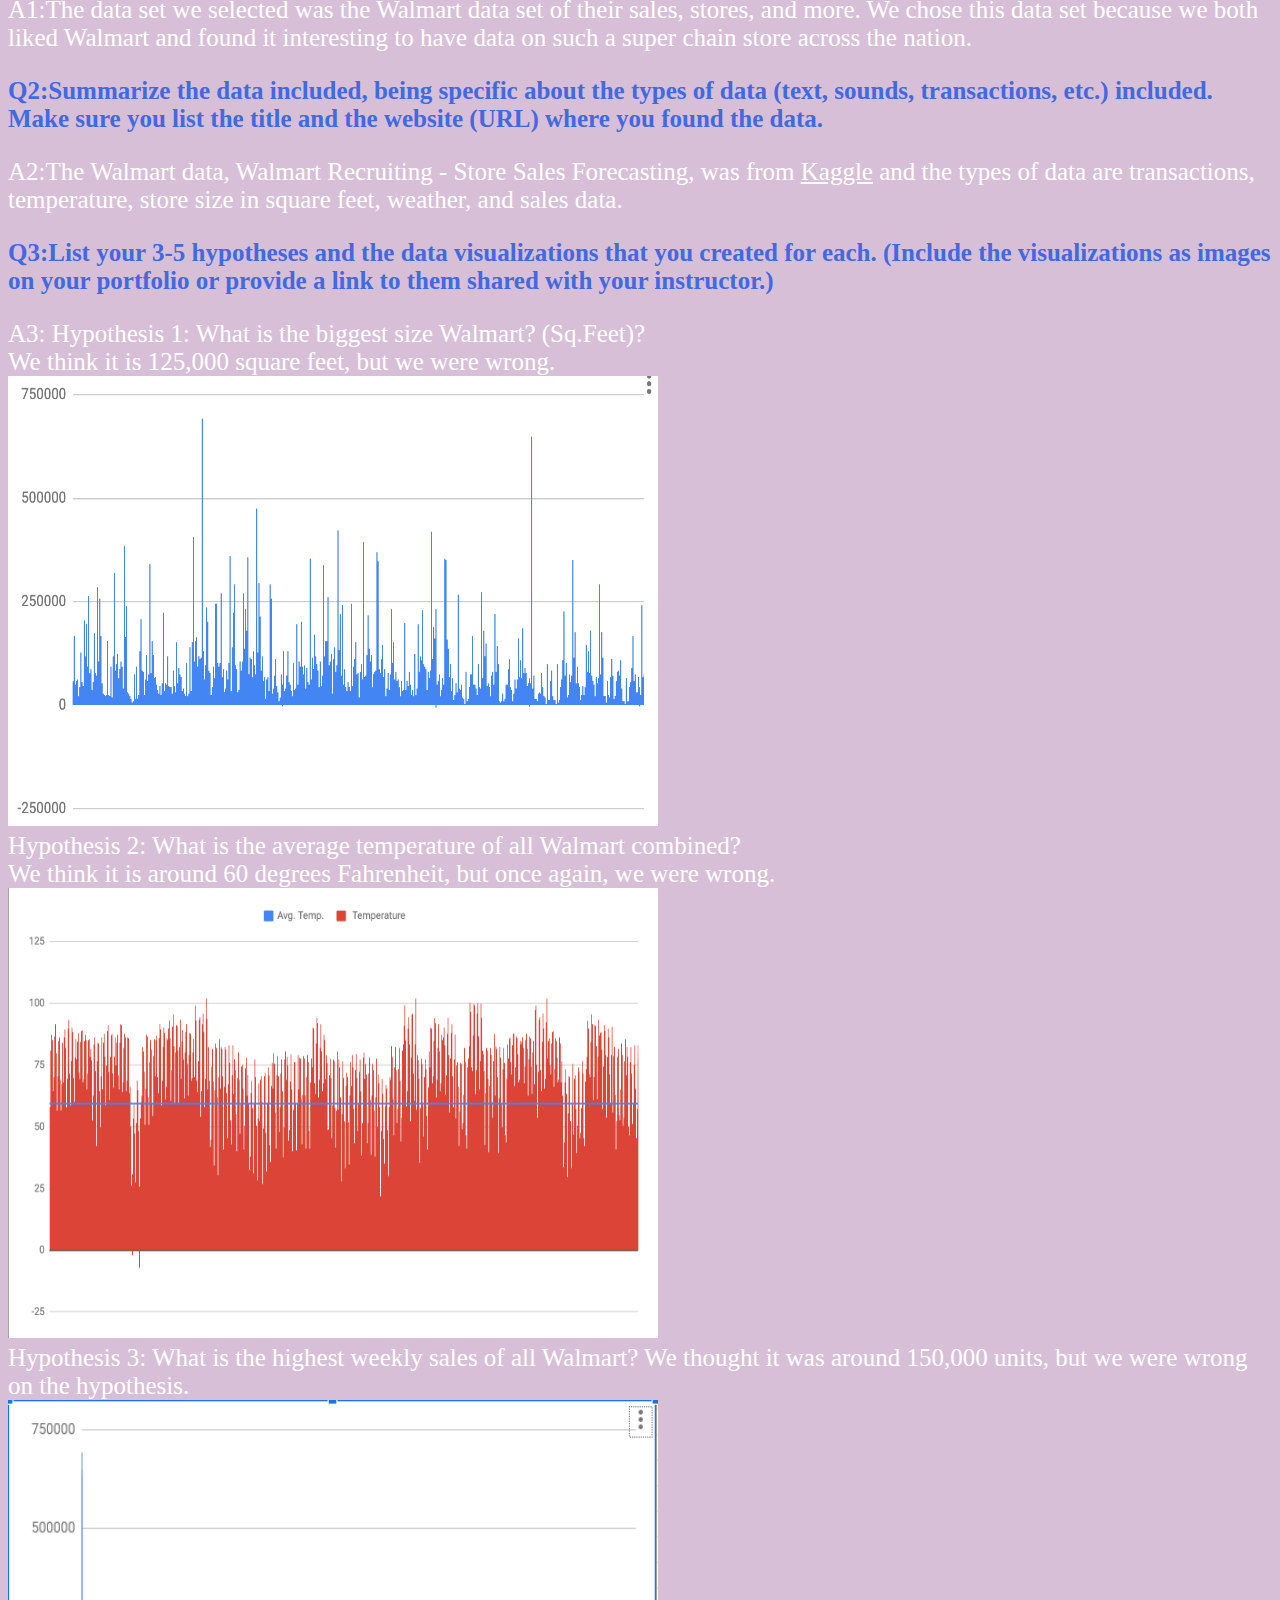
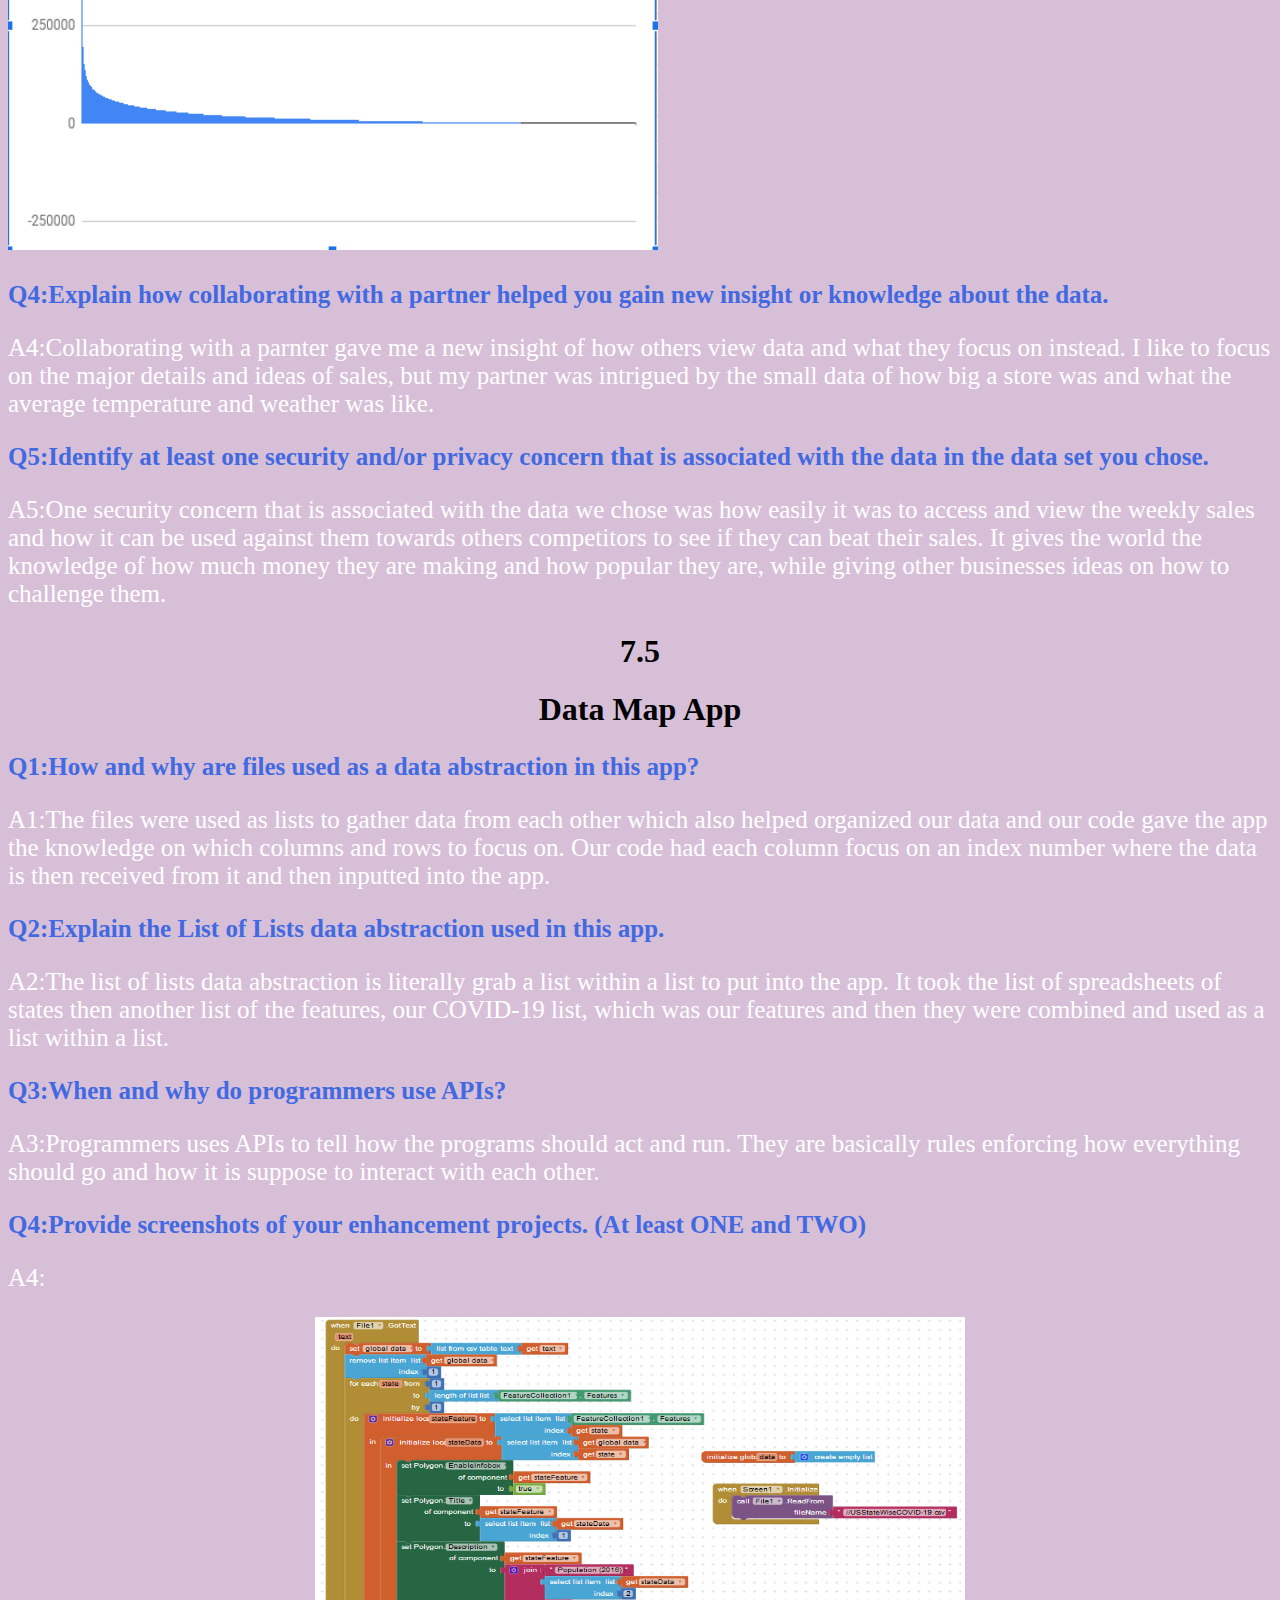
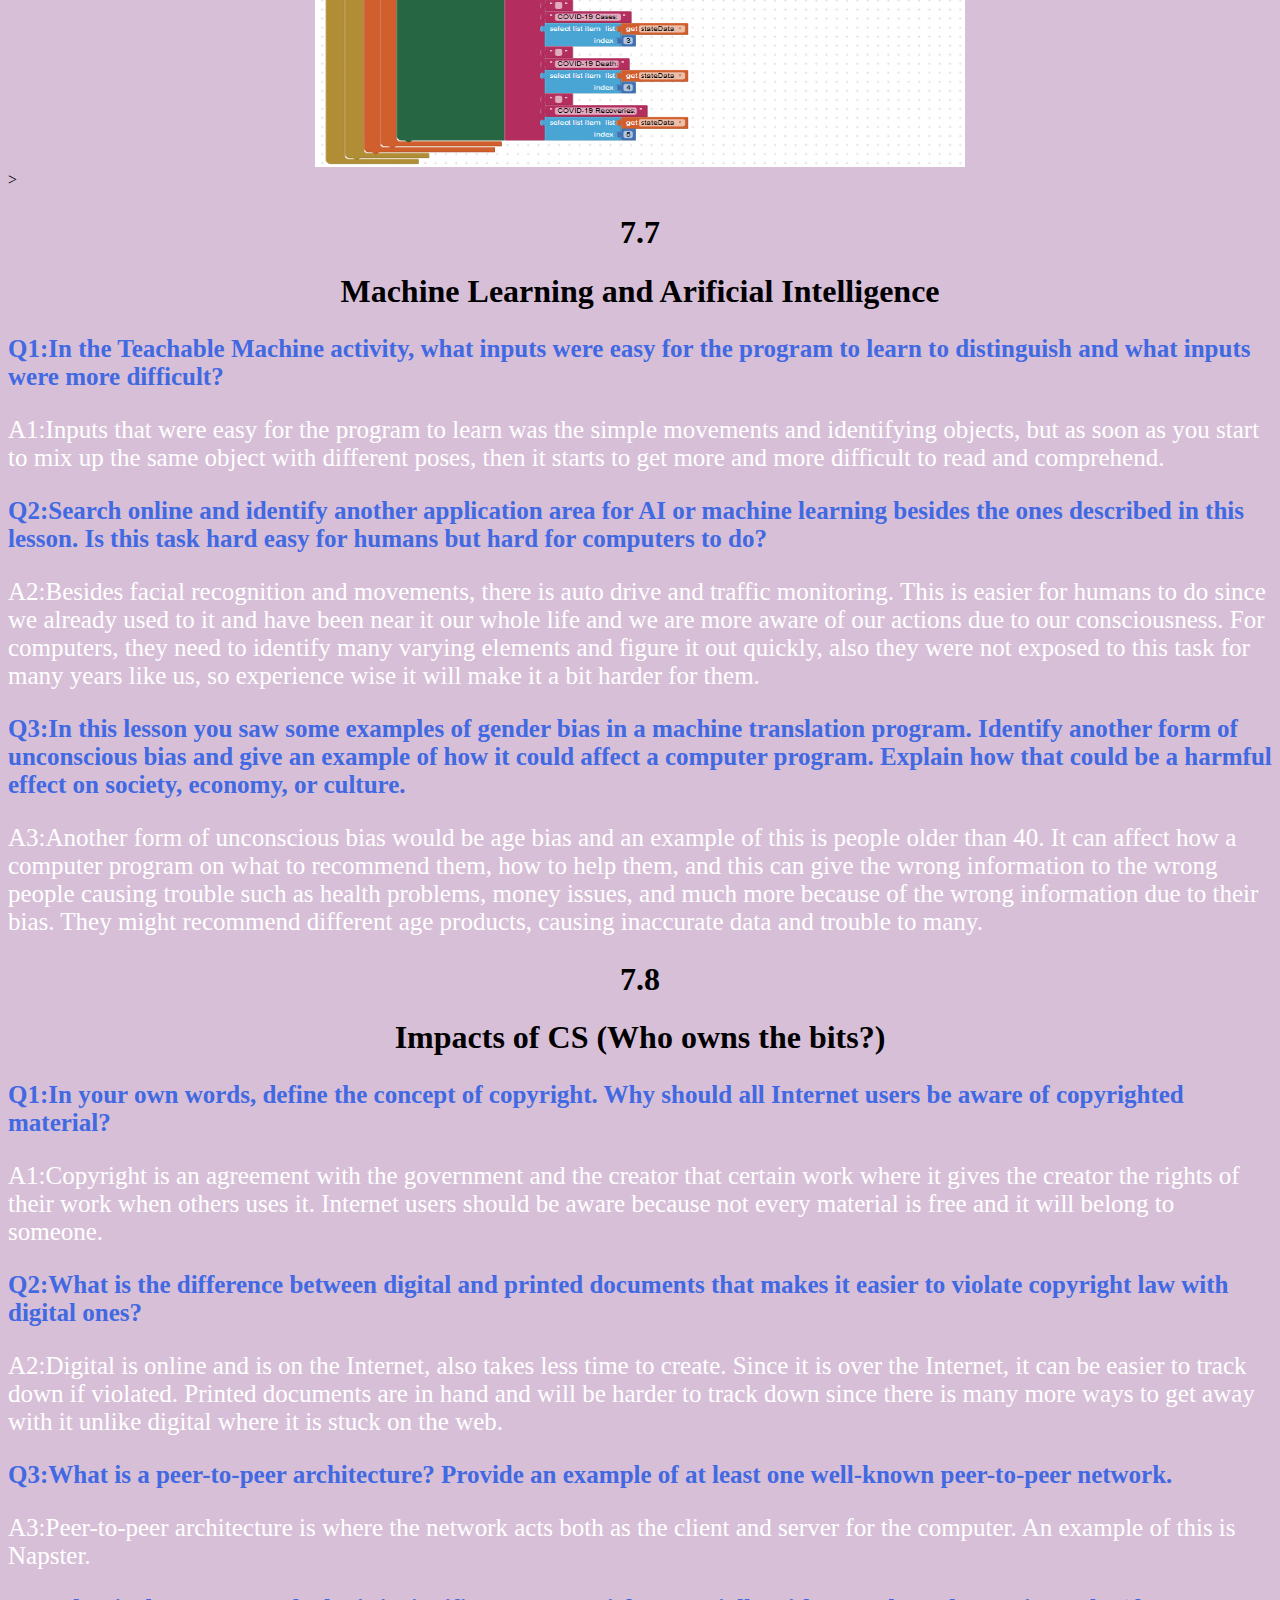
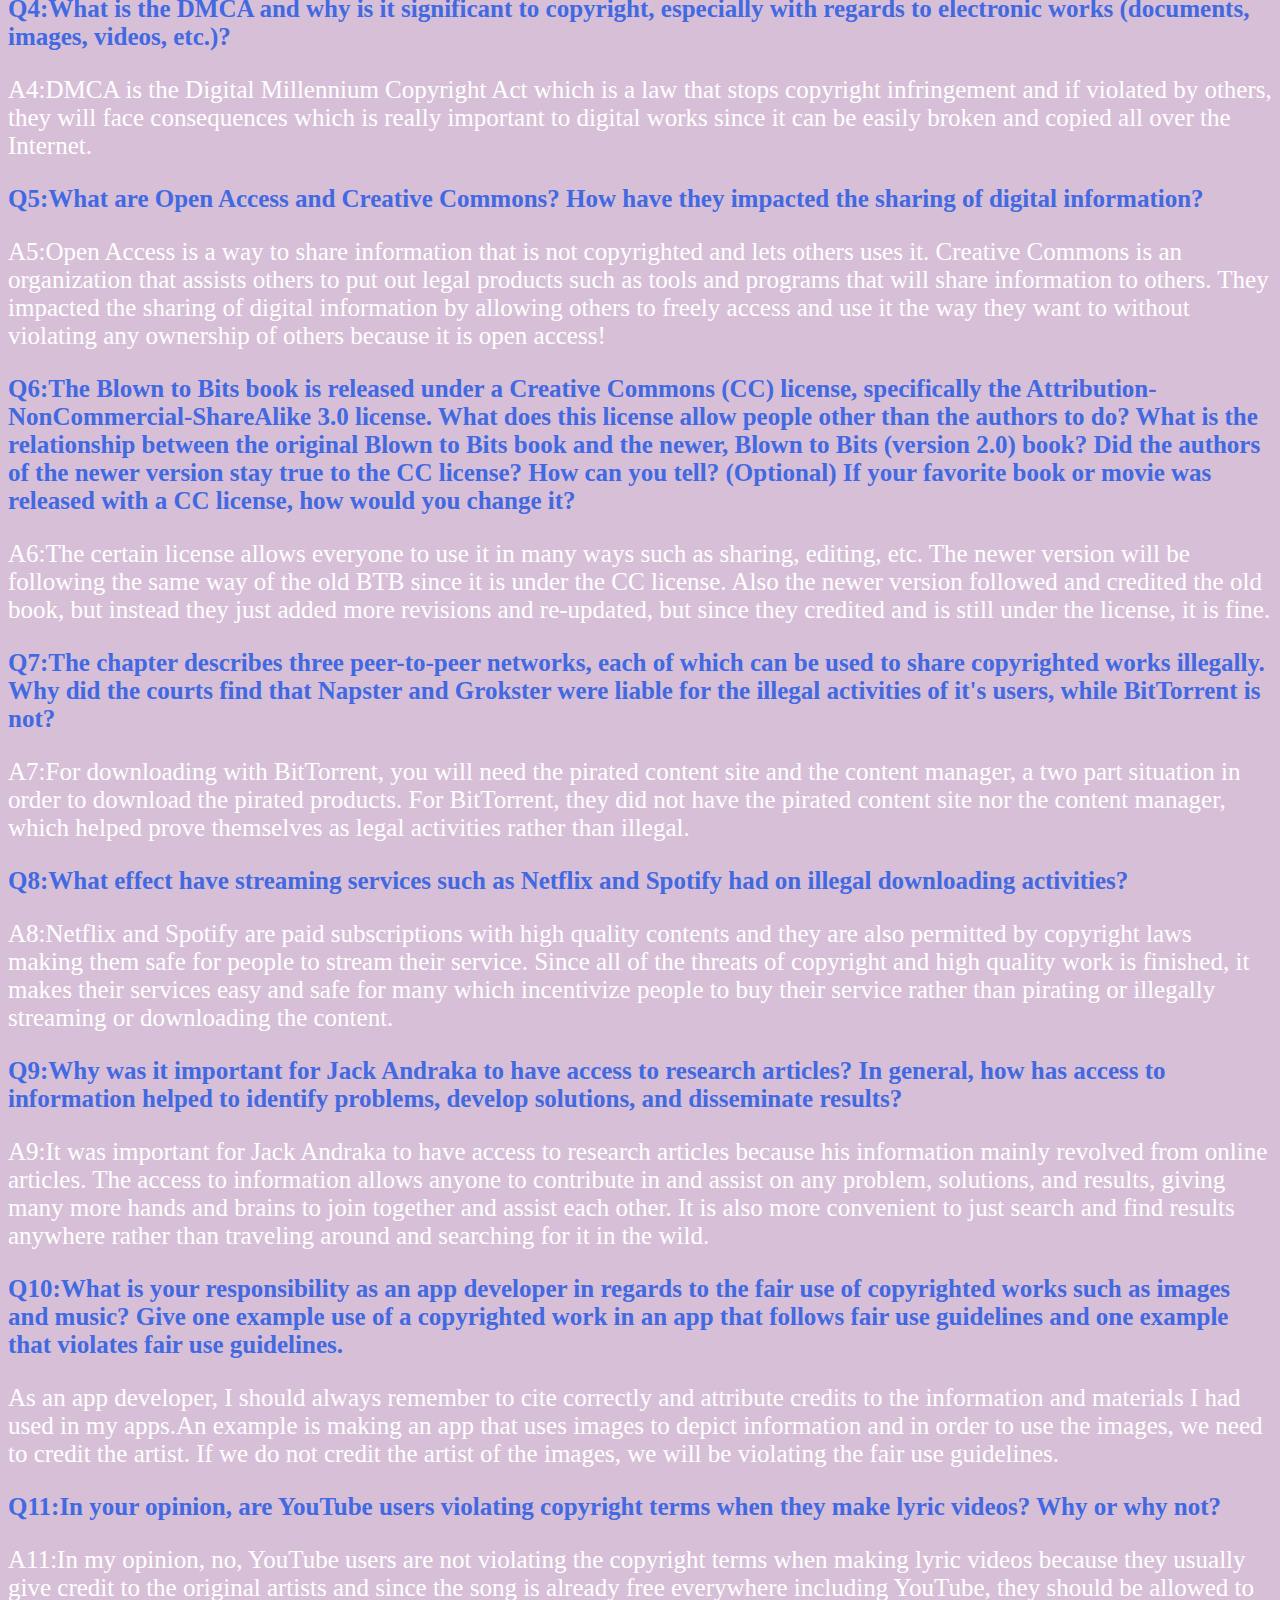
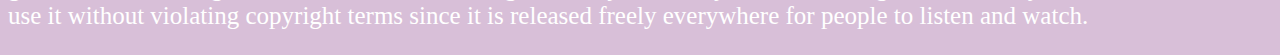
<file: Unit 7.html>
<!DOCTYPE html>
<html>
		<head>
				<meta charset="utf-8">
				<meta name="viewport" content="width=device-width">
				<title>Unit 7</title>
				<link href="styles.css" rel="stylesheet" type="text/css" />
</head>
<body>
		<center><div class="topnav">
				<a class="active" href="Index.html">Home</a>
				<a href="Unit 2.html">Unit 2</a>
				<a href="Unit 3.html">Unit 3</a>
                		<a href="Unit 4.html">Unit 4</a>
                		<a href="Unit 5.html">Unit 5</a>
                		<a href="Unit 6.html">Unit 6</a>
                		<a href="Unit 7.html">Unit 7</a>
              </div> </center>

<h1>7.2</h1>
<h1>Big Data</h1>

<p id="Question">Q1:Choose one of the data sets listed above in the Activity section or one that you find on your own and give a brief description of it. What specifically were the types of data (text, sounds, transactions, 
    etc.) included in the data set you chose?</p>
<p id="Answer">A1:
    <br>
<center><img src="Images/7.2.png" height="450px" width="600px"> </center>
    <br>
<p id="Answer">The data set I chose is A Day In Data and the types of data it represents is the storage and data that has been sent over time on the Internet. As you can see this data set shows how much emails were sent, tweets per day, 
amount of messages sent, photos on Facebook, etc. All of these are datas on technology. </p>
</p>

<p id="Question">Q2:What new facts did you learn when exploring the data set? List at least 3 facts.</p>
<p id="Answer">A2:New facts I learned when exploring the data set are the amount of tweets per day, how much data a connected car used, and how there are bigger bytes than terabytes such as petabyte, exabyte, and more.</p>

<p id="Question">Q3:Write a question you have about the data set you chose. Now, convert that question into a hypothesis (a statement) with your prediction about the data.</p>
<p id="Answer">A3:How much digital universe of data will be accumulated by 2025?
     <br> 
        I think it will accumulate around 72 ZB of data by 2025. 
</p>

<p id="Question">Q4:Identify at least one security and/or privacy concern that is associated with the data in the data set you chose?</p>
<p id="Answer">A4:One privacy concern associated with the data is how long have they been tracking this and why I didn’t know that they were tracking all this data of anyone using their services. 
    How long have they been following us?</p>

<p id="Question">Q5:If your data set included a visualization, explain the purpose of the visualization. How would you change or improve the visualization? If it did not include a visualization, describe one 
    that you think would be useful in understanding the data.</p>
<p id="Answer">A5:The visualizations were the huge numbers and images of people using their phones or services. I would change these visualizations by adding in graphs so it can show the comparisons of the 
    different data and maybe a trend of data accumulated over the years. </p>

<h1>7.3</h1>
<h1>Visualizing Data</h1>

<p id="Question">Q1:(Activity 2) Write a spreadsheet formula that calculates the average elevation for the data in this spreadsheet. Write your formula and the result found in your portfolio.</p>
<p id="Answer">A1:The formula we wrote for the spreadsheet was =AVERAGE(J2:J88). The result we found was 705.2873563 for the elevation. </p>

<p id="Question">Q2:(Activity 2) Are there more male or female butterflies in this data set? Include a screenshot of your chart to answer this question. What kind of data is in your chart?</p>
<p id="Answer">A2: 
<br> 
    <center>
        <img src="Images/7.3.2.png" height="450px" width="650px"> 
            </center>
    <p id="Answer">There are more female butterflies in this data set. The data in our charts are the amount of female and male butterflies in the study. </p>
</p>

<p id="Question">Q3:(Activity 2) Which ecological environment (primary eco column) do these butterflies like to live in? There is no clear winner in this question so give the percentages in each ecological environment in a screenshot of your chart.
     What kind of data is in your chart?</p>
<p id="Answer">A3:<br> <center><img src="Images/7.3.3.png" height=450px" width="650px">
</center>
<p id="Answer">The butterflies like to live in rain forests and the kind of data that is in our chart is where the butterflies live and shelters in the study. </p>
</p>

<p id="Question">Q4:(Activity 2) Come up with a 3rd question and use charting to answer it. Include the screenshot. What kind of data is in your chart?</p>
<p id="Answer">A4:
    <br>
<center> <img src="Images/7.3.4.png" height="450px" width="650px"> </center>
<p id="Answer">What is the most common host plant family? 
    <br>
The data used in our chart was from our Google Sheets and the data shows the host plant family from the data set.</p>
</p>

<p id="Question">Q5:(Activity 3) Include a screenshot and link of the map you created for this data.</p>
<p id="Answer">A5: <br>
    <center> <img src="Images/7.3.5.png" height="450px" width="650px">  
        <br>
        <a href="https://drive.google.com/open?id=1rowJly7JH4rH1jojoo2DJ9h9ldkZX8mP&usp=sharing">Butterfly Map</a> 
    </center>
</p>

<h1>7.4</h1>
<h1>Data Visualization Project</h1>

<p id="Question">Q1:Which data set did you select and why did you choose it?</p>
<p id="Answer">A1:The data set we selected was the Walmart data set of their sales, stores, and more.  We chose this data set because we both liked Walmart and found it interesting to have data on such a super chain store across the nation. </p>

<p id="Question">Q2:Summarize the data included, being specific about the types of data (text, sounds, transactions, etc.) included. Make sure you list the title and the website (URL) where you found the data.</p>
<p id="Answer">A2:The Walmart data, Walmart Recruiting - Store Sales Forecasting, was from <a href="https://www.kaggle.com/c/walmart-recruiting-store-sales-forecasting/data">Kaggle</a> and the types of data are transactions, temperature, store size in square feet, weather, and sales data.</p>

<p id="Question">Q3:List your 3-5 hypotheses and the data visualizations that you created for each. (Include the visualizations as images on your portfolio or provide a link to them shared with your instructor.)</p>
<p id="Answer">A3: 
    Hypothesis 1: What is the biggest size Walmart? (Sq.Feet)?  <br> We think it is 125,000 square feet, but we were wrong. <br> <img src="Images/7.4 sq feet.png" height="450px" width="650px">  <br>
        Hypothesis 2: What is the average temperature of all Walmart combined? <br> We think it is around 60 degrees Fahrenheit, but once again, we were wrong. <br> <img src="Images/7.4 avg temp.png" height="450px" width=
650px">  <br>
        Hypothesis 3: What is the highest weekly sales of all Walmart? We thought it was around 150,000 units, but we were wrong on the hypothesis. <br> <img src="Images/7.4 sales.png" height="450px" width="650px"> <br>
</p>

<p id="Question"'>Q4:Explain how collaborating with a partner helped you gain new insight or knowledge about the data.</p>
<p id="Answer">A4:Collaborating with a parnter gave me a new insight of how others view data and what they focus on instead. I like to focus on the major details and ideas of sales, but my partner was intrigued by the small data of how big a store was and what the average temperature and weather was like. </p>

<p id="Question">Q5:Identify at least one security and/or privacy concern that is associated with the data in the data set you chose.</p>
<p id="Answer">A5:One security concern that is associated with the data we chose was how easily it was to access and view the weekly sales and how it can be used against them towards others competitors to see if they can beat their sales. It gives the world the knowledge of how much money they are making and how popular they are, while giving other businesses ideas on how to challenge them. </p>

<h1>7.5</h1>
<h1>Data Map App</h1>

<p id="Question">Q1:How and why are files used as a data abstraction in this app?</p>
<p id="Answer">A1:The files were used as lists to gather data from each other which also helped organized our data and our code gave the app the knowledge on which columns and rows to focus on. Our code had each column focus on an index number where the data is then received from it and then inputted into the app.</p>

<p id="Question">Q2:Explain the List of Lists data abstraction used in this app.</p>
<p id="Answer">A2:The list of lists data abstraction is literally grab a list within a list to put into the app. It took the list of spreadsheets of states then another list of the features, our COVID-19 list, which was our features and then they were combined and used as a list within a list.</p>

<p id="Question">Q3:When and why do programmers use APIs?</p>
<p id="Answer">A3:Programmers uses APIs to tell how the programs should act and run. They are basically rules enforcing how everything should go and how it is suppose to interact with each other.</p>

<p id="Question">Q4:Provide screenshots of your enhancement projects. (At least ONE and TWO)</p>
<p id="Answer">A4: <center><img src="Images/7.5.png" height="450px" width="650px"> </center>></p>

<h1>7.7</h1>
<h1> Machine Learning and Arificial Intelligence</h1>

<p id="Question">Q1:In the Teachable Machine activity, what inputs were easy for the program to learn to distinguish and what inputs were more difficult?</p>
<p id="Answer">A1:Inputs that were easy for the program to learn was the simple movements and identifying objects, but as soon as you start to mix up the same object with different poses, then it starts to get more and more difficult to read and comprehend.</p>

<p id="Question">Q2:Search online and identify another application area for AI or machine learning besides the ones described in this lesson. Is this task hard easy for humans but hard for computers to do?</p>
<p id="Answer">A2:Besides facial recognition and movements, there is auto drive and traffic monitoring. This is easier for humans to do since we already used to it and have been near it our whole life and we are more aware of our actions due to our consciousness. For computers, they need to identify many varying elements and figure it out quickly, also they were not exposed to this task for many years like us, so experience wise it will make it a bit harder for them.</p>

<p id="Question">Q3:In this lesson you saw some examples of gender bias in a machine translation program. Identify another form of unconscious bias and give an example of how it could affect a computer program. Explain how that could be a harmful effect on society, economy, or culture.</p>
<p id="Answer">A3:Another form of unconscious bias would be age bias and an example of this is people older than 40. It can affect how a computer program on what to recommend them, how to help them, and this can give the wrong information to the wrong people causing trouble such as health problems, money issues, and much more because of the wrong information due to their bias. They might recommend different age products, causing inaccurate data and trouble to many.</p>

<h1>7.8</h1>
<h1>Impacts of CS (Who owns the bits?)</h1>

<p id="Question">Q1:In your own words, define the concept of copyright. Why should all Internet users be aware of copyrighted material?</p>
<p id="Answer">A1:Copyright is an agreement with the government and the creator that certain work where it gives the creator the rights of their work when others uses it. Internet users should be aware because not every material is free and it will belong to someone.</p>

<p id="Question">Q2:What is the difference between digital and printed documents that makes it easier to violate copyright law with digital ones?</p>
<p id="Answer">A2:Digital is online and is on the Internet, also takes less time to create. Since it is over the Internet, it can be easier to track down if violated. Printed documents are in hand and will be harder to track down since there is many more ways to get away with it unlike digital where it is stuck on the web.</p>

<p id="Question">Q3:What is a peer-to-peer architecture? Provide an example of at least one well-known peer-to-peer network.</p>
<p id="Answer">A3:Peer-to-peer architecture is where the network acts both as the client and server for the computer. An example of this is Napster.</p>

<p id="Question">Q4:What is the DMCA and why is it significant to copyright, especially with regards to electronic works (documents, images, videos, etc.)?</p>
<p id="Answer">A4:DMCA is the Digital Millennium Copyright Act which is a law that stops copyright infringement and if violated by others, they will face consequences which is really important to digital works since it can be easily broken and copied all over the Internet. </p>

<p id="Question">Q5:What are Open Access and Creative Commons? How have they impacted the sharing of digital information?</p>
<p id="Answer">A5:Open Access is a way to share information that is not copyrighted and lets others uses it. Creative Commons is an organization that assists others to put out legal products such as tools and programs that will share information to others. They impacted the sharing of digital information by allowing others to freely access and use it the way they want to without violating any ownership of others because it is open access!</p>

<p id="Question">Q6:The Blown to Bits book is released under a Creative Commons (CC) license, specifically the Attribution-NonCommercial-ShareAlike 3.0 license. What does this license allow people other than the authors to do? What is the relationship between the original Blown to Bits book and the newer, Blown to Bits (version 2.0) book? Did the authors of the newer version stay true to the CC license? How can you tell? (Optional) If your favorite book or movie was released with a CC license, how would you change it?</p>
<p id="Answer">A6:The certain license allows everyone to use it in many ways such as sharing, editing, etc. The newer version will be following the same way of the old BTB since it is under the CC license. Also the newer version followed and credited the old book, but instead they just added more revisions and re-updated, but since they credited and is still under the license, it is fine.</p>

<p id="Question">Q7:The chapter describes three peer-to-peer networks, each of which can be used to share copyrighted works illegally. Why did the courts find that Napster and Grokster were liable for the illegal activities of it's users, while BitTorrent is not?</p>
<p id="Answer">A7:For downloading with BitTorrent, you will need the pirated content site and the content manager, a two part situation in order to download the pirated products. For BitTorrent, they did not have the pirated content site nor the content manager, which helped prove themselves as legal activities rather than illegal.</p>

<p id="Question">Q8:What effect have streaming services such as Netflix and Spotify had on illegal downloading activities?</p>
<p id="Answer">A8:Netflix and Spotify are paid subscriptions with high quality contents and they are also permitted by copyright laws making them safe for people to stream their service. Since all of the threats of copyright and high quality work is finished, it makes their services easy and safe for many which incentivize people to buy their service rather than pirating or illegally streaming or downloading the content.</p>

<p id="Question">Q9:Why was it important for Jack Andraka to have access to research articles? In general, how has access to information helped to identify problems, develop solutions, and disseminate results?</p>
<p id="Answer">A9:It was important for Jack Andraka to have access to research articles because his information mainly revolved from online articles. The access to information allows anyone to contribute in and assist on any problem, solutions, and results, giving many more hands and brains to join together and assist each other. It is also more convenient to just search and find results anywhere rather than traveling around and searching for it in the wild. </p>

<p id="Question">Q10:What is your responsibility as an app developer in regards to the fair use of copyrighted works such as images and music? Give one example use of a copyrighted work in an app that follows fair use guidelines and one example that violates fair use guidelines.</p>
<p id="Answer">As an app developer, I should always remember to cite correctly and attribute credits to the information and materials I had used in my apps.An example is making an app that uses images to depict information and in order to use the images, we need to credit the artist. If we do not credit the artist of the images, we will be violating the fair use guidelines.</p>

<p id="Question">Q11:In your opinion, are YouTube users violating copyright terms when they make lyric videos? Why or why not?</p>
<p id="Answer">A11:In my opinion, no, YouTube users are not violating the copyright terms when making lyric videos because they usually give credit to the original artists and since the song is already free everywhere including YouTube, they should be allowed to use it without violating copyright terms since it is released freely everywhere for people to listen and watch.</p>





</body>
</html>
</file>
<file: styles.css>
body {
  background-color: thistle;
}

h1{
	color: Black;
  text-align: center;
}

h2 {
	color: lightskyblue;
  text-align: center;
  font-size: 30px;
}

a:link, a:visited {
  
  color: white;
  text-align: center;
  text-decoration: underline;
  display: inline-block;
  font-size: 25px;
}

a:hover, a:active {
  background-color: gray;
}

p{
  color: white;
  text-align: left;
  font-size: 25px;
}

ul{
  position:relative;
  display: inline-block;  
  list-style: none;
  width:100%;
  text-align: center;
  margin: auto;
  padding: 0;
  color: white;
  font-size: 25px;
  /* text-decoration: underline; maybe keep */
  font-weight: bolder;
}


.topnav a {
  float: center;
  color: white;
  text-align: center;
  padding: 14px 16px;
  text-decoration: none;
  font-size: 20px;
  text: bold;
}

#Question{
  color:  royalblue;
  font-weight: bold;
}

#Answer{
  color:white;
}

#beneficial{
  color: blue;
}

#harmful{
  color:red;
}

#effects{
  text-align: center;
}

.intro{ 
  color: black;
  text-align: center;
  font-size: 25px;
  font-family:  -apple-system, BlinkMacSystemFont, 'Segoe UI', Roboto, Oxygen, Ubuntu, Cantarell, 'Open Sans', 'Helvetica Neue', sans-serif
}

#EZ{
  text-align: center;
}
</file>
